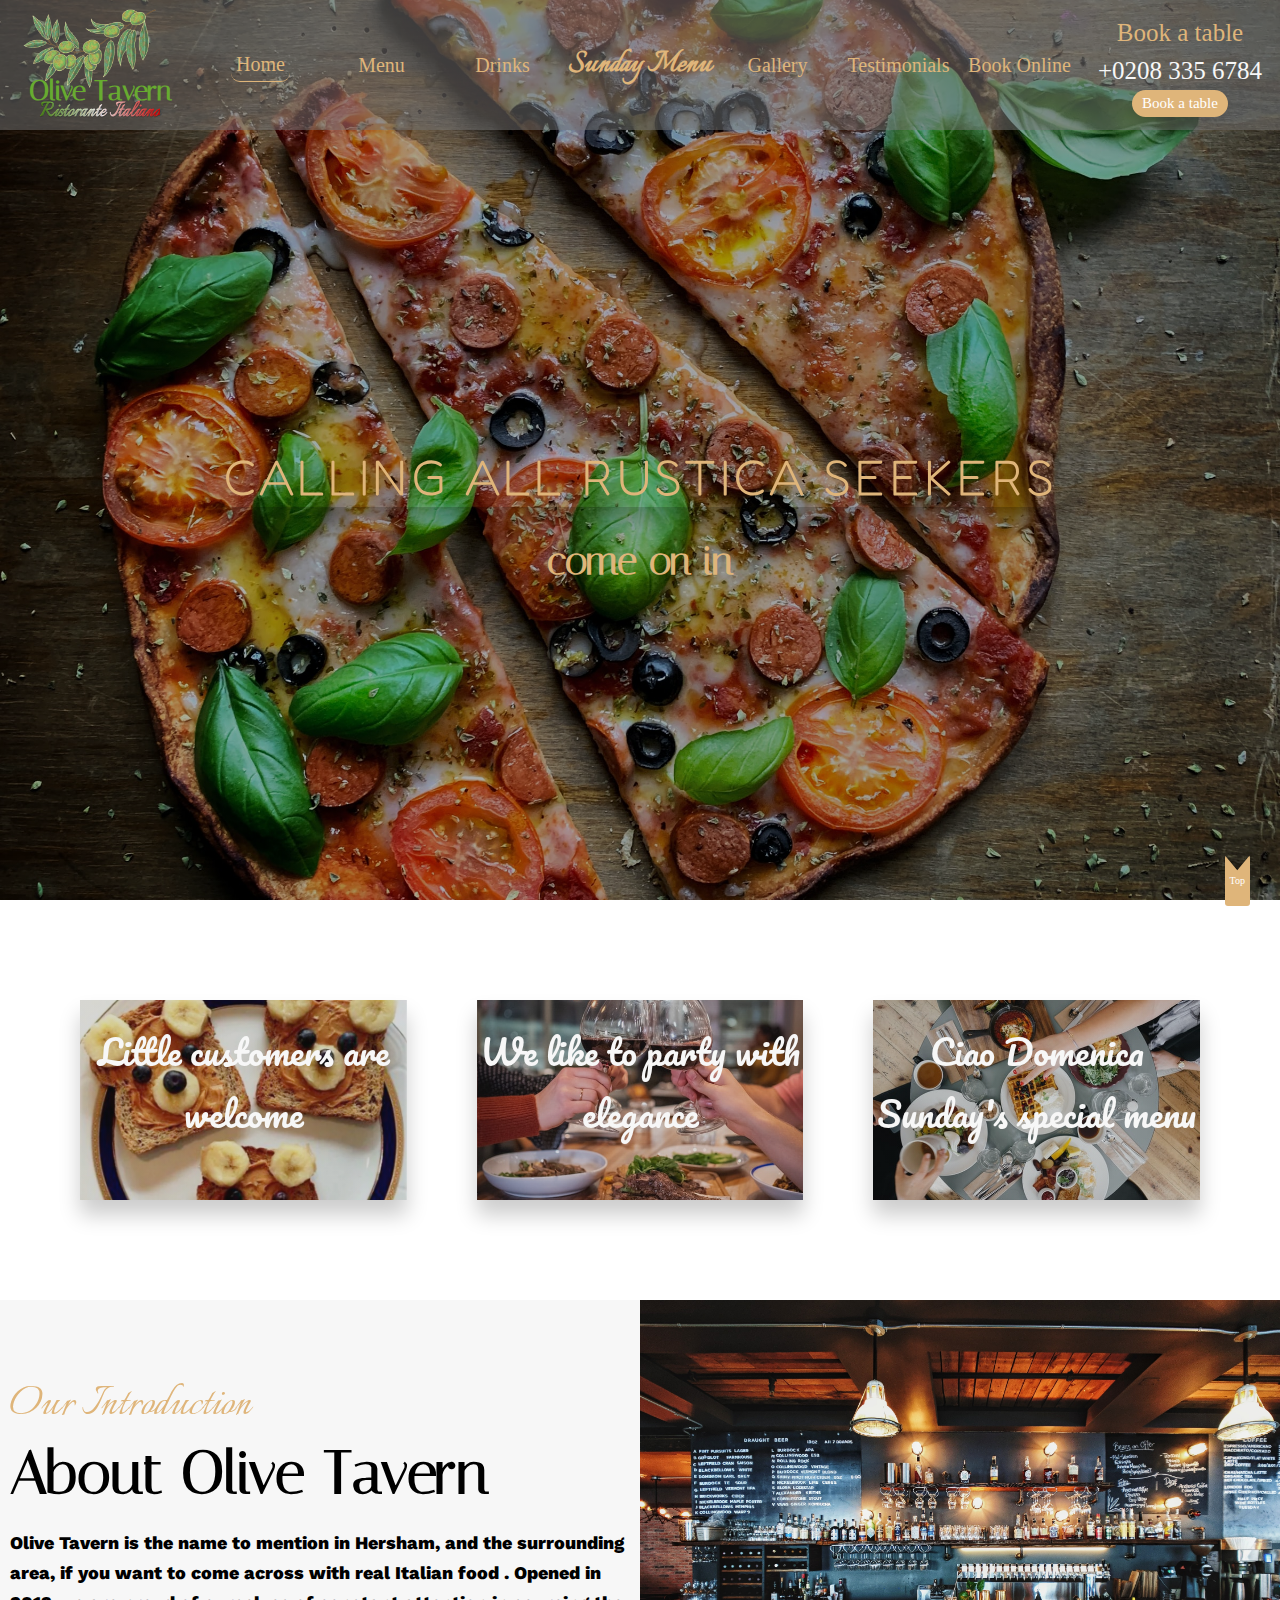
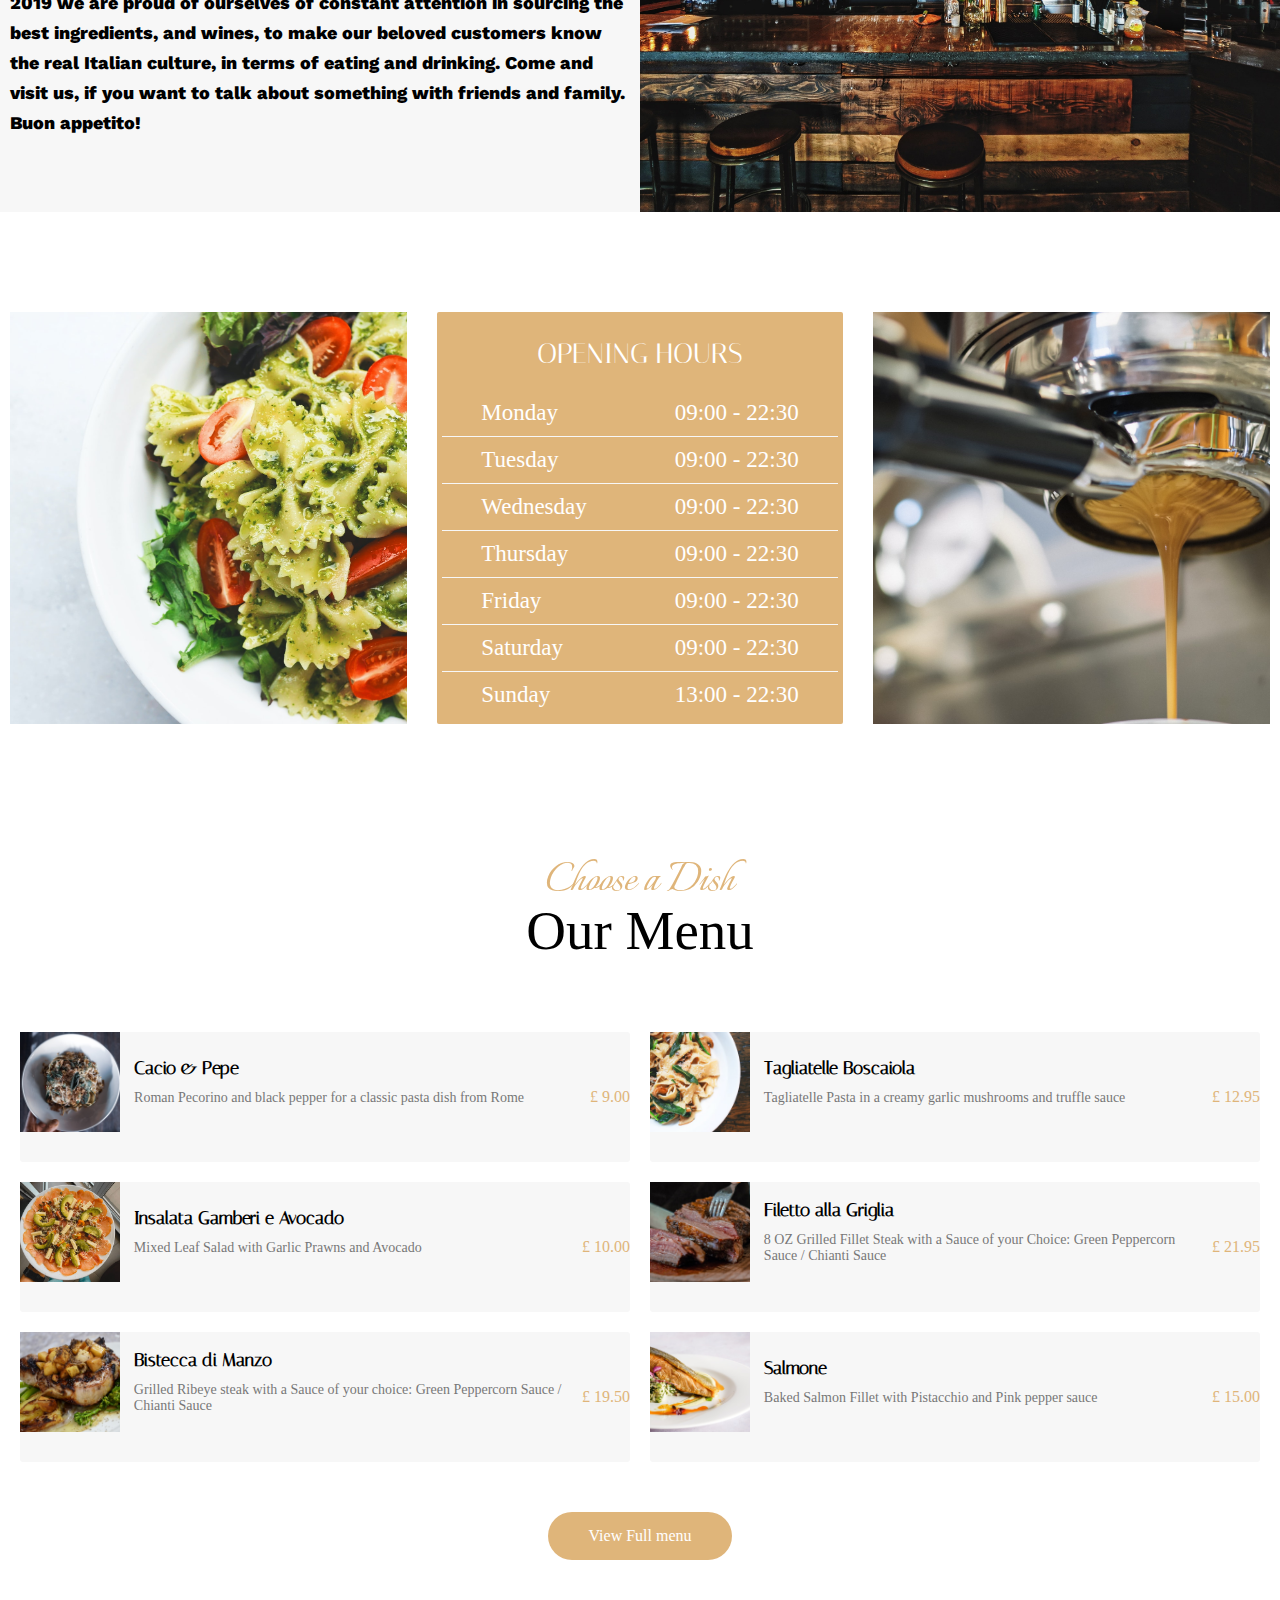
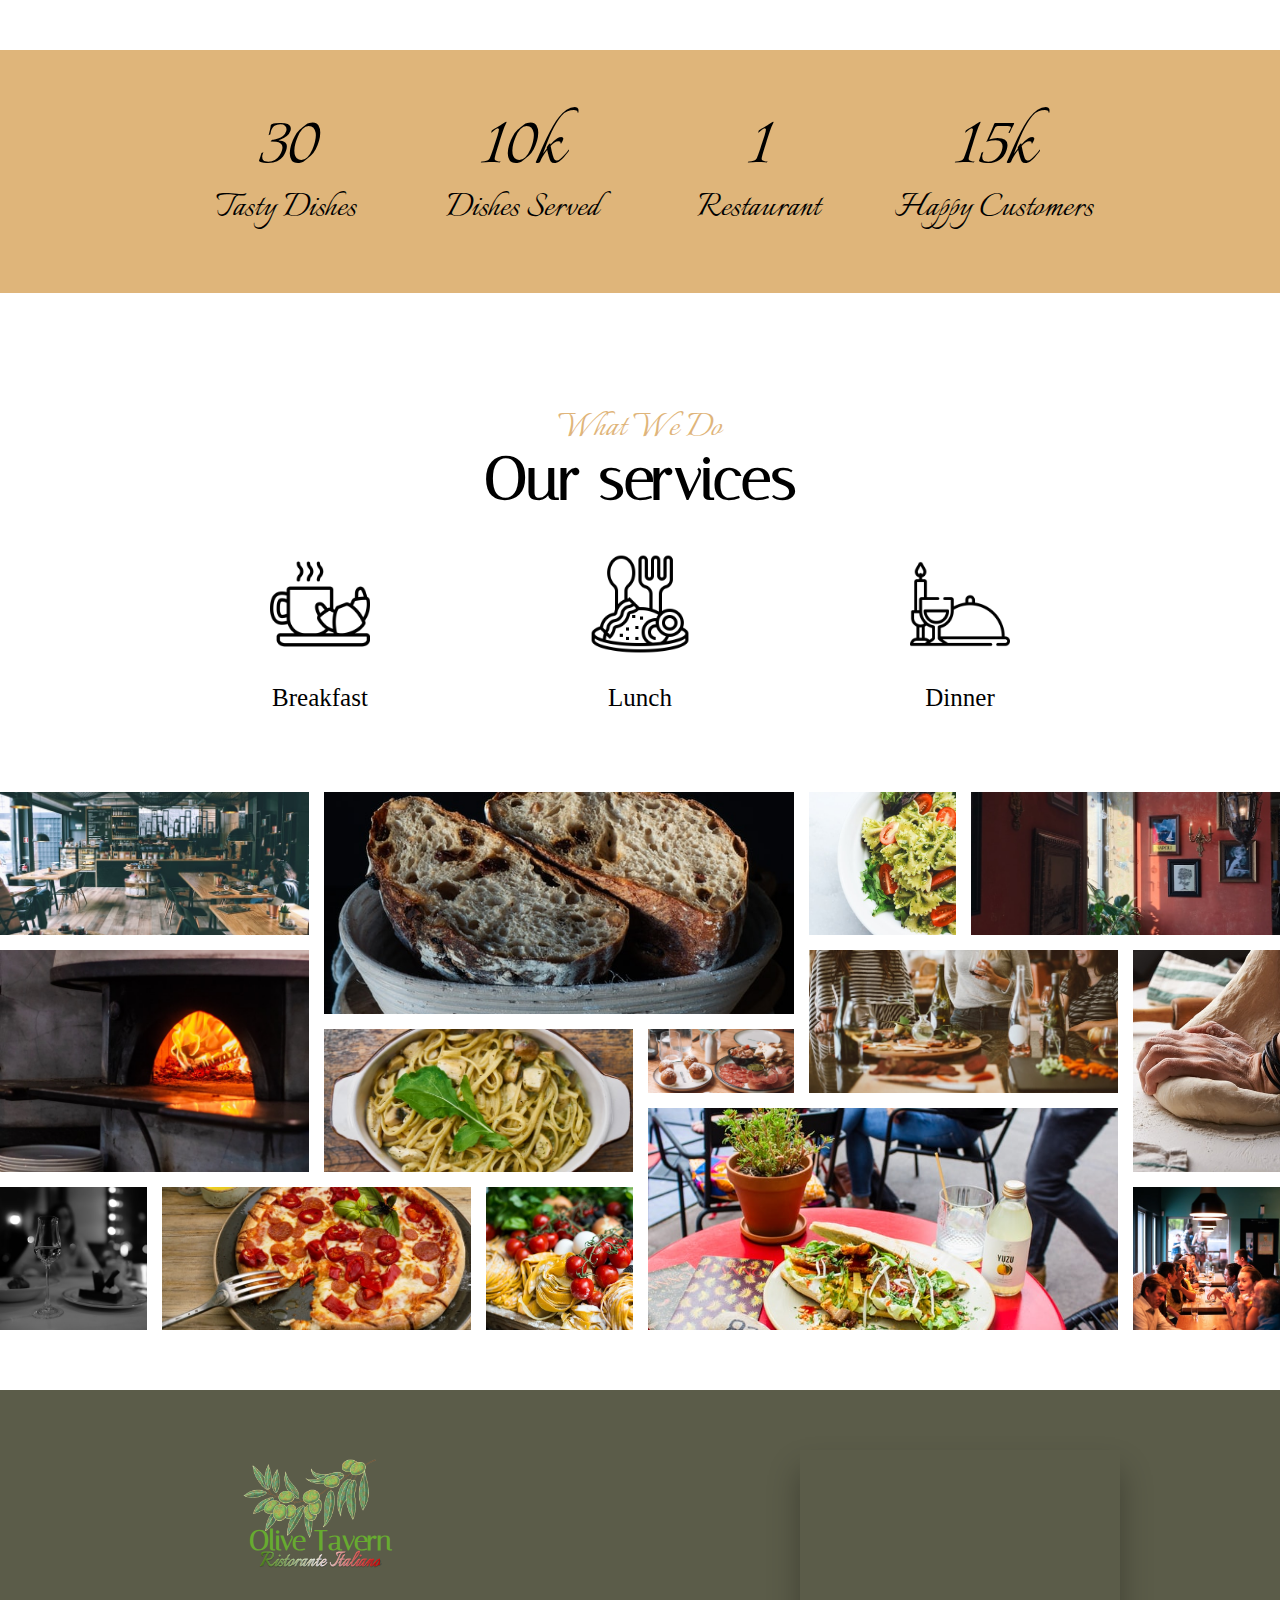
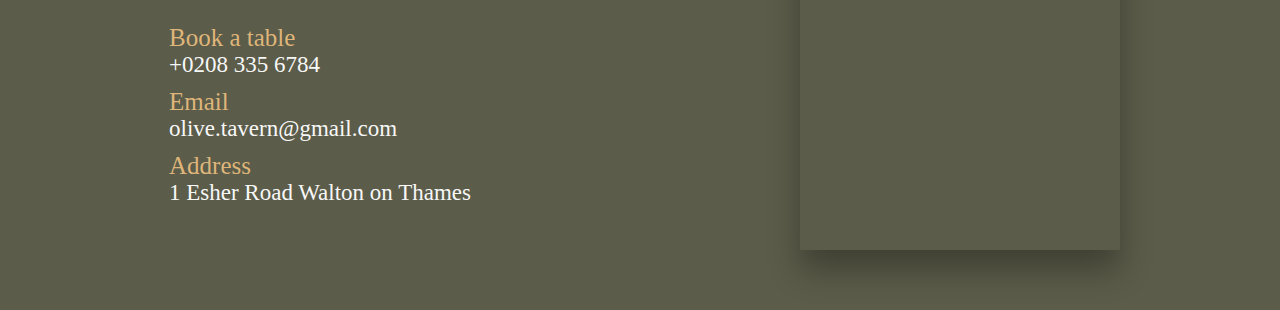
<file: index.html>
<html lang="en">
<head>
    <meta charset="UTF-8">
    <meta http-equiv="X-UA-Compatible" content="IE=edge">
    <meta name="viewport" content="width=device-width, initial-scale=1.0">
    <link rel="stylesheet"  href="css/style.css">
    <link rel="preconnect" href="https://fonts.googleapis.com">
    <link href="https://fonts.googleapis.com/css?family=Josefin+Sans:300,400,400i|Nunito:300,300i" rel="stylesheet">
    <link rel="preconnect" href="https://fonts.googleapis.com">
    <link rel="preconnect" href="https://fonts.gstatic.com" crossorigin>
    <link rel="preconnect" href="https://fonts.gstatic.com" crossorigin>
<link href="https://fonts.googleapis.com/css2?family=Work+Sans:ital,wght@1,200&display=swap" rel="stylesheet">
<link rel="preconnect" href="https://fonts.gstatic.com" crossorigin>
<link href="https://fonts.googleapis.com/css2?family=Pacifico&display=swap" rel="stylesheet">   
    
    <link href="https://fonts.googleapis.com/css2?family=Fredoka+One&display=swap" rel="stylesheet">
<link rel="preconnect" href="https://fonts.gstatic.com" crossorigin>
<link href="https://fonts.googleapis.com/css2?family=Italiana&family=Italianno&display=swap" rel="stylesheet">

    <title>Home</title>
</head>
<body class="container--home" id="top">
      <header class="header">
          <div class="header__menu">
                <div class="logo-container">
                    <div class="logo">
                        <img src="img/olive3.png" alt="" class="logo__img">
                        <h1 class="logo__name">Olive Tavern</h1>
                        <h3 class="logo__restaurant">Ristorante Italiano</h3>
                    </div>
                </div>
                <ul class="header__menu--nav">
                    <li class="header__menu--item header__menu--item-active on__page "><a class="menu-link" href="index.html">Home</a></li>
                    <li class="header__menu--item header__menu--item-active "><a class="menu-link" href="menu.html">Menu</a></li>
                    <li class="header__menu--item header__menu--item-active "><a class="menu-link" href="drinks.html">Drinks</a></li>
                    <li class="header__menu--item header__menu--item-active "><a class="menu-link" id="sunday-menu" href="sunday.html">Sunday Menu</a></li>
                    <li class="header__menu--item header__menu--item-active "><a class="menu-link" href="gallery.html">Gallery</a></li>
                    <li class="header__menu--item header__menu--item-active "><a class="menu-link" href="testimonials.html">Testimonials</a></li>
                    <li class="header__menu--item header__menu--item-active "><a class="menu-link" href="form.html"> Book Online</a></li>
                </ul>


                <div class="header__menu--nav-btn">
                    <div class="btn-nav">
                        <div class="btn-nav__line">
                            <div href="" class="btn-nav__line--item btn-nav__bar"></div>
                        </div>
                        <div class="btn-nav__box">
                            <div class="btn-nav__box--menu">
                                <a href="index.html" class="btn-nav__box--link">Home</a>
                                <a href="menu.html " class="btn-nav__box--link">Menu</a>
                                <a href="drinks.html" class="btn-nav__box--link">Drinks</a>
                                <a href="sunday.html" class="btn-nav__box--link btn-nav__box--link-sunday">Sunday Menu</a>
                                <a href="gallery.html" class="btn-nav__box--link">Gallery</a>
                                <a href="testimonials.html" class="btn-nav__box--link">Testimonials</a>
                                <a href="form.html" class="btn-nav__box--link">Book Online</a>
                            </div>
                        </div>
                    </div>
                </div>
 <!--    ------------  Navigation Button   ----------------- -->


                <div class="header__menu--contact">
                    <span class="header__menu--contact-main">
                        Book a table
                    </span>
                    <span class="header__menu--contact-secondary">
                        +0208 335 6784
                    </span>
                    <a href="form.html" class="header__menu--book">Book a table</a>

                </div>
          </div>


          <div class="header__msg">
              <div class="header__msg--text">
                    <h1 class="header__msg--h1" >
                        Calling all rustica seekers 
                    </h1>
                    <h2 class="header__msg--h2">
                        come on in
                    </h2>
              </div>
          </div>

      </header>

      
      <div class="cards">
          <div class="card ">
            <div class="side side--front card__1">
                <div class="side--front-text">
                    Little customers are welcome
                </div>
            </div>

            <div class="side side--back">
                <div class="side__text">
                    <p>We offer healthy creative snacks and menu course for the children</p>
                </div>
            </div>
          </div>
          
          <div class="card ">
            <div class="side side--front card__2">
                We like to party with elegance
            </div>

            <div class="side side--back">
                <p>We offer elegant receptions in an intimate coasy athmosphere with the best meals and wines</p>
            </div>
          </div>

          <div class="card ">
            <div class="side side--front card__3">
                Ciao Domenica Sunday's special menu
            </div>

            <div class="side side--back">
                <p>Every Sunday we have something special on the house plus special offers</p>
            </div>
          </div>
      </div>
      <section class="story">
         <div class="story__text">
             <h3 class="story__text--h3">
                 Our Introduction
             </h3>
             <h1 class="story__text--h1">
                 About Olive Tavern
             </h1>
             <p class="story__text--p">
                Olive Tavern is the name to mention in Hersham, and the surrounding area, if you want to come across with real Italian food . Opened in 2019 we are proud of ourselves of constant attention in sourcing the best ingredients, and wines, to make our beloved customers know the real Italian culture, in terms of eating and drinking. Come and visit us, if you want to talk about something with friends and family. Buon appetito!
             </p>
         </div>

         <div class="story__img">
         </div>

      </section>

      <div class="schedule">

          <div class="schedule__img1">

          </div>

          <div class="schedule__times">

            <div class="schedule__times--open">Opening Hours</div>

              <div class="schedule__times--days">
                <div class="schedule__times--day"> <span class="schedule__times--weekday">Monday</span> <span class="schedule__times--hours">09:00 - 22:30</span> </div>
                <div class="schedule__times--day"> <span class="schedule__times--weekday">Tuesday</span> <span class="schedule__times--hours">09:00 - 22:30</span> </div>
                <div class="schedule__times--day"> <span class="schedule__times--weekday">Wednesday</span> <span class="schedule__times--hours">09:00 - 22:30</span> </div>
                <div class="schedule__times--day"> <span class="schedule__times--weekday">Thursday</span> <span class="schedule__times--hours">09:00 - 22:30</span> </div>
                <div class="schedule__times--day"> <span class="schedule__times--weekday">Friday</span> <span class="schedule__times--hours">09:00 - 22:30</span> </div>
                <div class="schedule__times--day"> <span class="schedule__times--weekday">Saturday</span> <span class="schedule__times--hours">09:00 - 22:30</span> </div>
                <div class="schedule__times--day"> <span class="schedule__times--weekday">Sunday</span> <span class="schedule__times--hours">13:00 - 22:30</span> </div>
              </div>
          </div>

          <div class="schedule__img2">

            
              <!--           -------------------   TOP BUTTON   ----------------------------------------------------- -->


            <a href="#top" class="scroll-button">Top</a>

          </div>

      </div>

      <section class="dishes">

            <div class="dishes__text">
                <p class="dishes__text--secondary">
                    Choose a Dish
                </p>
                <p class="dishes__text--primary">
                    Our Menu
                </p>
            </div>

         <div class="dishes__favourite">
                <div class="dish">
                    <div class="dish__img1 dish__img"></div>
                    <div class="dish__text">
                        <span class="dish__text--name"> Cacio & Pepe</span>
                        <span class="dish__text--ingredients">Roman Pecorino and black pepper for a classic pasta dish from Rome</span>
                    </div>
                    <div class="dish__price">
                        £ 9.00
                    </div>
                </div>

                <div class="dish">
                    <div class="dish__img2 dish__img"></div>
                    <div class="dish__text">
                        <span class="dish__text--name">Tagliatelle Boscaiola</span>
                        <span class="dish__text--ingredients">Tagliatelle Pasta in a creamy garlic mushrooms and truffle sauce</span>
                    </div>
                    <div class="dish__price">
                        £ 12.95
                    </div>
                </div>

                <div class="dish">
                    <div class="dish__img3 dish__img"></div>
                    <div class="dish__text">
                        <span class="dish__text--name">Insalata Gamberi e Avocado</span>
                        <span class="dish__text--ingredients">Mixed Leaf Salad with Garlic Prawns and Avocado</span>
                    </div>
                    <div class="dish__price">
                        £ 10.00
                    </div>
                </div>

                <div class="dish">
                    <div class="dish__img4 dish__img"></div>
                    <div class="dish__text">
                        <span class="dish__text--name">Filetto alla Griglia</span>
                        <span class="dish__text--ingredients">8 OZ Grilled Fillet Steak with a Sauce of your Choice: Green Peppercorn Sauce / Chianti Sauce</span>
                    </div>
                    <div class="dish__price">
                        £ 21.95
                    </div>
                </div>

                <div class="dish">
                    <div class="dish__img5 dish__img"></div>
                    <div class="dish__text">
                        <span class="dish__text--name">Bistecca di Manzo</span>
                        <span class="dish__text--ingredients">Grilled Ribeye steak with a Sauce of your choice: Green Peppercorn Sauce / Chianti Sauce</span>
                    </div>
                    <div class="dish__price">
                        £ 19.50
                    </div>
                </div>

                <div class="dish">
                    <div class="dish__img6 dish__img"></div>
                    <div class="dish__text">
                        <span class="dish__text--name">Salmone</span>
                        <span class="dish__text--ingredients">Baked Salmon Fillet with Pistacchio and Pink pepper sauce</span>
                    </div>
                    <div class="dish__price">
                        £ 15.00
                    </div>
                </div>
         </div>

            <div class="dishes__btn">
                <a href="menu.html" class="button">View Full menu</a>
            </div>

      </section>

      <div class="reviews">
          <div class="review">
              <div class="review__item">
                  <span class="review__item--num">
                      30
                  </span>
                  <span class="review__item--txt">
                      Tasty Dishes
                  </span>
              </div>

              <div class="review__item">
                <span class="review__item--num">
                    10k
                </span>
                <span class="review__item--txt">
                    Dishes Served
                </span>
            </div>

            <div class="review__item">
                <span class="review__item--num">
                    1
                </span>
                <span class="review__item--txt">
                    Restaurant
                </span>
            </div>

            <div class="review__item">
                <span class="review__item--num">
                    15k
                </span>
                <span class="review__item--txt">
                    Happy Customers
                </span>
            </div>
          </div>
      </div>
      <div class="services">
          <div class="services__text">
              <span class="services__text--secondary">
                  What We Do
              </span>
              <span class="services__text--main">
                Our services
            </span>
          </div>

          <div class="services__dishes">
              <div class="dish">
                  <div class="dish__img">
                      <img   class="dish__img--icon" src="img/dish-breakfast.png" alt="">
                  </div>
                  <p class="dish__text">
                      Breakfast
                  </p>
              </div>  

              <div class="dish">
                <div class="dish__img">
                    <img   class="dish__img--icon" src="img/dish-lunch.png" alt="">
                </div>
                <p class="dish__text">
                   Lunch
                </p>
            </div> 
            
            <div class="dish">
                <div class="dish__img">
                    <img   class="dish__img--icon" src="img/dish-dinner.png" alt="">
                </div>
                <p class="dish__text">
                   Dinner
                </p>
            </div> 

            </div>
          </div>
      </div>
      <!-- <div class="map" id="map-div">
          <div class="map__iframe" id="map-div">
          
          </div> -->
    </div>
      <div class="gallery">
          
        <figure class="gallery__item gallery__item--1"><img src="img/gallery-1.jpg" alt="Gallery image 1" class="gallery__img"></figure>
        <figure class="gallery__item gallery__item--2"><img src="img/gallery-2.jpg" alt="Gallery image 2" class="gallery__img"></figure>
        <figure class="gallery__item gallery__item--3"><img src="img/gallery-3.jpg" alt="Gallery image 3" class="gallery__img"></figure>
        <figure class="gallery__item gallery__item--4"><img src="img/gallery-4.jpg" alt="Gallery image 4" class="gallery__img"></figure>
        <figure class="gallery__item gallery__item--5"><img src="img/gallery-5.jpg" alt="Gallery image 5" class="gallery__img"></figure>
        <figure class="gallery__item gallery__item--6"><img src="img/gallery-6.jpg" alt="Gallery image 6" class="gallery__img"></figure>
        <figure class="gallery__item gallery__item--7"><img src="img/gallery-7.jpg" alt="Gallery image 7" class="gallery__img"></figure>
        <figure class="gallery__item gallery__item--8"><img src="img/gallery-8.jpg" alt="Gallery image 8" class="gallery__img"></figure>
        <figure class="gallery__item gallery__item--9"><img src="img/gallery-9.jpg" alt="Gallery image 9" class="gallery__img"></figure>
        <figure class="gallery__item gallery__item--10"><img src="img/gallery-10.jpg" alt="Gallery image 10" class="gallery__img"></figure>
        <figure class="gallery__item gallery__item--11"><img src="img/gallery-11.jpg" alt="Gallery image 11" class="gallery__img"></figure>
        <figure class="gallery__item gallery__item--12"><img src="img/gallery-12.jpg" alt="Gallery image 12" class="gallery__img"></figure>
        <figure class="gallery__item gallery__item--13"><img src="img/gallery-13.jpg" alt="Gallery image 13" class="gallery__img"></figure>
        <figure class="gallery__item gallery__item--14"><img src="img/gallery-14.jpg" alt="Gallery image 14" class="gallery__img"></figure>



      </div>
      <footer class="footer" id="footer">
          <div class="footer__contact">
            <div class="logo footer__logo">
                <img src="img/olive3.png" alt="" class="logo__img">
                <h1 class="logo__name">Olive Tavern</h1>
                <h3 class="logo__restaurant">Ristorante Italiano</h3>
            </div>
            <div class="contact">
                <div class="contact__item">

                    <span class="contact__main">
                        Book a table
                    </span>
                    <div class="contact__secondary">
                        +0208 335 6784
                    </div>

                </div>
                <div class="contact__item">

                    <span class="contact__main">
                        Email
                    </span>
                    <div class="contact__secondary">
                        olive.tavern@gmail.com
                    </div>
                </div>
                <div class="contact__item">

                    <span class="contact__main">
                        Address
                    </span>
                    <div class="contact__secondary">
                        1 Esher Road Walton on Thames
                    </div>
                </div>
               
               
               
            </div>
          </div>
          <div class="footer__map" id="div-map">
            <iframe src="https://www.google.com/maps/embed?pb=!1m18!1m12!1m3!1d2490.895564330055!2d-0.39851208407263977!3d51.36821657961251!2m3!1f0!2f0!3f0!3m2!1i1024!2i768!4f13.1!3m3!1m2!1s0x4876753f906da5a7%3A0x7d52f9aecae943b8!2sEsher%20Rd%2C%20Hersham%2C%20Walton-on-Thames%20KT12%204JZ!5e0!3m2!1sen!2suk!4v1625069534827!5m2!1sen!2suk" width="320" height="400" style="border:0;" allowfullscreen="" loading="lazy"></iframe>
          </div>
      </footer>
</body>
</html>
</file>
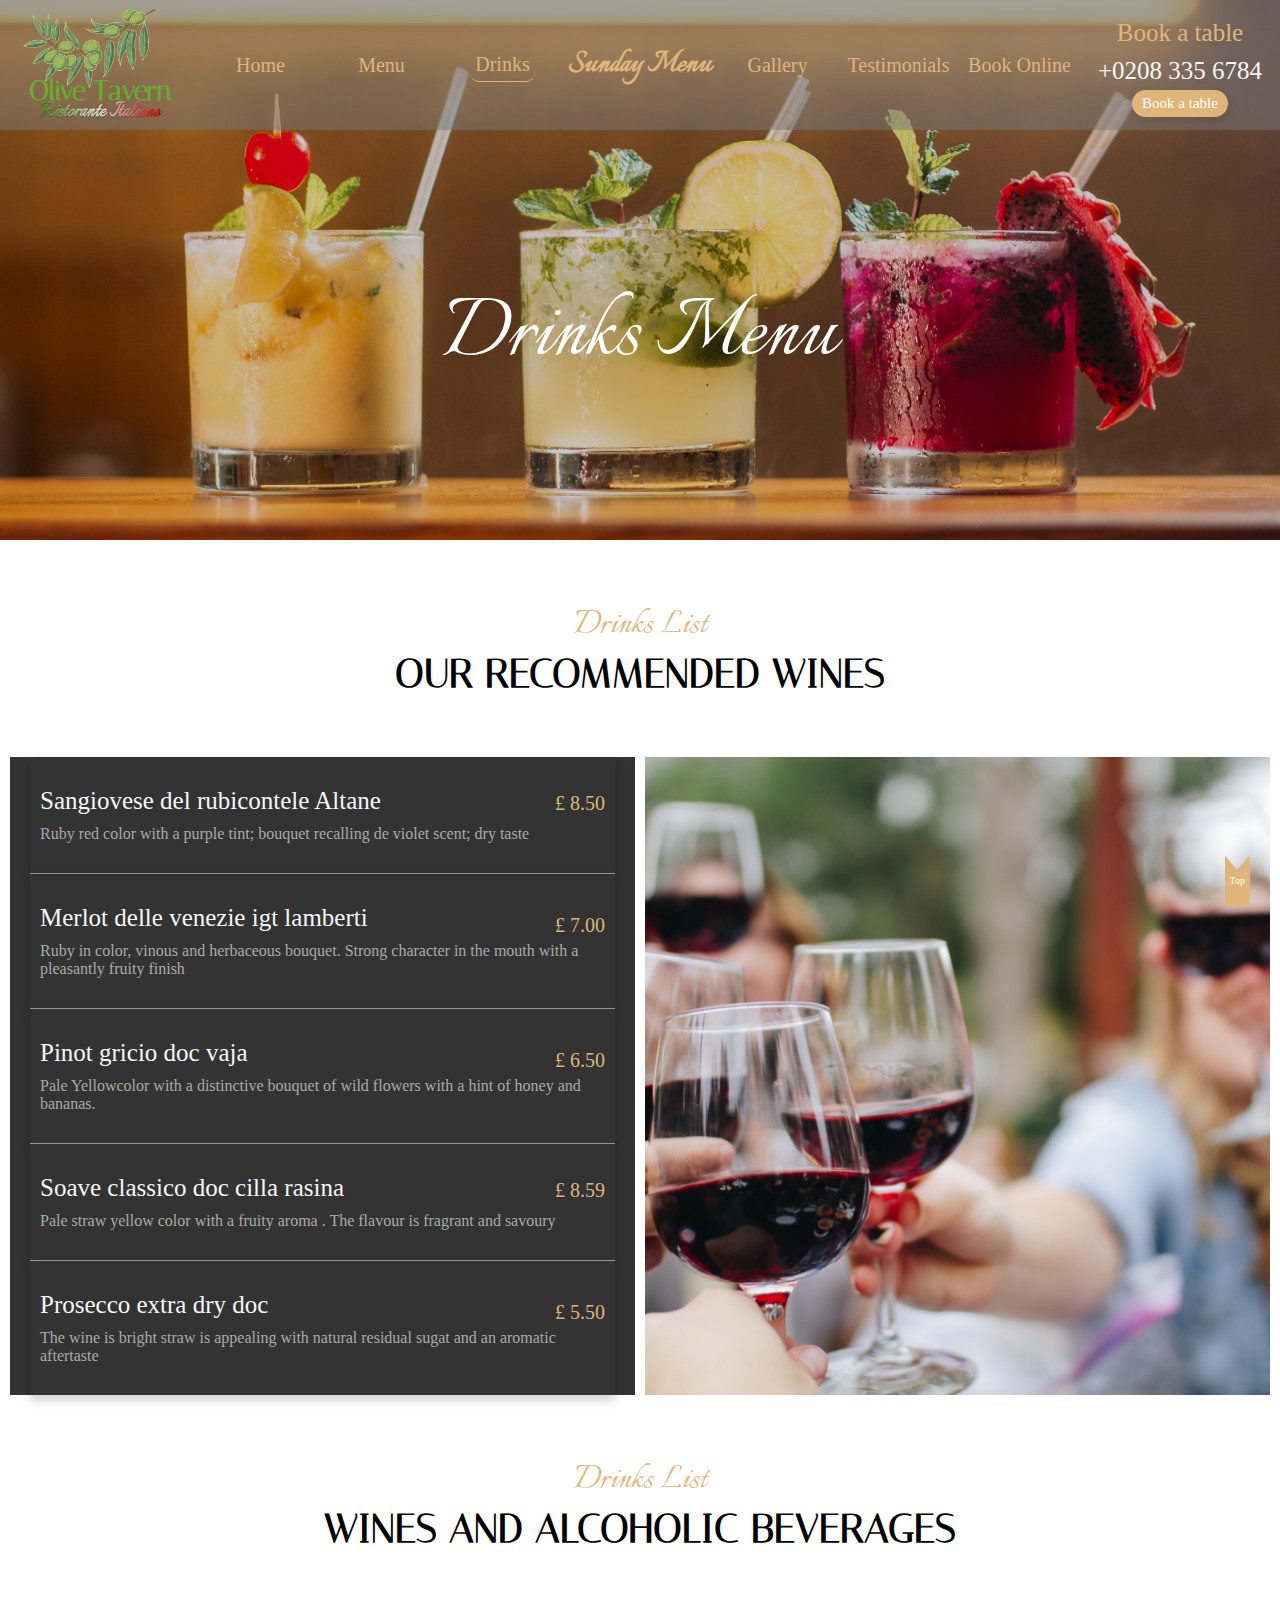
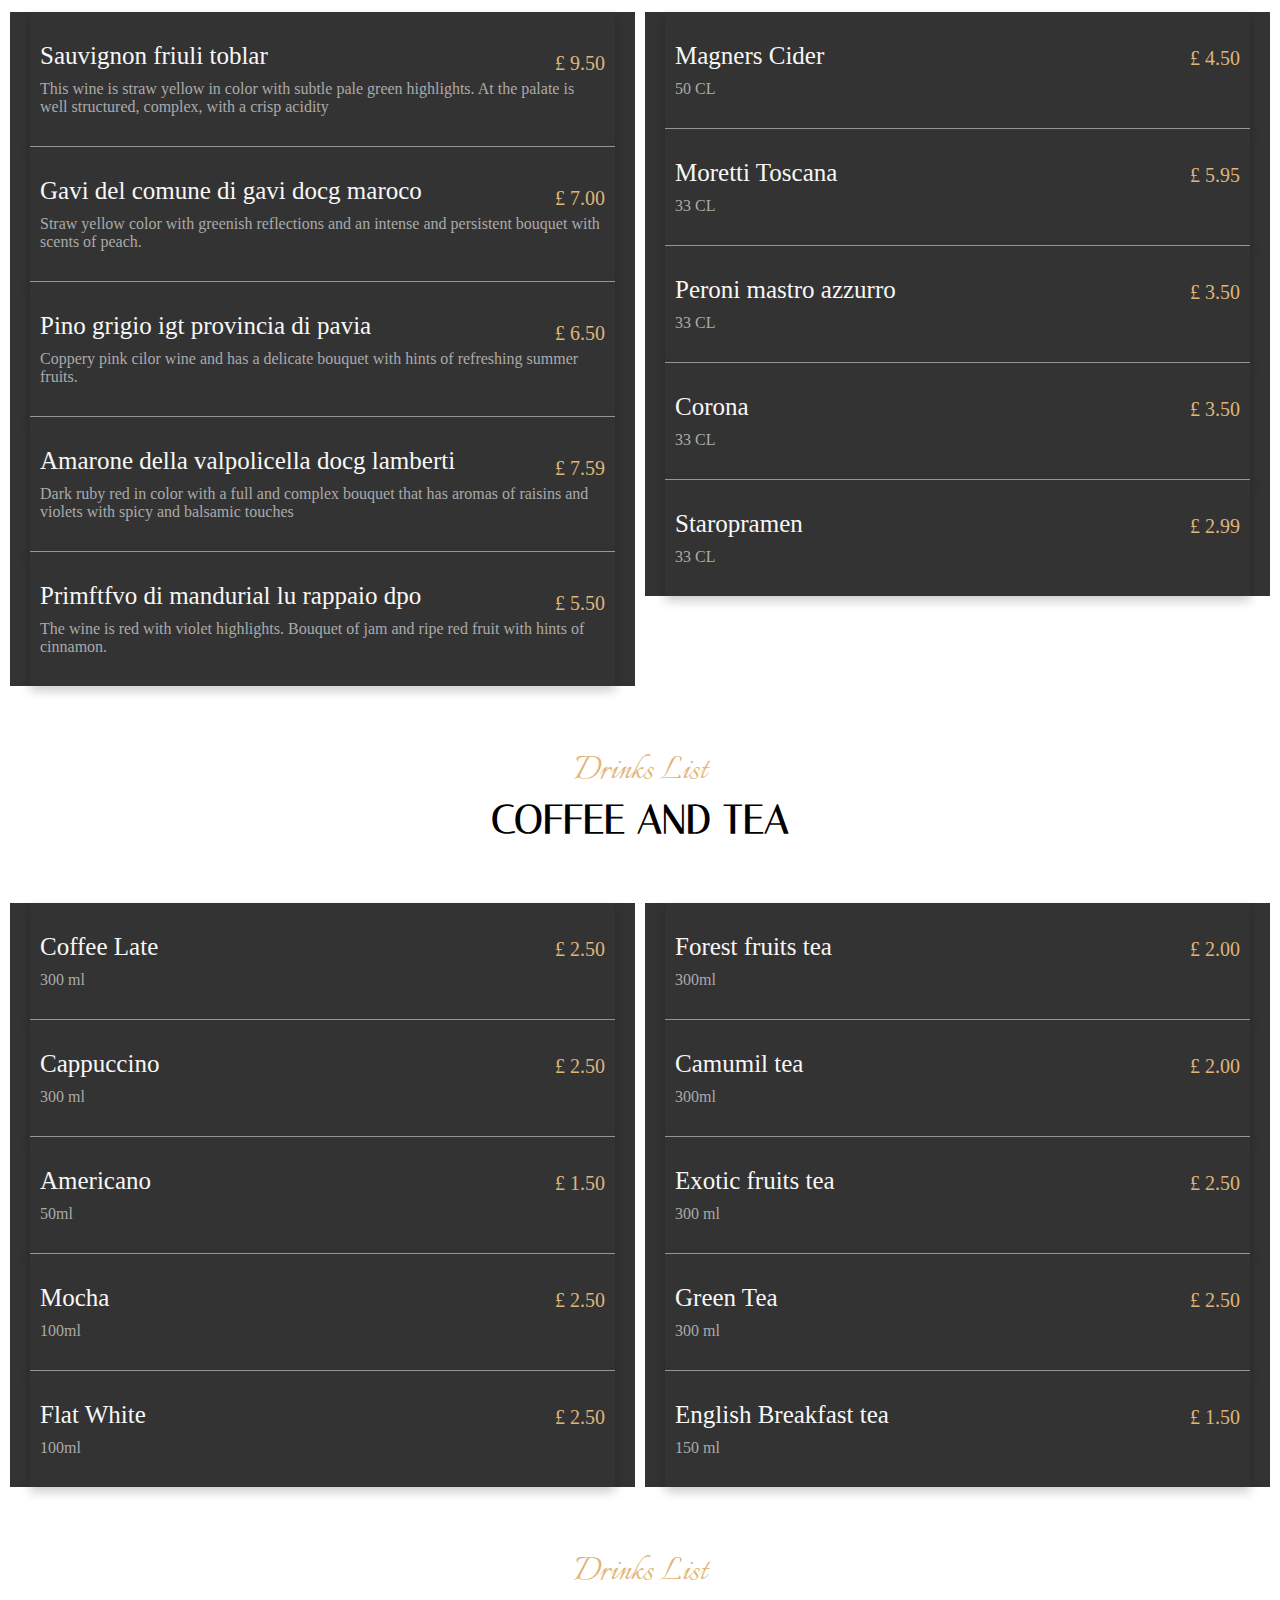
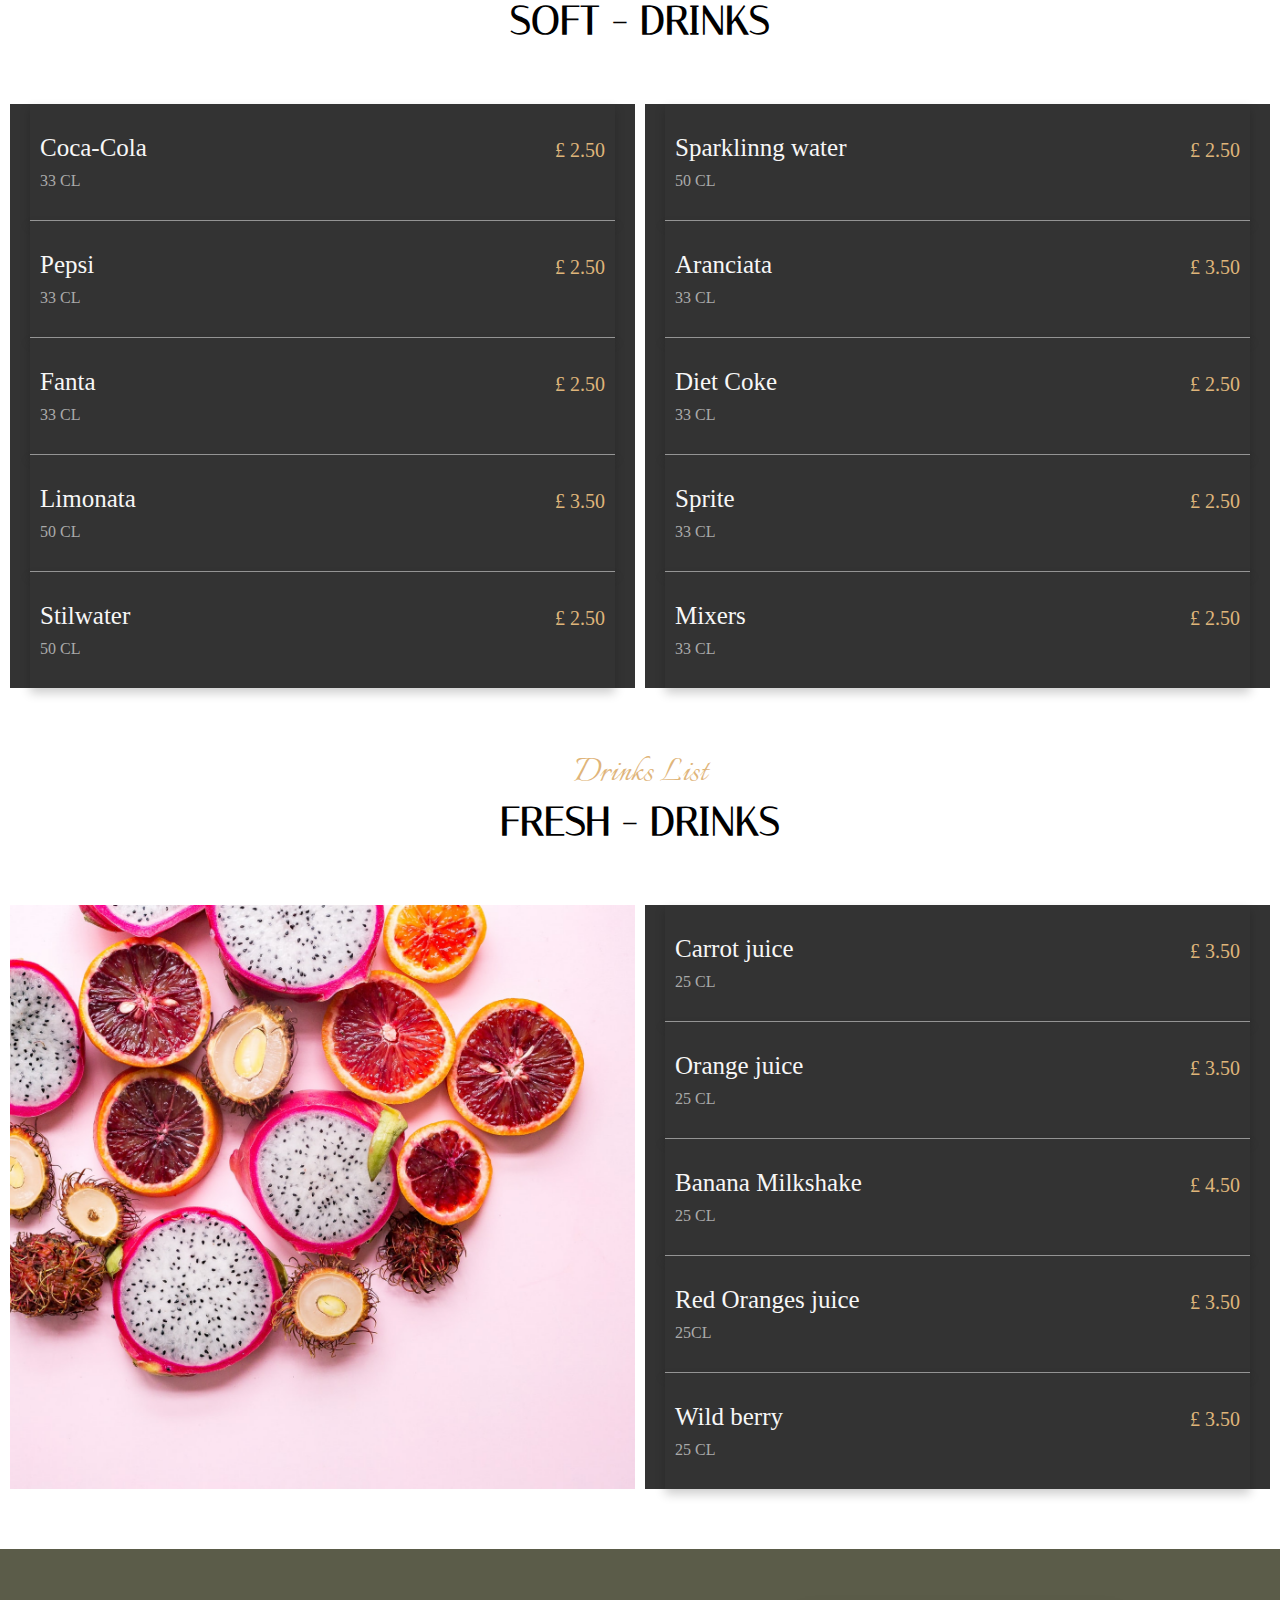
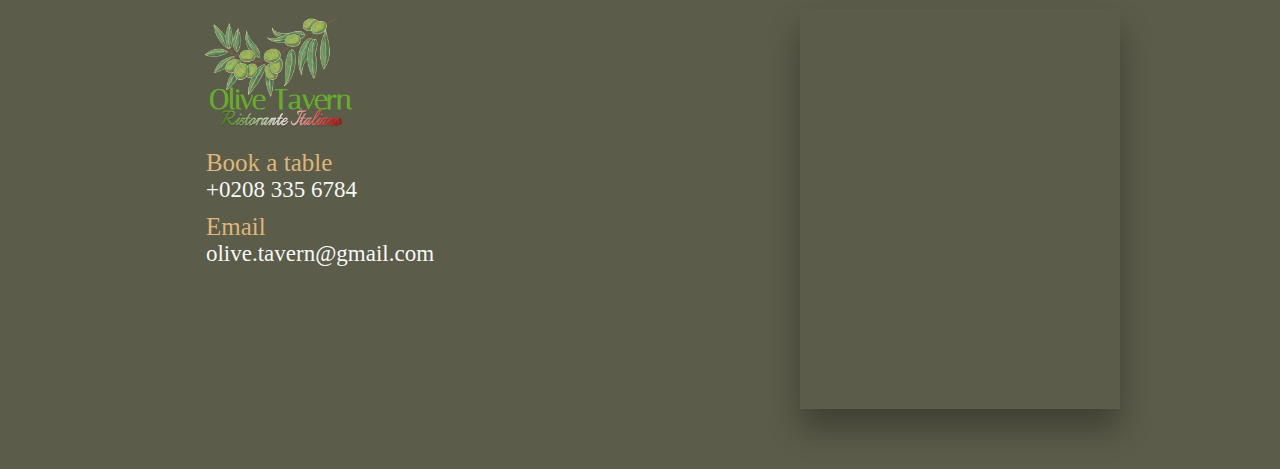
<file: drinks.html>
<html lang="en">
    <head>
        <meta charset="UTF-8">
        <meta http-equiv="X-UA-Compatible" content="IE=edge">
        <meta name="viewport" content="width=device-width, initial-scale=1.0">
        <link rel="stylesheet"  href="css/style.css">
        <link rel="preconnect" href="https://fonts.googleapis.com">
        <link href="https://fonts.googleapis.com/css?family=Josefin+Sans:300,400,400i|Nunito:300,300i" rel="stylesheet">
        <link rel="preconnect" href="https://fonts.googleapis.com">
        <link rel="preconnect" href="https://fonts.gstatic.com" crossorigin>
        <link rel="preconnect" href="https://fonts.gstatic.com" crossorigin>
    <link href="https://fonts.googleapis.com/css2?family=Work+Sans:ital,wght@1,200&display=swap" rel="stylesheet">
    <link rel="preconnect" href="https://fonts.gstatic.com" crossorigin>
    <link href="https://fonts.googleapis.com/css2?family=Pacifico&display=swap" rel="stylesheet">
        
        <link href="https://fonts.googleapis.com/css2?family=Fredoka+One&display=swap" rel="stylesheet">
    <link rel="preconnect" href="https://fonts.gstatic.com" crossorigin>
    <link href="https://fonts.googleapis.com/css2?family=Italiana&family=Italianno&display=swap" rel="stylesheet">
    
        <title>Drinks</title>
    </head>
<body class="container-drinks">

    <header class="header-drinks">
        <div class="header-drinks__menu">

            <div class="logo-container">
                <div class="logo">
                    <img src="img/olive3.png" alt="" class="logo__img">
                    <h1 class="logo__name">Olive Tavern</h1>
                    <h3 class="logo__restaurant">Ristorante Italiano</h3>
                </div>
            </div>

            <ul class="header__menu--nav">
                <li class="header-meniu__menu--item "><a class="menu-link" href="index.html">Home</a></li>
                <li class="header-meniu__menu--item "><a class="menu-link" href="menu.html">Menu</a></li>
                <li class="header-meniu__menu--item on__page "><a class="menu-link" href="drinks.html">Drinks</a></li>
                <li class="header-meniu__menu--item "><a class="menu-link" id="sunday-menu" href="sunday.html">Sunday Menu</a></li>
                <li class="header-meniu__menu--item "><a class="menu-link" href="gallery.html">Gallery</a></li>
                <li class="header-meniu__menu--item "><a class="menu-link" href="testimonials.html">Testimonials</a></li>
                <li class="header-meniu__menu--item "><a class="menu-link" href="form.html">Book Online</a></li>
            </ul>

            <div class="header__menu--nav-btn">
                <div class="btn-nav">
                    <div class="btn-nav__line">
                        <div href="" class="btn-nav__line--item btn-nav__bar"></div>
                    </div>
                    <div class="btn-nav__box">
                        <div class="btn-nav__box--menu">
                            <a href="index.html" class="btn-nav__box--link">Home</a>
                            <a href="menu.html " class="btn-nav__box--link">Menu</a>
                            <a href="drinks.html" class="btn-nav__box--link">Drinks</a>
                            <a href="sunday.html" class="btn-nav__box--link btn-nav__box--link-sunday">Sunday Menu</a>
                            <a href="gallery.html" class="btn-nav__box--link">Gallery</a>
                            <a href="testimonials.html" class="btn-nav__box--link">Testimonials</a>
                            <a href="form.html" class="btn-nav__box--link">Book Online</a>
                        </div>
                    </div>
                </div>
            </div>
            
            <div class="header__menu--contact">
                <span class="header__menu--contact-main">
                    Book a table
                </span>
                <span class="header__menu--contact-secondary">
                    +0208 335 6784
                </span>
                <a href="form.html" class="header__menu--book">Book a table</a>

            </div>
        </div>

        <div class="header-meniu__msg">
            <h1 class="header-meniu__msg--text">
                Drinks Menu
            </h1>
        </div>

    </header>

    <section class="starters course">
        <div class="course__menu">

            <div class="course__menu--text">
                <h3 class="course__menu--text-secondary">Drinks List</h3>
                <h2 class="course__menu--text-main">our recommended Wines</h2>
            </div>
            
            <div class="course__menu--content">
                <div class="course__menu--content-items">
                    <div class="item">
                        <h4 class="name"> Sangiovese del rubicontele Altane </h4>
                        <p class="ingredients">Ruby red color with a purple tint; bouquet recalling de violet scent; dry taste</p>
                        <p class="price">£ 8.50</p>
                    </div>

                    <div class="item">
                        <h4 class="name"> Merlot delle venezie igt lamberti </h4>
                        <p class="ingredients">Ruby in color, vinous and herbaceous bouquet. Strong character in the mouth with a pleasantly fruity finish</p>
                        <p class="price">£ 7.00</p>
                    </div>

                    <div class="item">
                        <h4 class="name"> Pinot gricio doc vaja </h4>
                        <p class="ingredients">Pale Yellowcolor with a distinctive bouquet of wild flowers with a hint of honey and bananas. </p>
                        <p class="price">£ 6.50</p>
                    </div>

                    <div class="item">
                        <h4 class="name"> Soave classico doc cilla rasina  </h4>
                        <p class="ingredients">Pale straw yellow color with a fruity aroma . The flavour is fragrant and savoury</p>
                        <p class="price">£ 8.59</p>
                    </div>

                    <div class="item">
                        <h4 class="name"> Prosecco extra dry doc</h4>
                        <p class="ingredients"> The wine is bright straw is appealing with natural residual sugat and an aromatic aftertaste</p>
                        <p class="price">£ 5.50</p>
                    </div>
                </div>
                
                <div class="starters__img drinks-wine"> 

                                 <!--           -------------------   TOP BUTTON   ----------------------------------------------------- -->

                    <a href="#top" class="scroll-button">Top</a>

                </div>
            </div>
        </div>
        
    </section>

    <section class="starters course">
        <div class="course__menu">

            <div class="course__menu--text">
                <h3 class="course__menu--text-secondary">Drinks List</h3>
                <h2 class="course__menu--text-main">Wines and alcoholic beverages</h2>
            </div>
            
            <div class="course__menu--content">
                <div class="course__menu--content-items">
                    <div class="item">
                        <h4 class="name"> Sauvignon friuli toblar </h4>
                        <p class="ingredients">This wine is straw yellow in color with subtle pale green highlights. At the palate is well structured, complex, with a crisp acidity</p>
                        <p class="price">£ 9.50</p>
                    </div>

                    <div class="item">
                        <h4 class="name"> Gavi del comune di gavi docg maroco  </h4>
                        <p class="ingredients">Straw yellow color with greenish reflections and an intense and persistent bouquet with scents of peach.</p>
                        <p class="price">£ 7.00</p>
                    </div>

                    <div class="item">
                        <h4 class="name"> Pino grigio igt provincia di pavia  </h4>
                        <p class="ingredients">Coppery pink cilor wine and has a delicate bouquet with hints of refreshing summer fruits.</p>
                        <p class="price">£ 6.50</p>
                    </div>

                    <div class="item">
                        <h4 class="name"> Amarone della valpolicella docg lamberti </h4>
                        <p class="ingredients">Dark ruby red in color with a full and complex bouquet that has aromas of raisins and violets with spicy and balsamic touches</p>
                        <p class="price">£ 7.59</p>
                    </div>

                    <div class="item">
                        <h4 class="name"> Primftfvo di mandurial lu rappaio dpo </h4>
                        <p class="ingredients">The wine is red with violet highlights. Bouquet of jam and ripe red fruit with hints of cinnamon.</p>
                        <p class="price">£ 5.50</p>
                    </div>
                </div>
                
                <div class=""> 
                    <div class="course__menu--content-items">
                        <div class="item">
                            <h4 class="name"> Magners Cider </h4>
                            <p class="ingredients">50 CL</p>
                            <p class="price">£ 4.50</p>
                        </div>
    
                        <div class="item">
                            <h4 class="name"> Moretti Toscana </h4>
                            <p class="ingredients">33 CL</p>
                            <p class="price">£ 5.95</p>
                        </div>
    
                        <div class="item">
                            <h4 class="name"> Peroni mastro azzurro </h4>
                            <p class="ingredients">33 CL</p>
                            <p class="price">£ 3.50</p>
                        </div>
    
                        <div class="item">
                            <h4 class="name"> Corona </h4>
                            <p class="ingredients">33 CL</p>
                            <p class="price">£ 3.50</p>
                        </div>
    
                        <div class="item">
                            <h4 class="name"> Staropramen </h4>
                            <p class="ingredients">33 CL</p>
                            <p class="price">£ 2.99</p>
                        </div>
                    </div>
                </div>
            </div>
        </div>
        
    </section>

    <section class="starters course">
        <div class="course__menu">

            <div class="course__menu--text">
                <h3 class="course__menu--text-secondary">Drinks List</h3>
                <h2 class="course__menu--text-main">Coffee and Tea</h2>
            </div>
            
            <div class="course__menu--content">
                <div class="course__menu--content-items">
                    <div class="item">
                        <h4 class="name"> Coffee Late </h4>
                        <p class="ingredients">300 ml</p>
                        <p class="price">£ 2.50</p>
                    </div>

                    <div class="item">
                        <h4 class="name"> Cappuccino </h4>
                        <p class="ingredients">300 ml</p>
                        <p class="price">£ 2.50</p>
                    </div>

                    <div class="item">
                        <h4 class="name"> Americano </h4>
                        <p class="ingredients">50ml</p>
                        <p class="price">£ 1.50</p>
                    </div>

                    <div class="item">
                        <h4 class="name"> Mocha </h4>
                        <p class="ingredients">100ml</p>
                        <p class="price">£ 2.50</p>
                    </div>

                    <div class="item">
                        <h4 class="name"> Flat White </h4>
                        <p class="ingredients">100ml</p>
                        <p class="price">£ 2.50</p>
                    </div>
                </div>
                
                <div class="starters__img "> 
                    <div class="course__menu--content-items">
                        <div class="item">
                            <h4 class="name"> Forest fruits tea </h4>
                            <p class="ingredients">300ml</p>
                            <p class="price">£ 2.00</p>
                        </div>
    
                        <div class="item">
                            <h4 class="name"> Camumil tea </h4>
                            <p class="ingredients">300ml</p>
                            <p class="price">£ 2.00</p>
                        </div>
    
                        <div class="item">
                            <h4 class="name"> Exotic fruits tea </h4>
                            <p class="ingredients">300 ml</p>
                            <p class="price">£ 2.50</p>
                        </div>
    
                        <div class="item">
                            <h4 class="name"> Green Tea</h4>
                            <p class="ingredients">300 ml</p>
                            <p class="price">£ 2.50</p>
                        </div>
    
                        <div class="item">
                            <h4 class="name"> English Breakfast tea</h4>
                            <p class="ingredients">150 ml</p>
                            <p class="price">£ 1.50</p>
                        </div>
                    </div>
                </div>
            </div>
        </div>
        
    </section>

    <section class="starters course">
        <div class="course__menu">

            <div class="course__menu--text">
                <h3 class="course__menu--text-secondary">Drinks List</h3>
                <h2 class="course__menu--text-main">Soft - Drinks</h2>
            </div>
            
            <div class="course__menu--content">

                <div class="starters__img drinks-wine"> 
                    <div class="course__menu--content-items">
                        <div class="item">
                            <h4 class="name"> Coca-Cola </h4>
                            <p class="ingredients">33 CL</p>
                            <p class="price">£ 2.50</p>
                        </div>
    
                        <div class="item">
                            <h4 class="name"> Pepsi </h4>
                            <p class="ingredients">33 CL</p>
                            <p class="price">£ 2.50</p>
                        </div>
    
                        <div class="item">
                            <h4 class="name"> Fanta</h4>
                            <p class="ingredients">33 CL</p>
                            <p class="price">£ 2.50</p>
                        </div>
    
                        <div class="item">
                            <h4 class="name"> Limonata </h4>
                            <p class="ingredients">50 CL </p>
                            <p class="price">£ 3.50</p>
                        </div>
    
                        <div class="item">
                            <h4 class="name"> Stilwater </h4>
                            <p class="ingredients"> 50 CL</p>
                            <p class="price">£ 2.50</p>
                        </div>
                    </div>
                </div>

                <div class="course__menu--content-items">
                    <div class="item">
                        <h4 class="name"> Sparklinng water</h4>
                        <p class="ingredients">50 CL</p>
                        <p class="price">£ 2.50</p>
                    </div>

                    <div class="item">
                        <h4 class="name"> Aranciata </h4>
                        <p class="ingredients"> 33 CL</p>
                        <p class="price">£ 3.50</p>
                    </div>

                    <div class="item">
                        <h4 class="name"> Diet Coke</h4>
                        <p class="ingredients">33 CL</p>
                        <p class="price">£ 2.50</p>
                    </div>

                    <div class="item">
                        <h4 class="name"> Sprite </h4>
                        <p class="ingredients">33 CL</p>
                        <p class="price">£ 2.50</p>
                    </div>

                    <div class="item">
                        <h4 class="name"> Mixers </h4>
                        <p class="ingredients">33 CL</p>
                        <p class="price">£ 2.50</p>
                    </div>
                </div>
                
                
            </div>
        </div>
        
    </section>
    <section class="starters course">
        <div class="course__menu">

            <div class="course__menu--text">
                <h3 class="course__menu--text-secondary">Drinks List</h3>
                <h2 class="course__menu--text-main">Fresh - Drinks</h2>
            </div>
            
            <div class="course__menu--content">

                <div class="starters__img drinks-fresh"> </div>

                <div class="course__menu--content-items">
                    <div class="item">
                        <h4 class="name"> Carrot juice </h4>
                        <p class="ingredients">25 CL</p>
                        <p class="price">£ 3.50</p>
                    </div>

                    <div class="item">
                        <h4 class="name"> Orange juice </h4>
                        <p class="ingredients">25 CL </p>
                        <p class="price">£ 3.50</p>
                    </div>

                    <div class="item">
                        <h4 class="name"> Banana Milkshake </h4>
                        <p class="ingredients">25 CL</p>
                        <p class="price">£ 4.50</p>
                    </div>

                    <div class="item">
                        <h4 class="name"> Red Oranges juice</h4>
                        <p class="ingredients"> 25CL</p>
                        <p class="price">£ 3.50</p>
                    </div>

                    <div class="item">
                        <h4 class="name"> Wild berry</h4>
                        <p class="ingredients">25 CL</p>
                        <p class="price">£ 3.50</p>
                    </div>
                </div>
                
                

            </div>
        </div>
        
    </section>


    <footer class="footer-drinks">
        <div class="footer-drinks__contanct">
            <div class="logo footer__logo">
                <img src="img/olive3.png" alt="" class="logo__img">
                <h1 class="logo__name">Olive Tavern</h1>
                <h3 class="logo__restaurant">Ristorante Italiano</h3>
            </div>

            <div class="contact">
                <div class="contact__item">

                    <span class="contact__main">
                        Book a table
                    </span>
                    <div class="contact__secondary">
                        +0208 335 6784
                    </div>

                </div>
                <div class="contact__item">

                    <span class="contact__main">
                        Email
                    </span>
                    <div class="contact__secondary">
                        olive.tavern@gmail.com
                    </div>
                </div>
            </div>
        </div>

        <div class="footer__map" id="div-map">
            <iframe src="https://www.google.com/maps/embed?pb=!1m18!1m12!1m3!1d2490.895564330055!2d-0.39851208407263977!3d51.36821657961251!2m3!1f0!2f0!3f0!3m2!1i1024!2i768!4f13.1!3m3!1m2!1s0x4876753f906da5a7%3A0x7d52f9aecae943b8!2sEsher%20Rd%2C%20Hersham%2C%20Walton-on-Thames%20KT12%204JZ!5e0!3m2!1sen!2suk!4v1625069534827!5m2!1sen!2suk" width="320" height="400" style="border:0;" allowfullscreen="" loading="lazy"></iframe>
          </div>
    </footer>
    
</body>
</html>
</file>
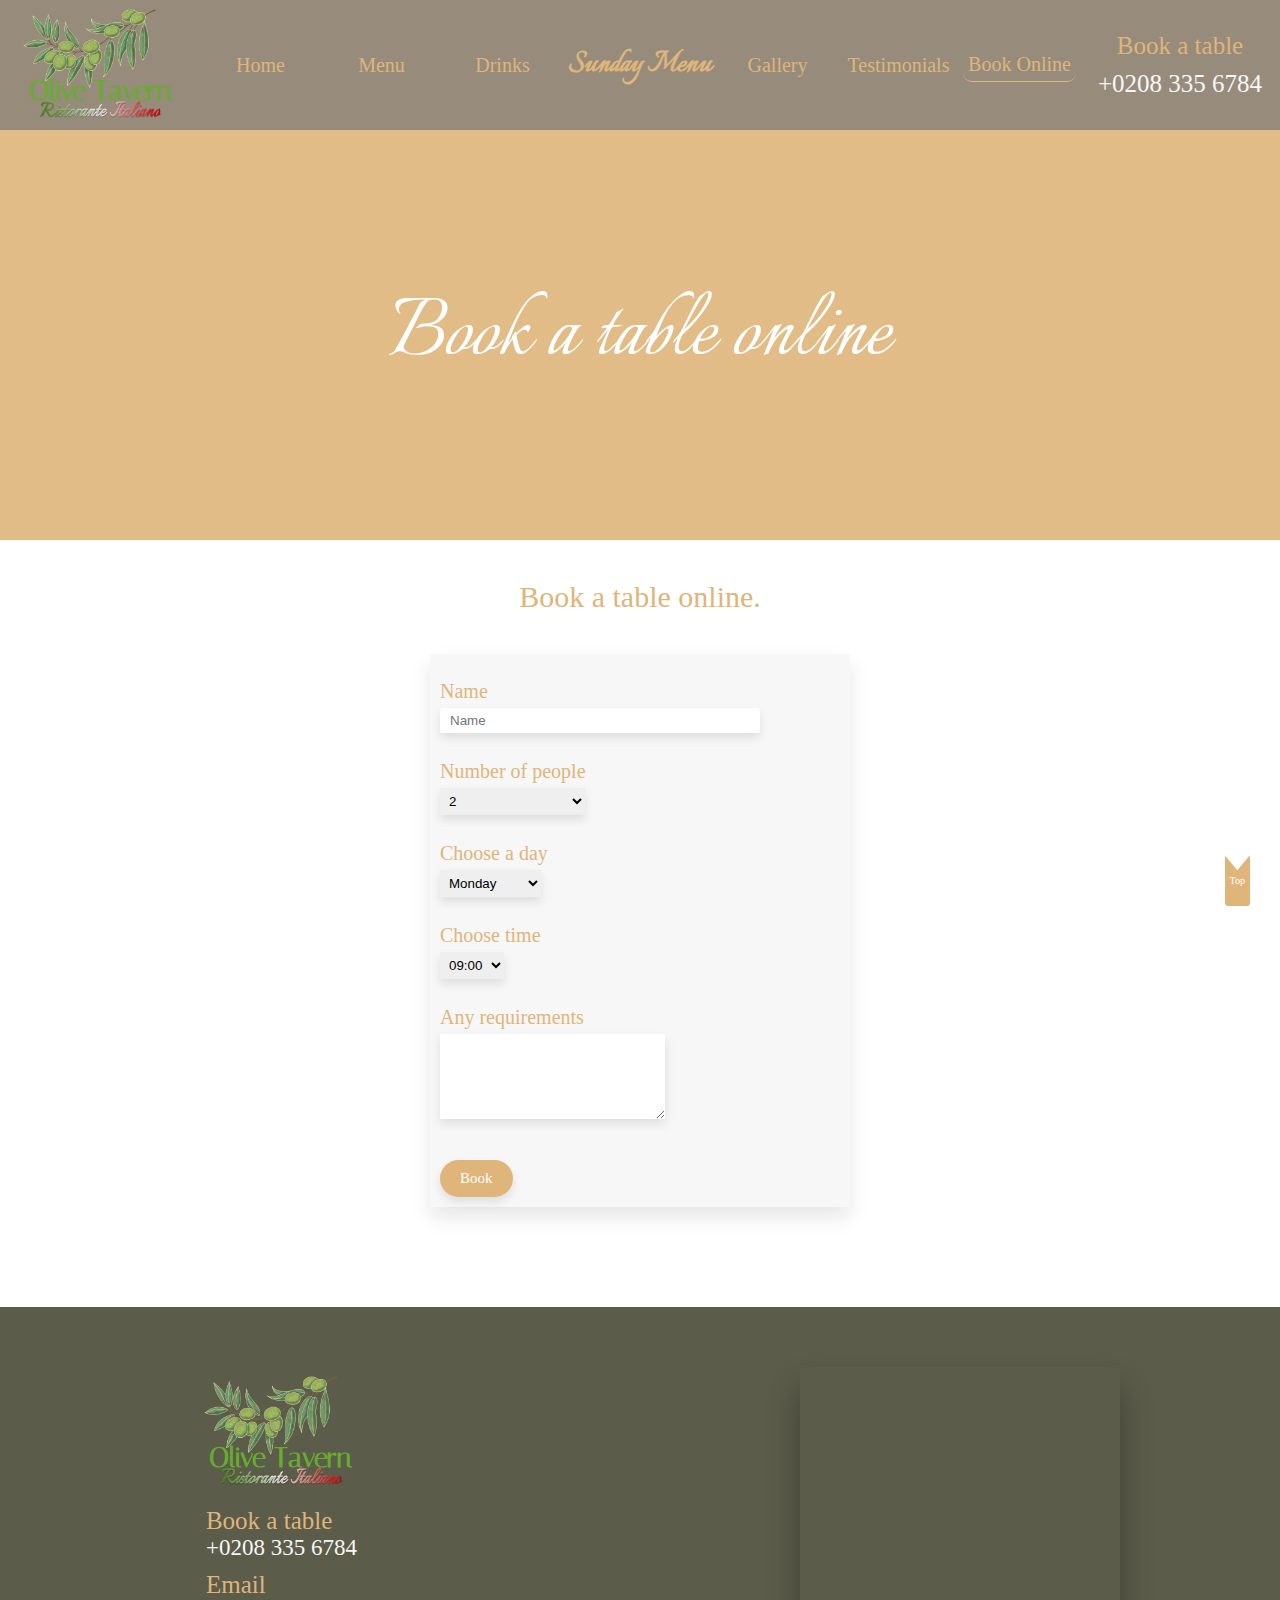
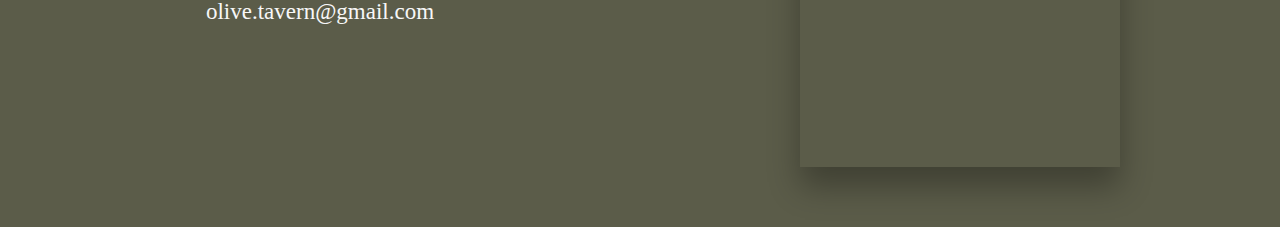
<file: form.html>
<html lang="en">
    <head>
        <meta charset="UTF-8">
        <meta http-equiv="X-UA-Compatible" content="IE=edge">
        <meta name="viewport" content="width=device-width, initial-scale=1.0">
        <link rel="stylesheet"  href="css/style.css">
        <link rel="preconnect" href="https://fonts.googleapis.com">
        <link href="https://fonts.googleapis.com/css?family=Josefin+Sans:300,400,400i|Nunito:300,300i" rel="stylesheet">
        <link rel="preconnect" href="https://fonts.googleapis.com">
        <link rel="preconnect" href="https://fonts.gstatic.com" crossorigin>
        <link rel="preconnect" href="https://fonts.gstatic.com" crossorigin>
    <link href="https://fonts.googleapis.com/css2?family=Work+Sans:ital,wght@1,200&display=swap" rel="stylesheet">
    <link rel="preconnect" href="https://fonts.gstatic.com" crossorigin>
    <link href="https://fonts.googleapis.com/css2?family=Pacifico&display=swap" rel="stylesheet">
        
        <link href="https://fonts.googleapis.com/css2?family=Fredoka+One&display=swap" rel="stylesheet">
    <link rel="preconnect" href="https://fonts.gstatic.com" crossorigin>
    <link href="https://fonts.googleapis.com/css2?family=Italiana&family=Italianno&display=swap" rel="stylesheet">
    
        <title>Booking</title>
    </head>
<body class="container-book">
    <header class="header-book">
        <div class="header-book__menu">
            <div class="logo-container">
                <div class="logo">
                    <img src="img/olive3.png" alt="" class="logo__img">
                    <h1 class="logo__name">Olive Tavern</h1>
                    <h3 class="logo__restaurant">Ristorante Italiano</h3>
                </div>
            </div>

            <ul class="header__menu--nav">
                <li class="header-meniu__menu--item "><a class="menu-link" href="index.html">Home</a></li>
                <li class="header-meniu__menu--item "><a class="menu-link" href="menu.html">Menu</a></li>
                <li class="header-meniu__menu--item "><a class="menu-link" href="drinks.html">Drinks</a></li>
                <li class="header-meniu__menu--item "><a class="menu-link" id="sunday-menu" href="sunday.html">Sunday Menu</a></li>
                <li class="header-meniu__menu--item "><a class="menu-link" href="gallery.html">Gallery</a></li>
                <li class="header-meniu__menu--item "><a class="menu-link" href="testimonials.html">Testimonials</a></li>
                <li class="header-meniu__menu--item on__page "><a class="menu-link" href="form.html">Book Online</a></li>
            </ul>

            <div class="header__menu--nav-btn">
                <div class="btn-nav">
                    <div class="btn-nav__line">
                        <div href="" class="btn-nav__line--item btn-nav__bar"></div>
                    </div>
                    <div class="btn-nav__box">
                        <div class="btn-nav__box--menu">
                            <a href="index.html" class="btn-nav__box--link">Home</a>
                            <a href="menu.html " class="btn-nav__box--link">Menu</a>
                            <a href="drinks.html" class="btn-nav__box--link">Drinks</a>
                            <a href="sunday.html" class="btn-nav__box--link btn-nav__box--link-sunday">Sunday Menu</a>
                            <a href="gallery.html" class="btn-nav__box--link">Gallery</a>
                            <a href="testimonials.html" class="btn-nav__box--link">Testimonials</a>
                            <a href="form.html" class="btn-nav__box--link">Book Online</a>
                        </div>
                    </div>
                </div>
            </div>

            <div class="header__menu--contact">
                <span class="header__menu--contact-main">
                    Book a table
                </span>
                <span class="header__menu--contact-secondary">
                    +0208 335 6784
                </span>
            </div>
        </div>

        <div class="header-meniu__msg">
            <h1 class="header-meniu__msg--text">
                Book a table online
            </h1>
        </div>
    </header>


    <section class="form">
        
        <h2 class="form__text">Book a table online. </h2>
    
        <form class="book" action="" method="GET" >
            <label class="book__name book__label" for="name">Name</label>
            <input class="book__name--input" type="name" type="text" placeholder="Name" ><br>
            <label class="book__people book__label" for="people">Number of people</label>
            <select class="book__input" name="people" id="people" required="required">
                <option value="monday">2</option>
                <option value="tuesday">3</option>
                <option value="wednesday">4</option>
                <option value="thursday">5</option>
                <option value="friday">6</option>
                <option value="saturday">7</option>
                <option value="sunday">8</option>
                <option value="sunday">More than 8 people</option>
      
            </select><br>
            <label class="book__day book__label" for="day">Choose a day</label>
            <select class="book__input" name="day" id="date">
                <option value="monday">Monday</option>
                <option value="tuesday">Tuesday</option>
                <option value="wednesday">Wednesday</option>
                <option value="thursday">Thursday</option>
                <option value="friday">Friday</option>
                <option value="saturday">Saturday</option>
                <option value="sunday">Sunday</option>
            </select><br>
            <label class="book__day book__label" for="day">Choose time</label>
            <select class="book__input" name="day" id="date">
                <option value="monday">09:00</option>
                <option value="tuesday">10:00</option>
                <option value="wednesday">11:00</option>
                <option value="thursday">12:00</option>
                <option value="thursday">13:00</option>
                <option value="thursday">14:00</option>
                <option value="thursday">15:00</option>
                <option value="thursday">16:00</option>
                <option value="thursday">17:00</option>
                <option value="thursday">18:00</option>
                <option value="thursday">19:00</option>
                <option value="thursday">20:00</option>
                <option value="thursday">21:00</option>
            </select><br>

            <label class="book__textarea book__label" for="textarea">Any requirements</label>
            <textarea class="book__input" name="textarea" id="textarea" cols="25" rows="5"></textarea><br>
            <a class="submit" href="form.html" onclick="myFunction()">Book</a>
        </form>
       <script>
           function myFunction(){
            alert("Thank you for booking with us. See you soon.");

           }
           
       </script>

    </section>
   
    <footer class="footer-book" id="footer">
        <div class="footer-book__contact">
            <div class="logo footer__logo">
                <img src="img/olive3.png" alt="" class="logo__img">
                <h1 class="logo__name">Olive Tavern</h1>
                <h3 class="logo__restaurant">Ristorante Italiano</h3>
            </div>

            <div class="contact">
                <div class="contact__item">

                    <span class="contact__main">
                        Book a table
                    </span>
                    <div class="contact__secondary">
                        +0208 335 6784
                    </div>

                </div>
                <div class="contact__item">

                    <span class="contact__main">
                        Email
                    </span>
                    <div class="contact__secondary">
                        olive.tavern@gmail.com
                    </div>
                </div>
            </div>
        </div>
        <a href="#top" class="scroll-button">Top</a>
        <div class="footer__map" id="div-map">
            <iframe src="https://www.google.com/maps/embed?pb=!1m18!1m12!1m3!1d2490.895564330055!2d-0.39851208407263977!3d51.36821657961251!2m3!1f0!2f0!3f0!3m2!1i1024!2i768!4f13.1!3m3!1m2!1s0x4876753f906da5a7%3A0x7d52f9aecae943b8!2sEsher%20Rd%2C%20Hersham%2C%20Walton-on-Thames%20KT12%204JZ!5e0!3m2!1sen!2suk!4v1625069534827!5m2!1sen!2suk" width="320" height="400" style="border:0;" allowfullscreen="" loading="lazy"></iframe>
          </div>
    </footer>
</body>
</html>
</file>
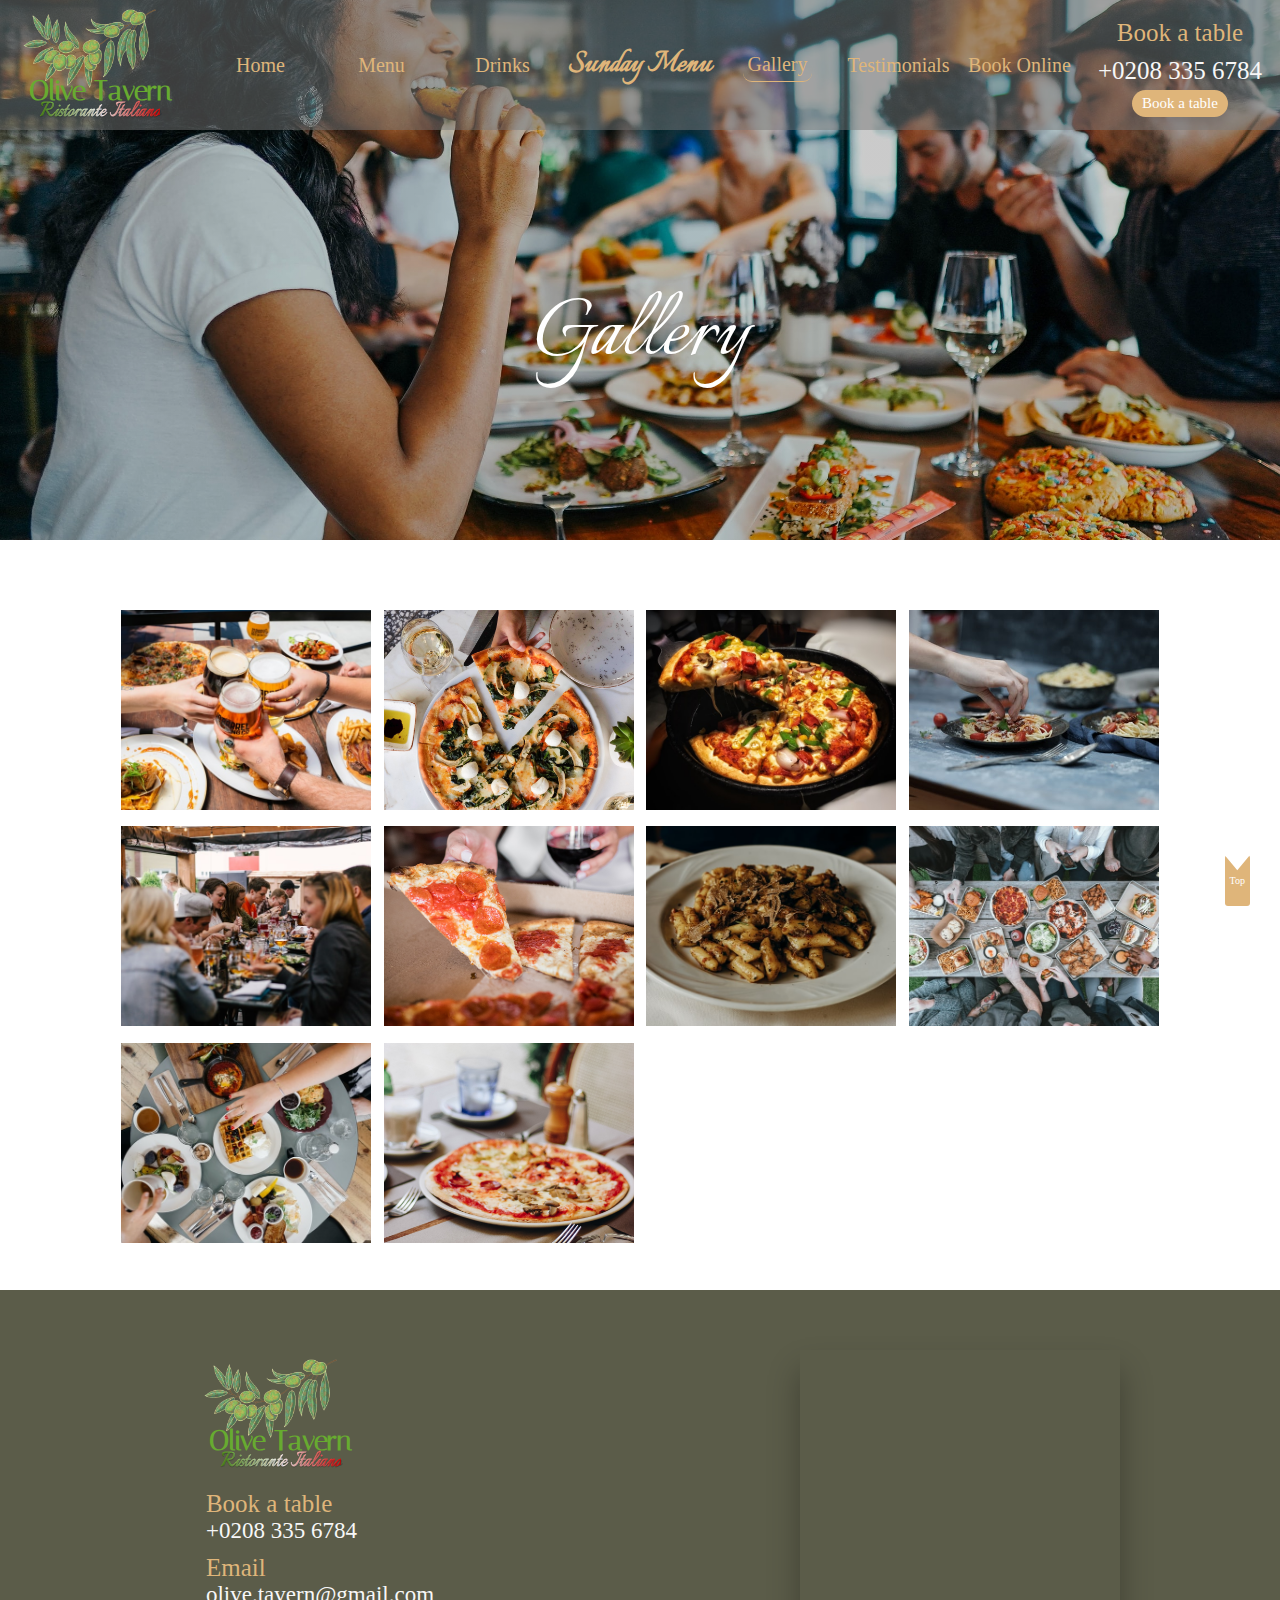
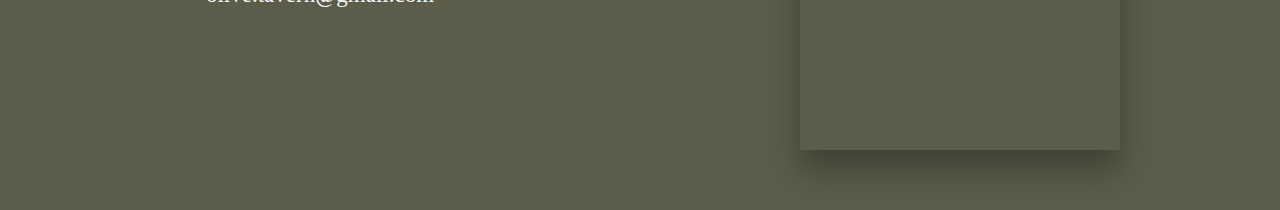
<file: gallery.html>
<html lang="en">
    <head>
        <meta charset="UTF-8">
        <meta http-equiv="X-UA-Compatible" content="IE=edge">
        <meta name="viewport" content="width=device-width, initial-scale=1.0">
        <link rel="stylesheet"  href="css/style.css">
        <link rel="preconnect" href="https://fonts.googleapis.com">
        <link href="https://fonts.googleapis.com/css?family=Josefin+Sans:300,400,400i|Nunito:300,300i" rel="stylesheet">
        <link rel="preconnect" href="https://fonts.googleapis.com">
        <link rel="preconnect" href="https://fonts.gstatic.com" crossorigin>
        <link rel="preconnect" href="https://fonts.gstatic.com" crossorigin>
    <link href="https://fonts.googleapis.com/css2?family=Work+Sans:ital,wght@1,200&display=swap" rel="stylesheet">
    <link rel="preconnect" href="https://fonts.gstatic.com" crossorigin>
    <link href="https://fonts.googleapis.com/css2?family=Pacifico&display=swap" rel="stylesheet">
        
        <link href="https://fonts.googleapis.com/css2?family=Fredoka+One&display=swap" rel="stylesheet">
    <link rel="preconnect" href="https://fonts.gstatic.com" crossorigin>
    <link href="https://fonts.googleapis.com/css2?family=Italiana&family=Italianno&display=swap" rel="stylesheet">
    
        <title>Gallery</title>
    </head>
<body class="container-gallery">

    <header class="header-gallery">

        <div class="header-gallery__menu">
            <div class="logo-container">
                <div class="logo">
                    <img src="img/olive3.png" alt="" class="logo__img">
                    <h1 class="logo__name">Olive Tavern</h1>
                    <h3 class="logo__restaurant">Ristorante Italiano</h3>
                </div>
            </div>

            <ul class="header__menu--nav">
                <li class="header-meniu__menu--item "><a class="menu-link" href="index.html">Home</a></li>
                <li class="header-meniu__menu--item "><a class="menu-link" href="menu.html">Menu</a></li>
                <li class="header-meniu__menu--item "><a class="menu-link" href="drinks.html">Drinks</a></li>
                <li class="header-meniu__menu--item "><a class="menu-link" id="sunday-menu" href="sunday.html">Sunday Menu</a></li>
                <li class="header-meniu__menu--item on__page "><a class="menu-link" href="gallery.html">Gallery</a></li>
                <li class="header-meniu__menu--item "><a class="menu-link" href="testimonials.html">Testimonials</a></li>
                <li class="header-meniu__menu--item "><a class="menu-link" href="form.html">Book Online</a></li>
            </ul>

            <div class="header__menu--nav-btn">
                <div class="btn-nav">
                    <div class="btn-nav__line">
                        <div href="" class="btn-nav__line--item btn-nav__bar"></div>
                    </div>
                    <div class="btn-nav__box">
                        <div class="btn-nav__box--menu">
                            <a href="index.html" class="btn-nav__box--link">Home</a>
                            <a href="menu.html " class="btn-nav__box--link">Menu</a>
                            <a href="drinks.html" class="btn-nav__box--link">Drinks</a>
                            <a href="sunday.html" class="btn-nav__box--link btn-nav__box--link-sunday">Sunday Menu</a>
                            <a href="gallery.html" class="btn-nav__box--link">Gallery</a>
                            <a href="testimonials.html" class="btn-nav__box--link">Testimonials</a>
                            <a href="form.html" class="btn-nav__box--link">Book Online</a>
                        </div>
                    </div>
                </div>
            </div>

            <div class="header__menu--contact">
                <span class="header__menu--contact-main">
                    Book a table
                </span>
                <span class="header__menu--contact-secondary">
                    +0208 335 6784
                </span>
                <a href="form.html" class="header__menu--book">Book a table</a>

            </div>

        </div>

        <div class="header-gallery__msg">
            <h1 class="header-gallery__msg--text">
                Gallery
            </h1>
        </div>
    </header>

                             <!--           -------------------   TOP BUTTON   ----------------------------------------------------- -->


                             <a href="#top" class="scroll-button">Top</a>
    <section class="gallery-img">
        <div class="gallery-img__row">
            <div class="gallery-img__column gallery-img__item1">

            </div>
            <div class="gallery-img__column gallery-img__item2">

            </div>
            <div class="gallery-img__column gallery-img__item3">

            </div>
            <div class="gallery-img__column gallery-img__item4">

            </div>
            <div class="gallery-img__column gallery-img__item5">

            </div>
            <div class="gallery-img__column gallery-img__item6">

            </div>
            <div class="gallery-img__column gallery-img__item7">

            </div>
            <div class="gallery-img__column gallery-img__item8">

            </div>
           
            <div class="gallery-img__column gallery-img__item9">

            </div>
            <div class="gallery-img__column gallery-img__item10">

                </div>

    </section>


    <footer class="footer-gallery" id="footer">
        <div class="footer-gallery__contact">

            <div class="logo footer__logo">
                <img src="img/olive3.png" alt="" class="logo__img">
                <h1 class="logo__name">Olive Tavern</h1>
                <h3 class="logo__restaurant">Ristorante Italiano</h3>
            </div>

            
            <div class="contact">
                <div class="contact__item">

                    <span class="contact__main">
                        Book a table
                    </span>
                    <div class="contact__secondary">
                        +0208 335 6784
                    </div>

                </div>
                <div class="contact__item">

                    <span class="contact__main">
                        Email
                    </span>
                    <div class="contact__secondary">
                        olive.tavern@gmail.com
                    </div>
                </div>
            </div>
        </div>
        </div>
        <div class="footer__map" id="div-map">
            <iframe src="https://www.google.com/maps/embed?pb=!1m18!1m12!1m3!1d2490.895564330055!2d-0.39851208407263977!3d51.36821657961251!2m3!1f0!2f0!3f0!3m2!1i1024!2i768!4f13.1!3m3!1m2!1s0x4876753f906da5a7%3A0x7d52f9aecae943b8!2sEsher%20Rd%2C%20Hersham%2C%20Walton-on-Thames%20KT12%204JZ!5e0!3m2!1sen!2suk!4v1625069534827!5m2!1sen!2suk" width="320" height="400" style="border:0;" allowfullscreen="" loading="lazy"></iframe>
          </div>
    </footer>

</body>
</html>
</file>
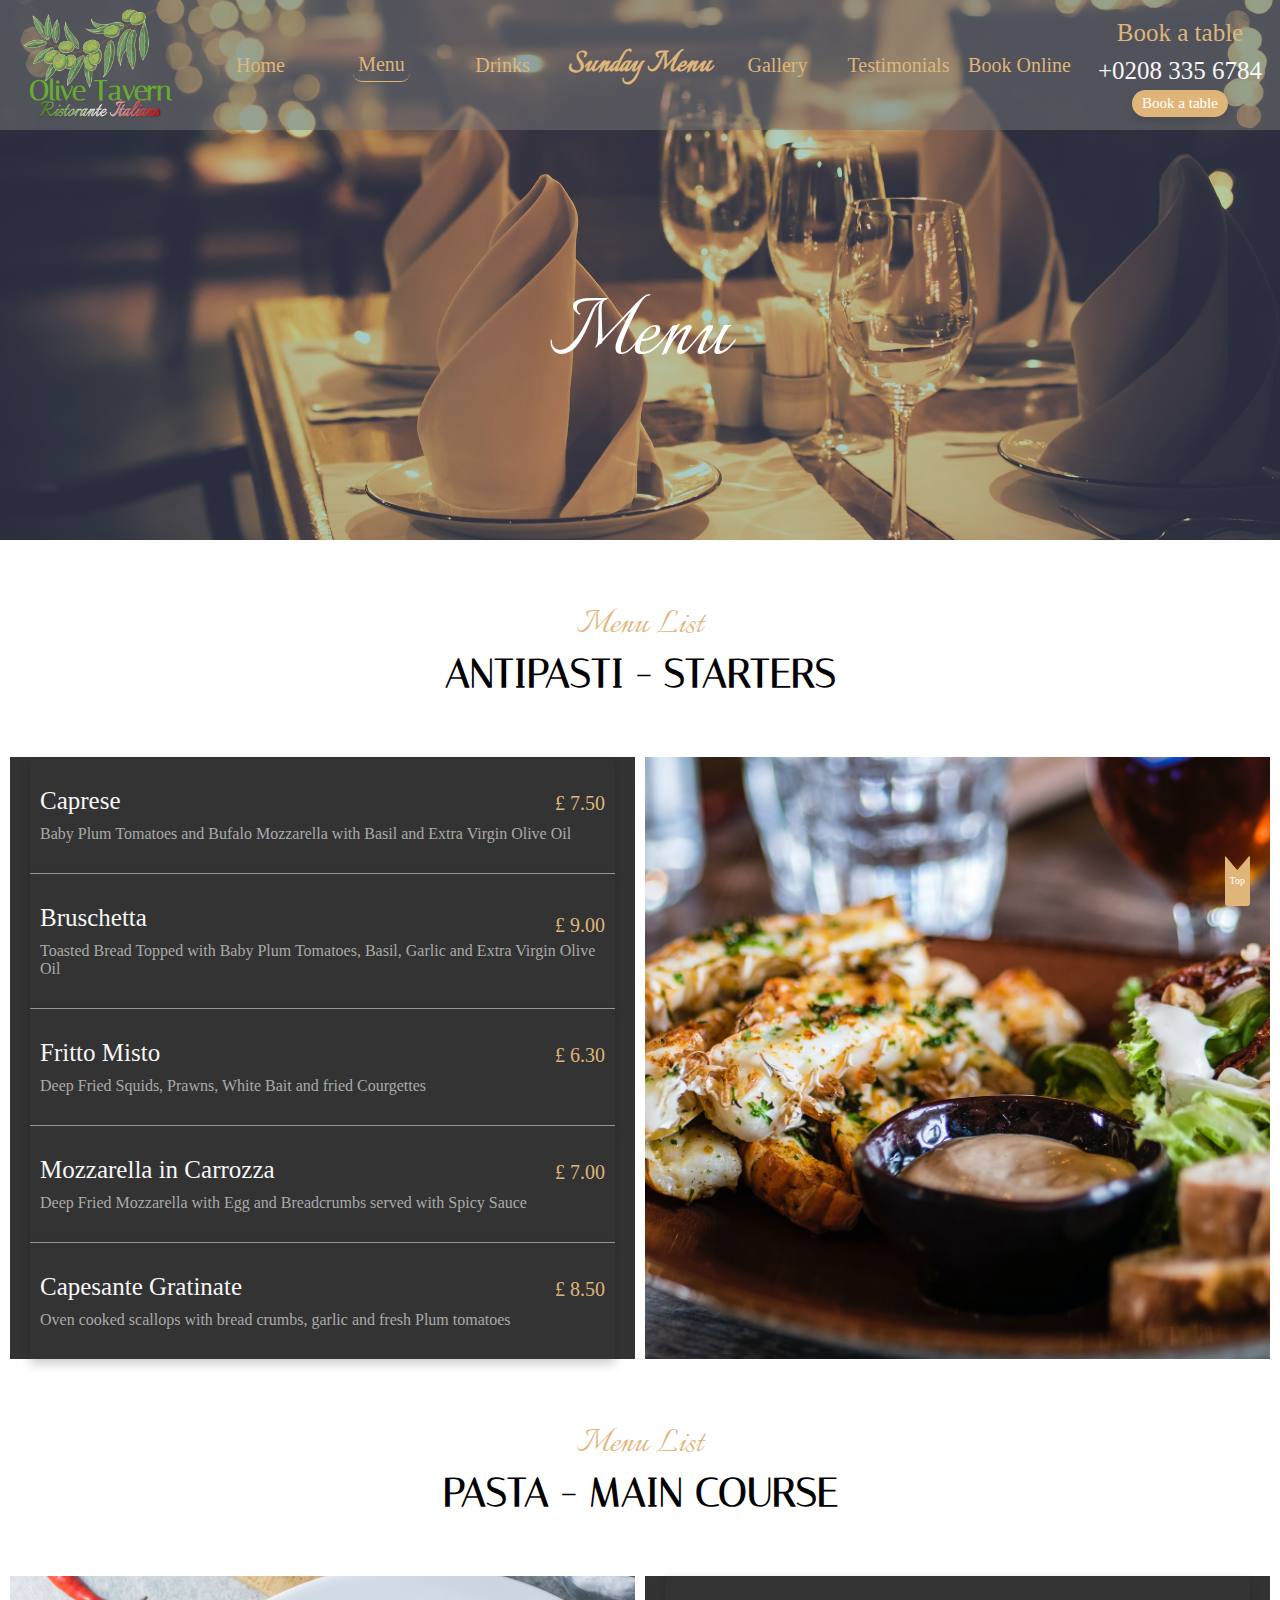
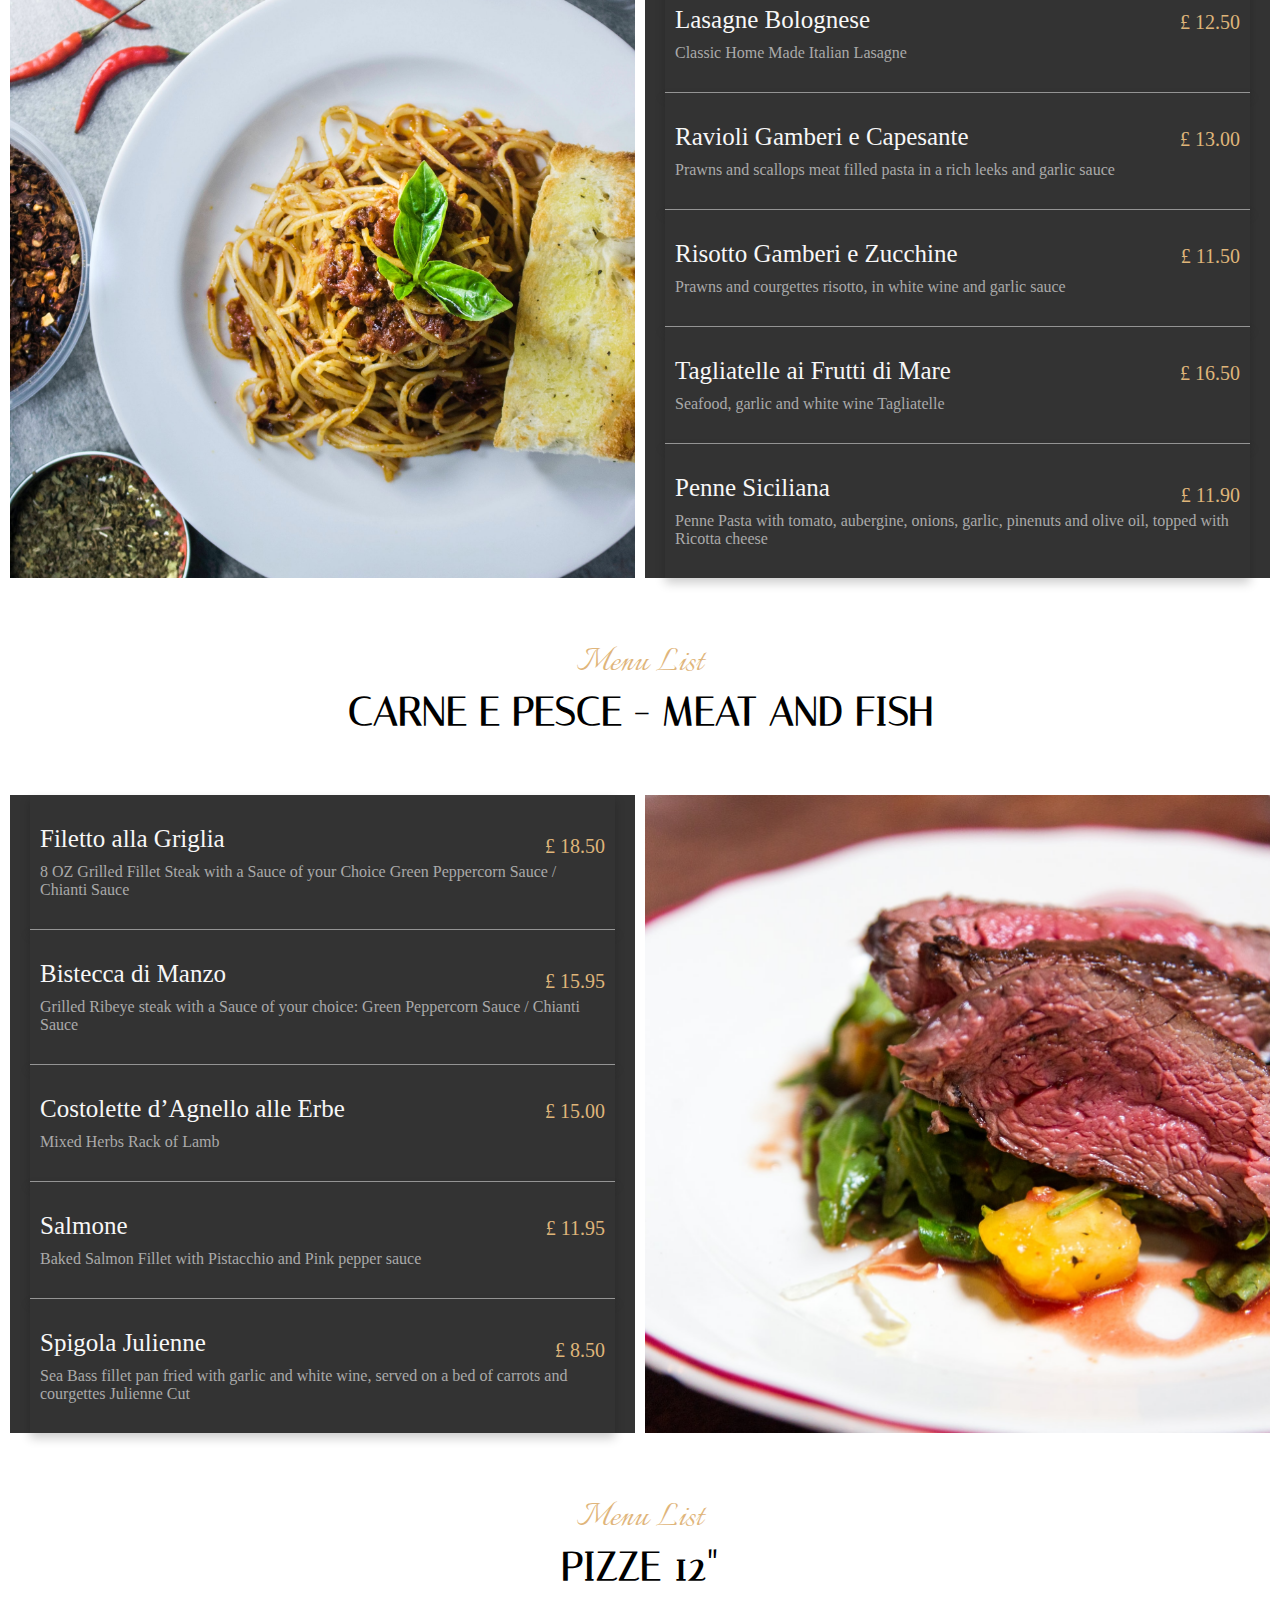
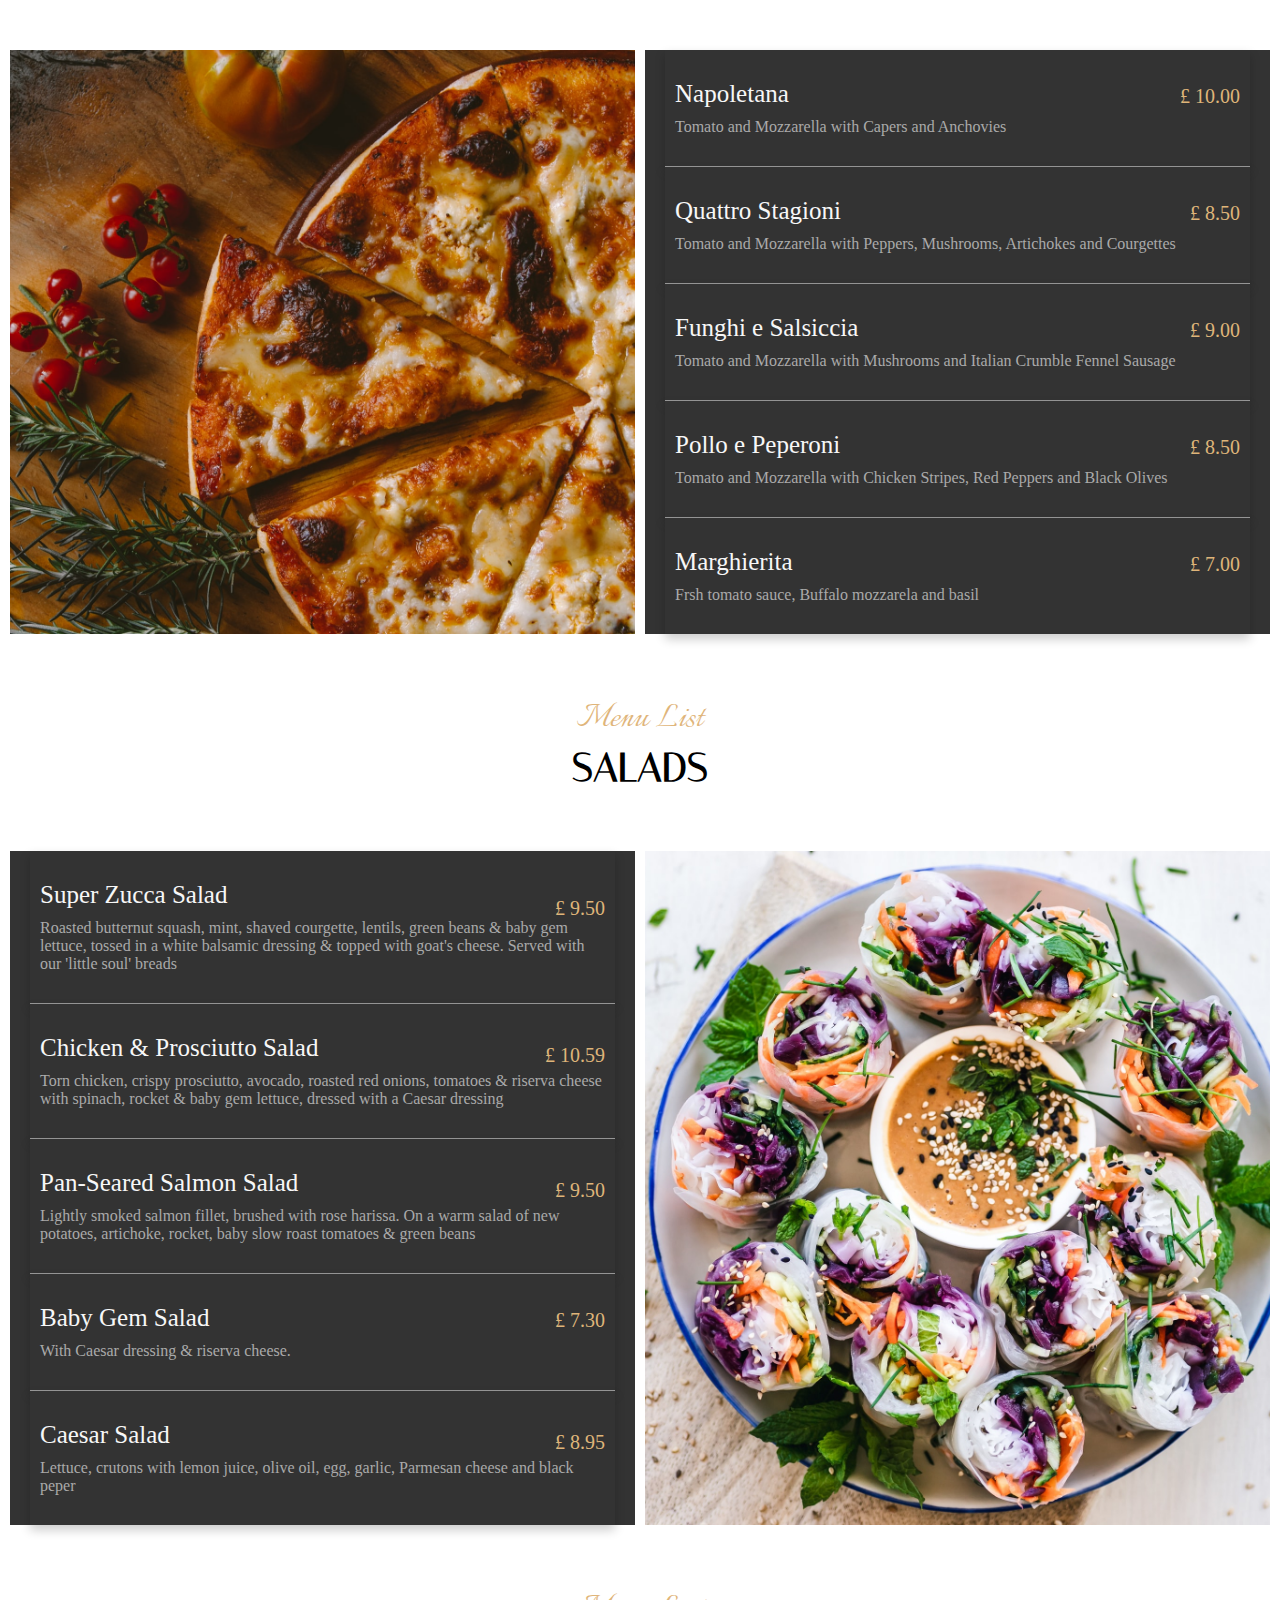
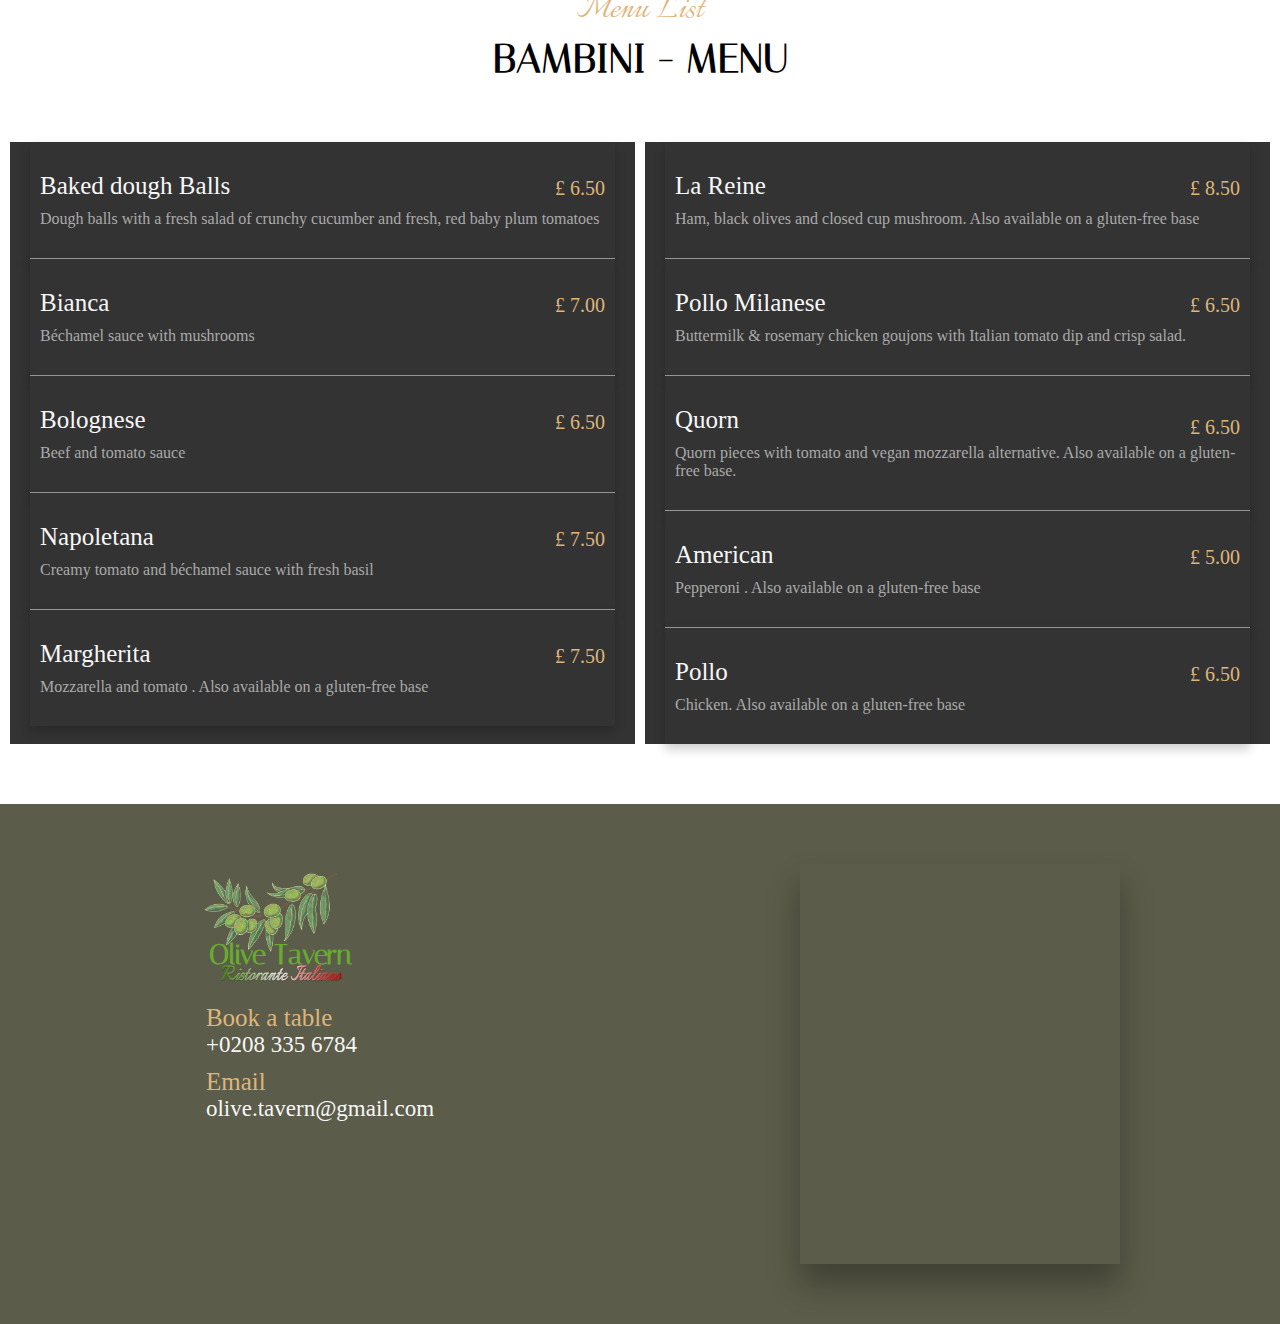
<file: menu.html>
<html lang="en">
    <head>
        <meta charset="UTF-8">
        <meta http-equiv="X-UA-Compatible" content="IE=edge">
        <meta name="viewport" content="width=device-width, initial-scale=1.0">
        <link rel="stylesheet"  href="css/style.css">
        <link rel="preconnect" href="https://fonts.googleapis.com">
        <link href="https://fonts.googleapis.com/css?family=Josefin+Sans:300,400,400i|Nunito:300,300i" rel="stylesheet">
        <link rel="preconnect" href="https://fonts.googleapis.com">
        <link rel="preconnect" href="https://fonts.gstatic.com" crossorigin>
        <link rel="preconnect" href="https://fonts.gstatic.com" crossorigin>
    <link href="https://fonts.googleapis.com/css2?family=Work+Sans:ital,wght@1,200&display=swap" rel="stylesheet">
    <link rel="preconnect" href="https://fonts.gstatic.com" crossorigin>
    <link href="https://fonts.googleapis.com/css2?family=Pacifico&display=swap" rel="stylesheet">
        
        <link href="https://fonts.googleapis.com/css2?family=Fredoka+One&display=swap" rel="stylesheet">
    <link rel="preconnect" href="https://fonts.gstatic.com" crossorigin>
    <link href="https://fonts.googleapis.com/css2?family=Italiana&family=Italianno&display=swap" rel="stylesheet">
    
        <title>Menu</title>
    </head>
<body class="container-meniu">

    <!--        --------------------------   Section Header  --------------------------------- -->

    <header class="header-meniu">
        <div class="header-meniu__menu">
            <div class="logo-container">
                <div class="logo">
                    <img src="img/olive3.png" alt="" class="logo__img">
                    <h1 class="logo__name">Olive Tavern</h1>
                    <h3 class="logo__restaurant">Ristorante Italiano</h3>
                </div>
            </div>

            <ul class="header__menu--nav">
                <li class="header-meniu__menu--item "><a class="menu-link" href="index.html">Home</a></li>
                <li class="header-meniu__menu--item on__page "><a class="menu-link" href="menu.html">Menu</a></li>
                <li class="header-meniu__menu--item "><a class="menu-link" href="drinks.html">Drinks</a></li>
                <li class="header-meniu__menu--item "><a class="menu-link" id="sunday-menu" href="sunday.html">Sunday Menu</a></li>
                <li class="header-meniu__menu--item "><a class="menu-link" href="gallery.html">Gallery</a></li>
                <li class="header-meniu__menu--item "><a class="menu-link" href="testimonials.html">Testimonials</a></li>
                <li class="header-meniu__menu--item "><a class="menu-link" href="form.html">Book Online</a></li>
            </ul>

            <div class="header__menu--nav-btn">
                <div class="btn-nav">
                    <div class="btn-nav__line">
                        <div href="" class="btn-nav__line--item btn-nav__bar"></div>
                    </div>
                    <div class="btn-nav__box">
                        <div class="btn-nav__box--menu">
                            <a href="index.html" class="btn-nav__box--link">Home</a>
                            <a href="menu.html " class="btn-nav__box--link">Menu</a>
                            <a href="drinks.html" class="btn-nav__box--link">Drinks</a>
                            <a href="sunday.html" class="btn-nav__box--link btn-nav__box--link-sunday">Sunday Menu</a>
                            <a href="gallery.html" class="btn-nav__box--link">Gallery</a>
                            <a href="testimonials.html" class="btn-nav__box--link">Testimonials</a>
                            <a href="form.html" class="btn-nav__box--link">Book Online</a>
                        </div>
                    </div>
                </div>
            </div>

            <div class="header__menu--contact">
                <span class="header__menu--contact-main">
                    Book a table
                </span>
                <span class="header__menu--contact-secondary">
                    +0208 335 6784
                </span>
                <a href="form.html" class="header__menu--book">Book a table</a>

            </div>
        </div>

        <div class="header-meniu__msg">
            <h1 class="header-meniu__msg--text">
                Menu
            </h1>
        </div>
    </header>


                                 <!-- ----------------   Section Course   --------------------------- -->

    <section class="starters course">
        <div class="course__menu">

            <div class="course__menu--text">
                <h3 class="course__menu--text-secondary">Menu List</h3>
                <h2 class="course__menu--text-main">Antipasti - Starters</h2>
            </div>
            
            <div class="course__menu--content">
                <div class="course__menu--content-items">
                    <div class="item">
                        <h4 class="name"> Caprese </h4>
                        <p class="ingredients">Baby Plum Tomatoes and Bufalo Mozzarella with Basil and Extra Virgin Olive Oil</p>
                        <p class="price">£ 7.50</p>
                    </div>

                    <div class="item">
                        <h4 class="name"> Bruschetta </h4>
                        <p class="ingredients">Toasted Bread Topped with Baby Plum Tomatoes, Basil, Garlic and Extra Virgin Olive Oil</p>
                        <p class="price">£ 9.00</p>
                    </div>

                    <div class="item">
                        <h4 class="name"> Fritto Misto </h4>
                        <p class="ingredients">Deep Fried Squids, Prawns, White Bait and fried Courgettes</p>
                        <p class="price">£ 6.30</p>
                    </div>

                    <div class="item">
                        <h4 class="name"> Mozzarella in Carrozza </h4>
                        <p class="ingredients">Deep Fried Mozzarella with Egg and Breadcrumbs served with Spicy Sauce</p>
                        <p class="price">£ 7.00</p>
                    </div>

                    <div class="item">
                        <h4 class="name"> Capesante Gratinate </h4>
                        <p class="ingredients">Oven cooked scallops with bread crumbs, garlic and fresh Plum tomatoes</p>
                        <p class="price">£ 8.50</p>
                    </div>
                </div>
                
                <div class="starters__img course__menu--img-large"> 

                                 <!--           -------------------   TOP BUTTON   ----------------------------------------------------- -->

           

                </div>
            </div>
        </div>
        
    </section>
    <a href="#top" class="scroll-button">Top</a>
    <section class="mains course">
         <div class="course__menu">

            <div class="course__menu--text">
                <h3 class="course__menu--text-secondary">Menu List</h3>
                <h2 class="course__menu--text-main">pasta - main course</h2>
            </div>

            <div class="course__menu--content">

                <div class="mains__img course__menu--img-large"></div>

                <div class="course__menu--content-items">
                    <div class="item">
                        <h4 class="name"> Lasagne Bolognese  </h4>
                        <p class="ingredients">Classic Home Made Italian Lasagne</p>
                        <p class="price">£ 12.50</p>
                    </div>

                    <div class="item">
                        <h4 class="name"> Ravioli Gamberi e Capesante </h4>
                        <p class="ingredients">Prawns and scallops meat filled pasta in a rich leeks and garlic sauce</p>
                        <p class="price">£ 13.00</p>
                    </div>

                    <div class="item">
                        <h4 class="name"> Risotto Gamberi e Zucchine </h4>
                        <p class="ingredients">Prawns and courgettes risotto, in white wine and garlic sauce</p>
                        <p class="price">£ 11.50</p>
                    </div>

                    <div class="item">
                        <h4 class="name"> Tagliatelle ai Frutti di Mare </h4>
                        <p class="ingredients">Seafood, garlic and white wine Tagliatelle</p>
                        <p class="price">£ 16.50</p>
                    </div>

                    <div class="item">
                        <h4 class="name"> Penne Siciliana</h4>
                        <p class="ingredients">Penne Pasta with tomato, aubergine, onions, garlic, pinenuts and olive oil, topped with Ricotta cheese</p>
                        <p class="price">£ 11.90</p>
                    </div>

                </div>
            </div>
            

        </div>
    </section>
 
    <section class="meat course">
        <div class="course__menu">

            <div class="course__menu--text">
                <h3 class="course__menu--text-secondary">Menu List</h3>
                <h2 class="course__menu--text-main">carne e pesce - meat and fish</h2>
            </div>
            
            <div class="course__menu--content">
                <div class="course__menu--content-items">
                    <div class="item">
                        <h4 class="name"> Filetto alla Griglia </h4>
                        <p class="ingredients">8 OZ Grilled Fillet Steak with a Sauce of your Choice Green Peppercorn Sauce / Chianti Sauce</p>
                        <p class="price">£ 18.50</p>
                    </div>

                    <div class="item">
                        <h4 class="name">Bistecca di Manzo </h4>
                        <p class="ingredients">Grilled Ribeye steak with a Sauce of your choice: Green Peppercorn Sauce / Chianti Sauce</p>
                        <p class="price">£ 15.95</p>
                    </div>

                    <div class="item">
                        <h4 class="name"> Costolette d’Agnello alle Erbe </h4>
                        <p class="ingredients">Mixed Herbs Rack of Lamb</p>
                        <p class="price">£ 15.00</p>
                    </div>

                    <div class="item">
                        <h4 class="name"> Salmone </h4>
                        <p class="ingredients">Baked Salmon Fillet with Pistacchio and Pink pepper sauce</p>
                        <p class="price">£ 11.95</p>
                    </div>

                    <div class="item">
                        <h4 class="name"> Spigola Julienne </h4>
                        <p class="ingredients">Sea Bass fillet pan fried with garlic and white wine, served on a bed of carrots and courgettes Julienne Cut</p>
                        <p class="price">£ 8.50</p>
                    </div>
                </div>

                <div class="meat__img course__menu--img-large"></div>

            </div>
        </div>
    </section>

    <section class="pizza course">
        <div class="course__menu">

            <div class="course__menu--text">
                <h3 class="course__menu--text-secondary">Menu List</h3>
                <h2 class="course__menu--text-main">Pizze 12"</h2>
            </div>

            <div class="course__menu--content">

                <div class="pizza__img course__menu--img-large"></div>

                <div class="course__menu--content-items">
                    <div class="item">
                        <h4 class="name"> Napoletana </h4>
                        <p class="ingredients">Tomato and Mozzarella with Capers and Anchovies</p>
                        <p class="price">£ 10.00</p>
                    </div>

                    <div class="item">
                        <h4 class="name">Quattro Stagioni </h4>
                        <p class="ingredients">Tomato and Mozzarella with Peppers, Mushrooms, Artichokes and Courgettes</p>
                        <p class="price">£ 8.50</p>
                    </div>

                    <div class="item">
                        <h4 class="name"> Funghi e Salsiccia </h4>
                        <p class="ingredients">Tomato and Mozzarella with Mushrooms and Italian Crumble Fennel Sausage</p>
                        <p class="price">£ 9.00</p>
                    </div>

                    <div class="item">
                        <h4 class="name"> Pollo e Peperoni </h4>
                        <p class="ingredients">Tomato and Mozzarella with Chicken Stripes, Red Peppers and Black Olives</p>
                        <p class="price">£ 8.50</p>
                    </div>

                    <div class="item">
                        <h4 class="name"> Marghierita </h4>
                        <p class="ingredients"> Frsh tomato sauce, Buffalo mozzarela and basil</p>
                        <p class="price">£ 7.00</p>
                    </div>
                </div>
                
            </div>

        </div>
    </section>

    <section class="vegan course">
        <div class="course__menu">

            <div class="course__menu--text">
                <h3 class="course__menu--text-secondary">Menu List</h3>
                <h2 class="course__menu--text-main">Salads</h2>
            </div>

            <div class="course__menu--content">

                <div class="course__menu--content-items">
                    <div class="item">
                        <h4 class="name"> Super Zucca Salad </h4>
                        <p class="ingredients">Roasted butternut squash, mint, shaved courgette, lentils, green beans & baby gem lettuce, tossed in a white balsamic dressing & topped with goat's cheese. Served with our 'little soul' breads</p>
                        <p class="price">£ 9.50</p>
                    </div>

                    <div class="item">
                        <h4 class="name"> Chicken & Prosciutto Salad </h4>
                        <p class="ingredients">Torn chicken, crispy prosciutto, avocado, roasted red onions, tomatoes & riserva cheese with spinach, rocket & baby gem lettuce, dressed with a Caesar dressing</p>
                        <p class="price">£ 10.59</p>
                    </div>

                    <div class="item">
                        <h4 class="name"> Pan-Seared Salmon Salad </h4>
                        <p class="ingredients">Lightly smoked salmon fillet, brushed with rose harissa. On a warm salad of new potatoes, artichoke, rocket, baby slow roast tomatoes & green beans</p>
                        <p class="price">£ 9.50</p>
                    </div>

                    <div class="item">
                        <h4 class="name"> Baby Gem Salad </h4>
                        <p class="ingredients">With Caesar dressing & riserva cheese.</p>
                        <p class="price">£ 7.30</p>
                    </div>

                    <div class="item">
                        <h4 class="name"> Caesar Salad </h4>
                        <p class="ingredients">Lettuce, crutons with lemon juice, olive oil, egg, garlic, Parmesan cheese and black peper</p>
                        <p class="price">£ 8.95</p>
                    </div>
                </div>

                <div class="vegan__img course__menu--img-large"></div>
                
            </div>

        </div>
    </section>

    <section class="children course">
        <div class="course__menu">

            <div class="course__menu--text">
                <h3 class="course__menu--text-secondary">Menu List</h3>
                <h2 class="course__menu--text-main">Bambini - menu</h2>
            </div>

            <div class="course__menu--content">

               
                <div class="course__menu--content-items">
                    <div class="item">
                        <h4 class="name"> Baked dough Balls </h4>
                        <p class="ingredients">
                            Dough balls with a fresh salad of crunchy cucumber and fresh, red baby plum tomatoes

                        </p>
                        <p class="price">£ 6.50</p>
                    </div>

                    <div class="item">
                        <h4 class="name"> Bianca </h4>
                        <p class="ingredients">
                            Béchamel sauce with mushrooms

                        </p>
                        <p class="price">£ 7.00</p>
                    </div>

                    <div class="item">
                        <h4 class="name"> Bolognese </h4>
                        <p class="ingredients">
                            Beef and tomato sauce

                        </p>
                        <p class="price">£ 6.50</p>
                    </div>

                    <div class="item">
                        <h4 class="name"> Napoletana </h4>
                        <p class="ingredients">Creamy tomato and béchamel sauce with fresh basil</p>
                        <p class="price">£ 7.50</p>
                    </div>

                    <div class="item">
                        <h4 class="name"> Margherita </h4>
                        <p class="ingredients">Mozzarella and tomato . Also available on a gluten-free base</p>
                        <p class="price">£ 7.50</p>
                    </div>
                </div>
                <div class="course__menu--content-items">
                    <div class="item">
                        <h4 class="name"> La Reine </h4>
                        <p class="ingredients">Ham, black olives and closed cup mushroom. Also available on a gluten-free base</p>
                        <p class="price">£ 8.50</p>
                    </div>

                    <div class="item">
                        <h4 class="name"> Pollo Milanese </h4>
                        <p class="ingredients">Buttermilk & rosemary chicken goujons with Italian tomato dip and crisp salad.</p>
                        <p class="price">£ 6.50</p>
                    </div>

                    <div class="item">
                        <h4 class="name"> Quorn </h4>
                        <p class="ingredients">Quorn pieces with tomato and vegan mozzarella alternative. Also available on a gluten-free base.</p>
                        <p class="price">£ 6.50</p>
                    </div>

                    <div class="item">
                        <h4 class="name"> American </h4>
                        <p class="ingredients">Pepperoni . Also available on a gluten-free base</p>
                        <p class="price">£ 5.00</p>
                    </div>

                    <div class="item">
                        <h4 class="name"> Pollo </h4>
                        <p class="ingredients">Chicken. Also available on a gluten-free base</p>
                        <p class="price">£ 6.50</p>
                    </div>
                </div>
                
            </div>

        </div>
    </section>
            



    <!--        ---------------------     Footer    -------------------------- -->



    <footer class="footer-meniu" id="footer" >
        <div class="footer-meniu__contact">
            <div class="logo footer__logo">
                <img src="img/olive3.png" alt="" class="logo__img">
                <h1 class="logo__name">Olive Tavern</h1>
                <h3 class="logo__restaurant">Ristorante Italiano</h3>
            </div>

            <div class="contact">
                <div class="contact__item">

                    <span class="contact__main">
                        Book a table
                    </span>
                    <div class="contact__secondary">
                        +0208 335 6784
                    </div>

                </div>
                <div class="contact__item">

                    <span class="contact__main">
                        Email
                    </span>
                    <div class="contact__secondary">
                        olive.tavern@gmail.com
                    </div>
                </div>
            </div>
        </div>

        <div class="footer__map" id="div-map">
            <iframe src="https://www.google.com/maps/embed?pb=!1m18!1m12!1m3!1d2490.895564330055!2d-0.39851208407263977!3d51.36821657961251!2m3!1f0!2f0!3f0!3m2!1i1024!2i768!4f13.1!3m3!1m2!1s0x4876753f906da5a7%3A0x7d52f9aecae943b8!2sEsher%20Rd%2C%20Hersham%2C%20Walton-on-Thames%20KT12%204JZ!5e0!3m2!1sen!2suk!4v1625069534827!5m2!1sen!2suk" width="320" height="400" style="border:0;" allowfullscreen="" loading="lazy"></iframe>
          </div>
    </footer>
</body>
</html>
</file>
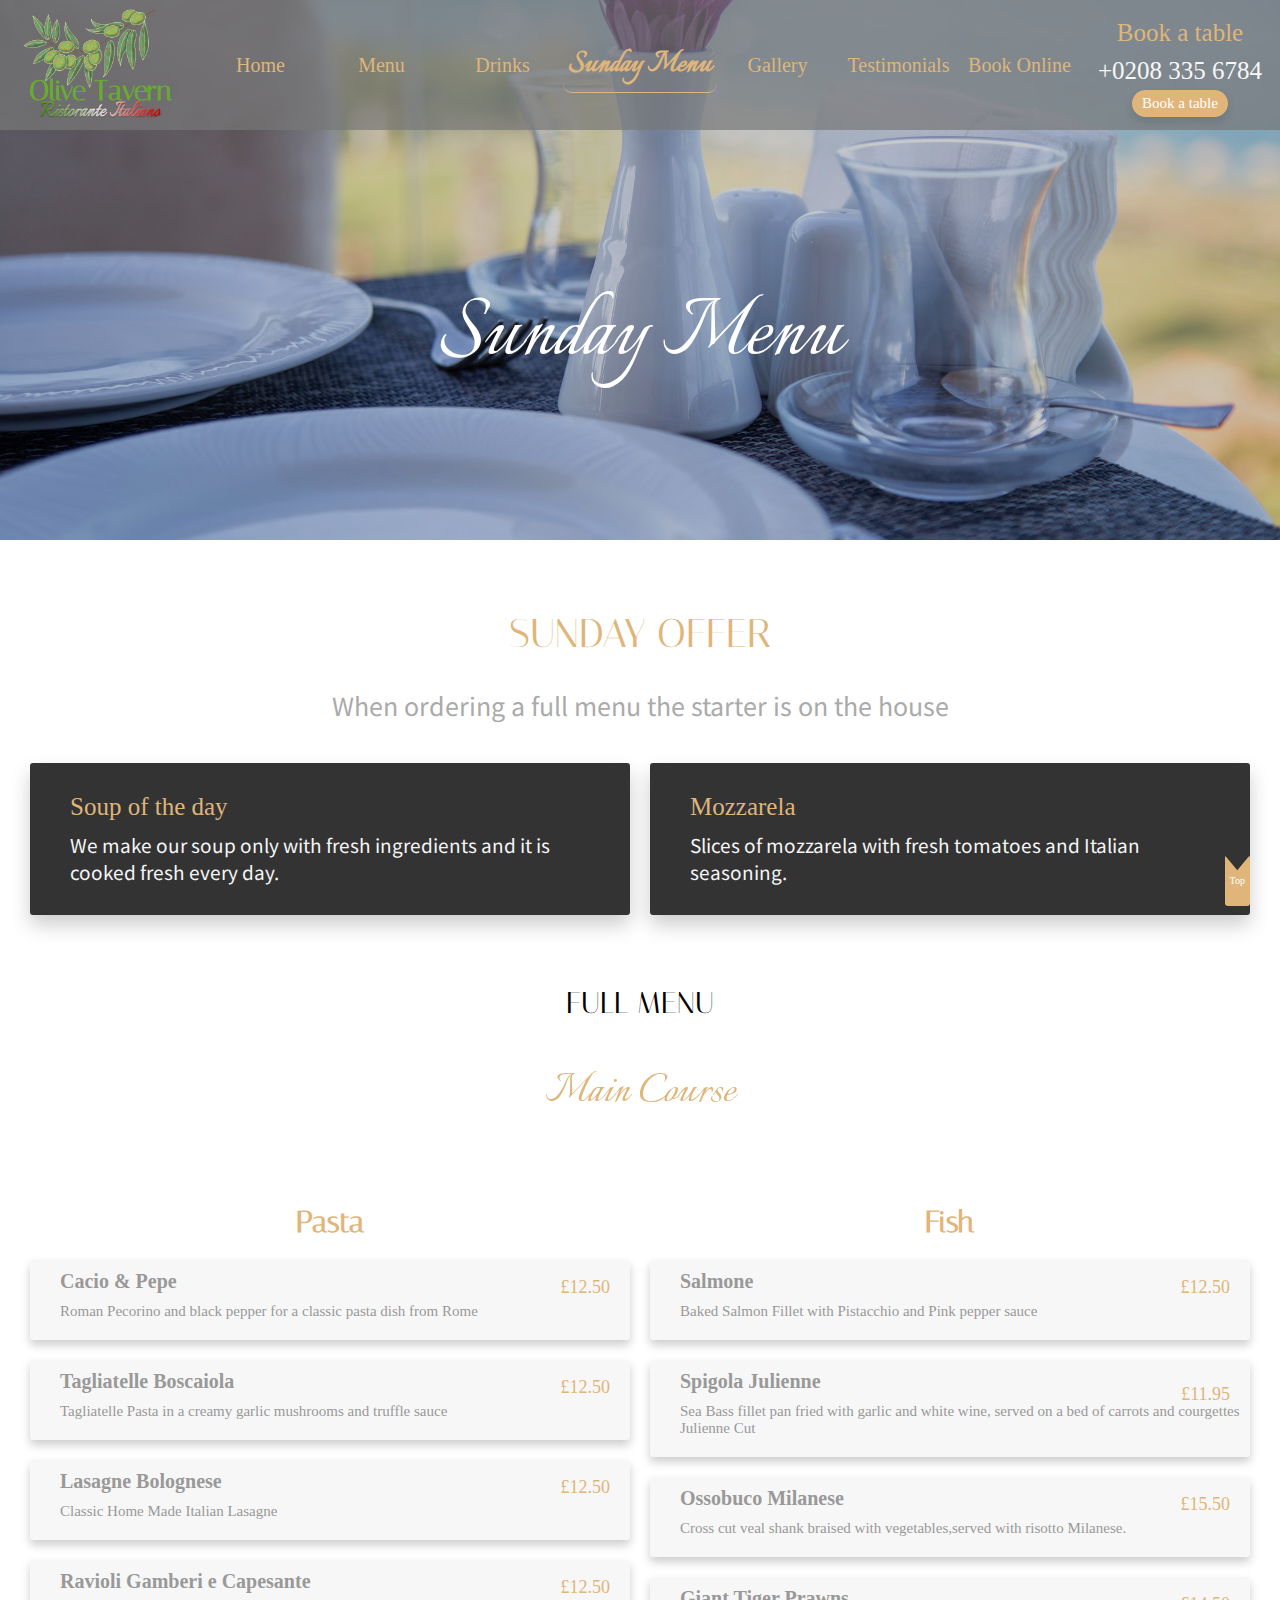
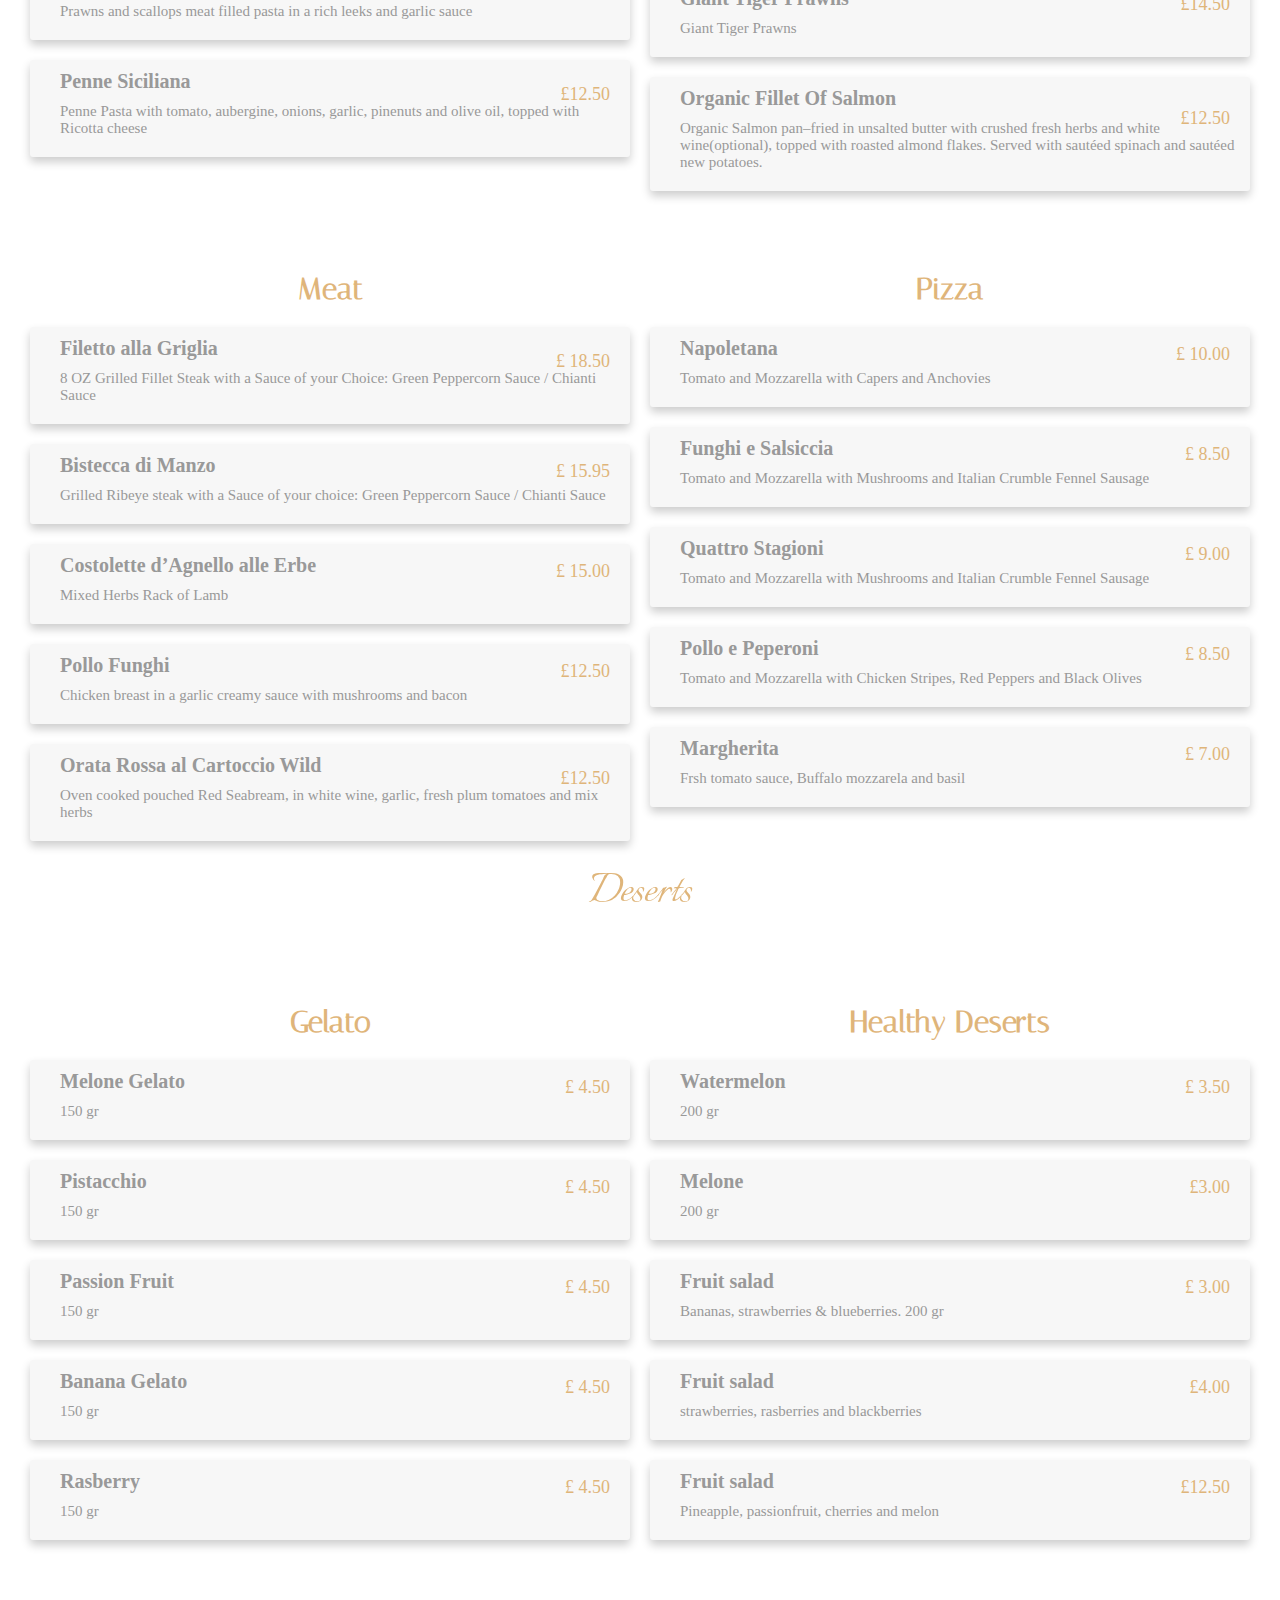
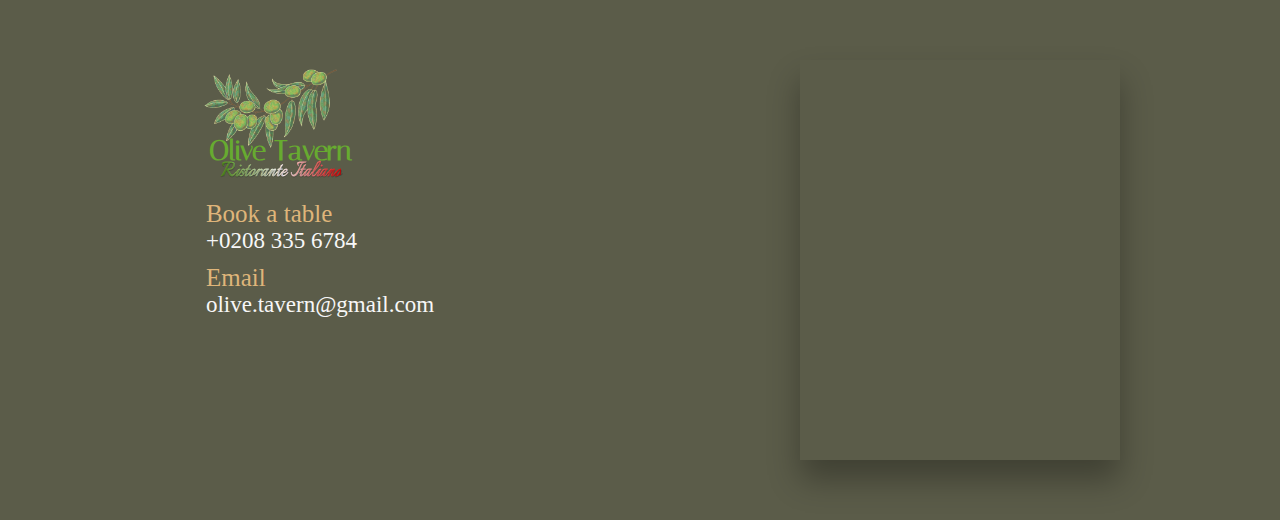
<file: sunday.html>
<html lang="en">
    <head>
        <meta charset="UTF-8">
        <meta http-equiv="X-UA-Compatible" content="IE=edge">
        <meta name="viewport" content="width=device-width, initial-scale=1.0">
        <link rel="stylesheet"  href="css/style.css">
        <link rel="preconnect" href="https://fonts.googleapis.com">
        <link href="https://fonts.googleapis.com/css?family=Josefin+Sans:300,400,400i|Nunito:300,300i" rel="stylesheet">
        <link rel="preconnect" href="https://fonts.googleapis.com">
        <link rel="preconnect" href="https://fonts.gstatic.com" crossorigin>
        <link rel="preconnect" href="https://fonts.gstatic.com" crossorigin>
    <link href="https://fonts.googleapis.com/css2?family=Work+Sans:ital,wght@1,200&display=swap" rel="stylesheet">
    <link rel="preconnect" href="https://fonts.gstatic.com" crossorigin>
    <link href="https://fonts.googleapis.com/css2?family=Pacifico&display=swap" rel="stylesheet">
    <link rel="preconnect" href="https://fonts.gstatic.com" crossorigin>
<link href="https://fonts.googleapis.com/css2?family=Noto+Sans+JP:wght@300&display=swap" rel="stylesheet">
        
        <link href="https://fonts.googleapis.com/css2?family=Fredoka+One&display=swap" rel="stylesheet">
    <link rel="preconnect" href="https://fonts.gstatic.com" crossorigin>
    <link href="https://fonts.googleapis.com/css2?family=Italiana&family=Italianno&display=swap" rel="stylesheet">
    
        <title>Sunday Menu</title>
    </head>
<body class="container-sunday">
    <header class="header-sunday">
        <div class="header-sunday__menu">
            <div class="logo-container">
                <div class="logo">
                    <img src="img/olive3.png" alt="" class="logo__img">
                    <h1 class="logo__name">Olive Tavern</h1>
                    <h3 class="logo__restaurant">Ristorante Italiano</h3>
                </div>
            </div>

            <ul class="header__menu--nav">

                <!-- ----------------   Top button  ------------------- -->

       

                <li class="header-meniu__menu--item "><a class="menu-link" href="index.html">Home</a></li>
                <li class="header-meniu__menu--item "><a class="menu-link" href="menu.html">Menu</a></li>
                <li class="header-meniu__menu--item "><a class="menu-link" href="drinks.html">Drinks</a></li>
                <li class="header-meniu__menu--item on__page "><a class="menu-link" id="sunday-menu" href="sunday.html">Sunday Menu</a></li>
                <li class="header-meniu__menu--item "><a class="menu-link" href="gallery.html">Gallery</a></li>
                <li class="header-meniu__menu--item "><a class="menu-link" href="testimonials.html">Testimonials</a></li>
                <li class="header-meniu__menu--item "><a class="menu-link" href="form.html">Book Online</a></li>
            </ul>

            <div class="header__menu--nav-btn">
                <div class="btn-nav">
                    <div class="btn-nav__line">
                        <div href="" class="btn-nav__line--item btn-nav__bar"></div>
                    </div>
                    <div class="btn-nav__box">
                        <div class="btn-nav__box--menu">
                            <a href="index.html" class="btn-nav__box--link">Home</a>
                            <a href="menu.html " class="btn-nav__box--link">Menu</a>
                            <a href="drinks.html" class="btn-nav__box--link">Drinks</a>
                            <a href="sunday.html" class="btn-nav__box--link btn-nav__box--link-sunday">Sunday Menu</a>
                            <a href="gallery.html" class="btn-nav__box--link">Gallery</a>
                            <a href="testimonials.html" class="btn-nav__box--link">Testimonials</a>
                            <a href="form.html" class="btn-nav__box--link">Book Online</a>
                        </div>
                    </div>
                </div>
            </div>

            
            <div class="header__menu--contact">
                <span class="header__menu--contact-main">
                    Book a table
                </span>
                <span class="header__menu--contact-secondary">
                    +0208 335 6784
                </span>
                <a href="form.html" class="header__menu--book">Book a table</a>

            </div>
        </div>

        <div class="header-meniu__msg">
            <h1 class="header-meniu__msg--text">
                Sunday Menu
            </h1>
        </div>
    </header>  
    
    <!-- ------   Top Button ------------------- -->
    <a href="#top" class="scroll-button">Top</a>
    <section class="sunday-menu">
        <h2 class="sunday-menu__title">Sunday offer</h2>
        <p class="sunday-menu__offer">
            When ordering a full menu the starter is on the house 
        </p>
        <div class="sunday-menu__starters">
            <div class="sunday-menu__starter">
                <h4 class="starter-name">
                    Soup of the day
                </h4>
                <p class="starter-ingredients">
                    We make our soup only with fresh ingredients and it is cooked fresh every day.
                </p>
            </div>
            <div class="sunday-menu__starter">
                <h4 class="starter-name">
                    Mozzarela
                </h4>
                <p class="starter-ingredients">
                    Slices of mozzarela with fresh tomatoes and Italian seasoning.
                </p>
            </div>
        </div>

        <!--  ----------------   Pasta  ---------------------- -->

        <section class="sunday-menu__main">
            <h3 class="sunday-menu__main--title">Full Menu</h3>
            <h4 class="sunday-menu__main--main-course">Main Course</h4>
            <div class="sunday-menu__main--items">
                <div class="sunday-menu__main--item">
                    <h3 class="title-main"> Pasta</h3>
                    <div class="sunday-courses">
                        <div class="sunday-course">
                            <div class="sunday-course__text">
                                <h3 class="sunday-course__text--title"> Cacio & Pepe</h3>
                                <p class="sunday-course__text--ingredients">
                                    Roman Pecorino and black pepper for a classic pasta dish from Rome
                                </p>
                            </div>
                            <p class="sunday-course__price">£12.50</p>
                        </div>

                        <div class="sunday-course">
                            <div class="sunday-course__text">
                                <h3 class="sunday-course__text--title">Tagliatelle Boscaiola</h3>
                                <p class="sunday-course__text--ingredients">
                                    Tagliatelle Pasta in a creamy garlic mushrooms and truffle sauce
                                </p>
                            </div>
                            <p class="sunday-course__price">£12.50</p>
                        </div>

                        <div class="sunday-course">
                            <div class="sunday-course__text">
                                <h3 class="sunday-course__text--title">Lasagne Bolognese</h3>
                                <p class="sunday-course__text--ingredients">
                                    Classic Home Made Italian Lasagne
                                </p>
                            </div>
                            <p class="sunday-course__price">£12.50</p>
                        </div>

                        <div class="sunday-course">
                            <div class="sunday-course__text">
                                <h3 class="sunday-course__text--title">Ravioli Gamberi e Capesante</h3>
                                <p class="sunday-course__text--ingredients">
                                    Prawns and scallops meat filled pasta in a rich leeks and garlic sauce
                                </p>
                            </div>
                            <p class="sunday-course__price">£12.50</p>
                        </div>

                        <div class="sunday-course">
                            <div class="sunday-course__text">
                                <h3 class="sunday-course__text--title">Penne Siciliana</h3>
                                <p class="sunday-course__text--ingredients">
                                    Penne Pasta with tomato, aubergine, onions, garlic, pinenuts and olive oil, topped with Ricotta cheese
                                </p>
                            </div>
                            <p class="sunday-course__price">£12.50</p>
                        </div>
                    </div>
                </div>

        <!--  ----------------   Fish  ---------------------- -->

                <div class="sunday-menu__main--item">
                    <h3 class="title-main"> Fish</h3>
                    <div class="sunday-courses">
                        <div class="sunday-course">
                            <div class="sunday-course__text">
                                <h3 class="sunday-course__text--title">Salmone</h3>
                                <p class="sunday-course__text--ingredients">
                                    Baked Salmon Fillet with Pistacchio and Pink pepper sauce
                                </p>
                            </div>
                            <p class="sunday-course__price">£12.50</p>
                        </div>

                        <div class="sunday-course">
                            <div class="sunday-course__text">
                                <h3 class="sunday-course__text--title">Spigola Julienne</h3>
                                <p class="sunday-course__text--ingredients">
                                    Sea Bass fillet pan fried with garlic and white wine, served on a bed of carrots and courgettes Julienne Cut
                                </p>
                            </div>
                            <p class="sunday-course__price">£11.95</p>
                        </div>

                        <div class="sunday-course">
                            <div class="sunday-course__text">
                                <h3 class="sunday-course__text--title">Ossobuco Milanese</h3>
                                <p class="sunday-course__text--ingredients">
                                    Cross cut veal shank braised with vegetables,served with risotto Milanese.
                                </p>
                            </div>
                            <p class="sunday-course__price">£15.50</p>
                        </div>

                        <div class="sunday-course">
                            <div class="sunday-course__text">
                                <h3 class="sunday-course__text--title">Giant Tiger Prawns</h3>
                                <p class="sunday-course__text--ingredients">
                                    Giant Tiger Prawns
                                </p>
                            </div>
                            <p class="sunday-course__price">£14.50</p>
                        </div>

                        <div class="sunday-course">
                            <div class="sunday-course__text">
                                <h3 class="sunday-course__text--title">Organic Fillet Of Salmon</h3>
                                <p class="sunday-course__text--ingredients">
                                    Organic Salmon pan–fried in unsalted butter with crushed fresh herbs and white wine(optional), topped with roasted almond flakes. Served with sautéed spinach and sautéed new potatoes.
                                </p>
                            </div>
                            <p class="sunday-course__price">£12.50</p>
                        </div>
                    </div>
                </div>

                        <!--  ----------------   Meat  ---------------------- -->

                <div class="sunday-menu__main--item">
                    <h3 class="title-main"> Meat</h3>
                    <div class="sunday-courses">
                        <div class="sunday-course">
                            <div class="sunday-course__text">
                                <h3 class="sunday-course__text--title">Filetto alla Griglia</h3>
                                <p class="sunday-course__text--ingredients">
                                    8 OZ Grilled Fillet Steak with a Sauce of your Choice: Green Peppercorn Sauce / Chianti Sauce
                                </p>
                            </div>
                            <p class="sunday-course__price">£ 18.50</p>
                        </div>

                        <div class="sunday-course">
                            <div class="sunday-course__text">
                                <h3 class="sunday-course__text--title">Bistecca di Manzo</h3>
                                <p class="sunday-course__text--ingredients">
                                    Grilled Ribeye steak with a Sauce of your choice: Green Peppercorn Sauce / Chianti Sauce
                                </p>
                            </div>
                            <p class="sunday-course__price">£ 15.95</p>
                        </div>

                        <div class="sunday-course">
                            <div class="sunday-course__text">
                                <h3 class="sunday-course__text--title">Costolette d’Agnello alle Erbe</h3>
                                <p class="sunday-course__text--ingredients">
                                    Mixed Herbs Rack of Lamb
                                </p>
                            </div>
                            <p class="sunday-course__price">£ 15.00</p>
                        </div>

                        <div class="sunday-course">
                            <div class="sunday-course__text">
                                <h3 class="sunday-course__text--title">Pollo Funghi</h3>
                                <p class="sunday-course__text--ingredients">
                                    Chicken breast in a garlic creamy sauce with mushrooms and bacon
                                </p>
                            </div>
                            <p class="sunday-course__price">£12.50</p>
                        </div>

                        <div class="sunday-course">
                            <div class="sunday-course__text">
                                <h3 class="sunday-course__text--title">Orata Rossa al Cartoccio Wild</h3>
                                <p class="sunday-course__text--ingredients">
                                    Oven cooked pouched Red Seabream, in white wine, garlic, fresh plum tomatoes and mix herbs
                                    
                                </p>
                            </div>
                            <p class="sunday-course__price">£12.50</p>
                        </div>
                    </div>
                </div>



                        <!--  ----------------  Pizza  ---------------------- -->


                <div class="sunday-menu__main--item">
                    <h3 class="title-main"> Pizza</h3>
                    <div class="sunday-courses">
                        <div class="sunday-course">
                            <div class="sunday-course__text">
                                <h3 class="sunday-course__text--title">Napoletana</h3>
                                <p class="sunday-course__text--ingredients">
                                    Tomato and Mozzarella with Capers and Anchovies
                                </p>
                            </div>
                            <p class="sunday-course__price">£ 10.00</p>
                        </div>

                        <div class="sunday-course">
                            <div class="sunday-course__text">
                                <h3 class="sunday-course__text--title">Funghi e Salsiccia</h3>
                                <p class="sunday-course__text--ingredients">
                                    Tomato and Mozzarella with Mushrooms and Italian Crumble Fennel Sausage
                                </p>
                            </div>
                            <p class="sunday-course__price">£ 8.50</p>
                        </div>

                        <div class="sunday-course">
                            <div class="sunday-course__text">
                                <h3 class="sunday-course__text--title">Quattro Stagioni</h3>
                                <p class="sunday-course__text--ingredients">
                                    Tomato and Mozzarella with Mushrooms and Italian Crumble Fennel Sausage
                                </p>
                            </div>
                            <p class="sunday-course__price">£ 9.00</p>
                        </div>

                        <div class="sunday-course">
                            <div class="sunday-course__text">
                                <h3 class="sunday-course__text--title">Pollo e Peperoni</h3>
                                <p class="sunday-course__text--ingredients">
                                    Tomato and Mozzarella with Chicken Stripes, Red Peppers and Black Olives
                                </p>
                            </div>
                            <p class="sunday-course__price">£ 8.50</p>
                        </div>

                        <div class="sunday-course">
                            <div class="sunday-course__text">
                                <h3 class="sunday-course__text--title">Margherita</h3>
                                <p class="sunday-course__text--ingredients">
                                    Frsh tomato sauce, Buffalo mozzarela and basil
                                </p>
                            </div>
                            <p class="sunday-course__price">£ 7.00</p>
                        </div>
                    </div>
                </div>
            </div>

                    <!--  ----------------   Cheescake an gelato  ---------------------- -->


            <h4 class="sunday-menu__main--main-course">Deserts</h4>

            <div class="sunday-menu__main--items">
                <div class="sunday-menu__main--item">
                    <h3 class="title-main"> Gelato</h3>
                    <div class="sunday-courses">
                        <div class="sunday-course">
                            <div class="sunday-course__text">
                                <h3 class="sunday-course__text--title">Melone Gelato</h3>
                                <p class="sunday-course__text--ingredients">
                                    150 gr
                                </p>
                            </div>
                            <p class="sunday-course__price">£ 4.50</p>
                        </div>

                        <div class="sunday-course">
                            <div class="sunday-course__text">
                                <h3 class="sunday-course__text--title">Pistacchio</h3>
                                <p class="sunday-course__text--ingredients">
                                    150 gr
                                </p>
                            </div>
                            <p class="sunday-course__price">£ 4.50</p>
                        </div>

                        <div class="sunday-course">
                            <div class="sunday-course__text">
                                <h3 class="sunday-course__text--title">Passion Fruit</h3>
                                <p class="sunday-course__text--ingredients">
                                   150 gr
                                </p>
                            </div>
                            <p class="sunday-course__price">£ 4.50</p>
                        </div>

                        <div class="sunday-course">
                            <div class="sunday-course__text">
                                <h3 class="sunday-course__text--title">Banana Gelato</h3>
                                <p class="sunday-course__text--ingredients">
                                   150 gr
                                </p>
                            </div>
                            <p class="sunday-course__price"> £ 4.50</p>
                        </div>

                        <div class="sunday-course">
                            <div class="sunday-course__text">
                                <h3 class="sunday-course__text--title">Rasberry</h3>
                                <p class="sunday-course__text--ingredients">
                                   150 gr
                                </p>
                            </div>
                            <p class="sunday-course__price">£ 4.50</p>
                        </div>
                    </div>
                </div>

                        <!--  ----------------  Healthy deserts   ---------------------- -->


                <div class="sunday-menu__main--item">
                    <h3 class="title-main"> Healthy Deserts</h3>
                    <div class="sunday-courses">
                        <div class="sunday-course">
                            <div class="sunday-course__text">
                                <h3 class="sunday-course__text--title">Watermelon</h3>
                                <p class="sunday-course__text--ingredients">
                                    200 gr
                                </p>
                            </div>
                            <p class="sunday-course__price">£ 3.50</p>
                        </div>

                        <div class="sunday-course">
                            <div class="sunday-course__text">
                                <h3 class="sunday-course__text--title">Melone </h3>
                                <p class="sunday-course__text--ingredients">
                                   200 gr
                                </p>
                            </div>
                            <p class="sunday-course__price">£3.00</p>
                        </div>

                        <div class="sunday-course">
                            <div class="sunday-course__text">
                                <h3 class="sunday-course__text--title">Fruit salad</h3>
                                <p class="sunday-course__text--ingredients">
                                    Bananas, strawberries & blueberries. 200 gr
                                </p>
                            </div>
                            <p class="sunday-course__price">£ 3.00</p>
                        </div>

                        <div class="sunday-course">
                            <div class="sunday-course__text">
                                <h3 class="sunday-course__text--title">Fruit salad</h3>
                                <p class="sunday-course__text--ingredients">
                                    strawberries, rasberries and blackberries
                                </p>
                            </div>
                            <p class="sunday-course__price">£4.00</p>
                        </div>

                        <div class="sunday-course">
                            <div class="sunday-course__text">
                                <h3 class="sunday-course__text--title">Fruit salad</h3>
                                <p class="sunday-course__text--ingredients">
                                    Pineapple, passionfruit, cherries and melon
                                </p>
                            </div>
                            <p class="sunday-course__price">£12.50</p>
                        </div>
                    </div>
                </div>





           
            </div>


        </section>
    </section>


    <footer class="footer-sunday" id="footer">
        <div class="footer-sunday_contact">
            <div class="logo footer__logo">
                <img src="img/olive3.png" alt="" class="logo__img">
                <h1 class="logo__name">Olive Tavern</h1>
                <h3 class="logo__restaurant">Ristorante Italiano</h3>
            </div>

            <div class="contact">
                <div class="contact__item">

                    <span class="contact__main">
                        Book a table
                    </span>
                    <div class="contact__secondary">
                        +0208 335 6784
                    </div>

                </div>
                <div class="contact__item">

                    <span class="contact__main">
                        Email
                    </span>
                    <div class="contact__secondary">
                        olive.tavern@gmail.com
                    </div>
                </div>
            </div>
        </div>

        <div class="footer__map" id="div-map">
            <iframe src="https://www.google.com/maps/embed?pb=!1m18!1m12!1m3!1d2490.895564330055!2d-0.39851208407263977!3d51.36821657961251!2m3!1f0!2f0!3f0!3m2!1i1024!2i768!4f13.1!3m3!1m2!1s0x4876753f906da5a7%3A0x7d52f9aecae943b8!2sEsher%20Rd%2C%20Hersham%2C%20Walton-on-Thames%20KT12%204JZ!5e0!3m2!1sen!2suk!4v1625069534827!5m2!1sen!2suk" width="320" height="400" style="border:0;" allowfullscreen="" loading="lazy"></iframe>
          </div>
          
    </footer>
</body>
</html>
</file>
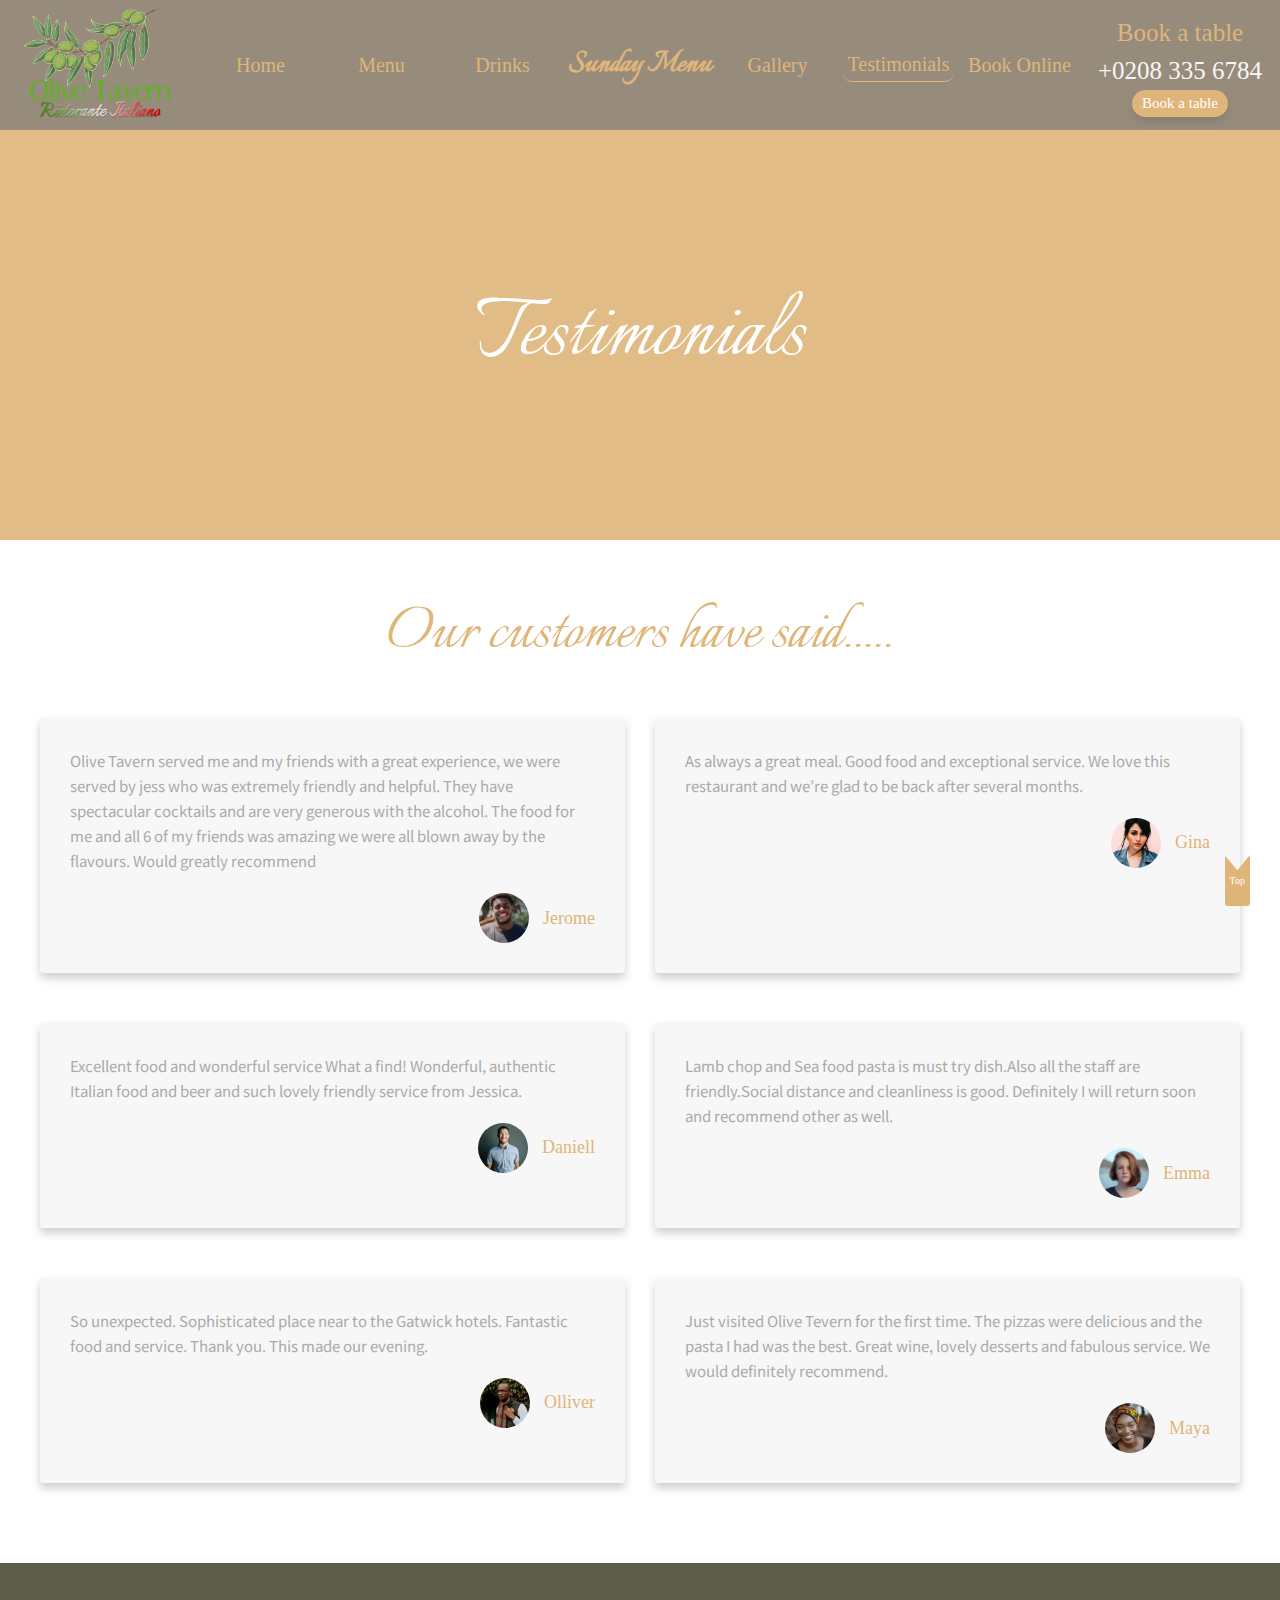
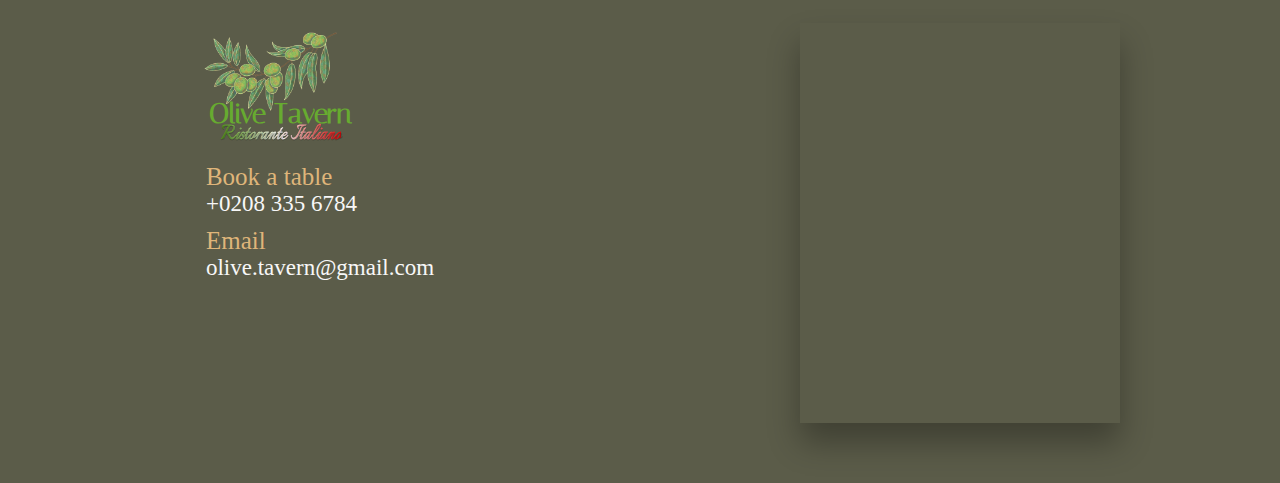
<file: testimonials.html>
<html lang="en">
    <head>
        <meta charset="UTF-8">
        <meta http-equiv="X-UA-Compatible" content="IE=edge">
        <meta name="viewport" content="width=device-width, initial-scale=1.0">
        <link rel="stylesheet"  href="css/style.css">
        <link rel="preconnect" href="https://fonts.googleapis.com">
        <link href="https://fonts.googleapis.com/css?family=Josefin+Sans:300,400,400i|Nunito:300,300i" rel="stylesheet">
        <link rel="preconnect" href="https://fonts.googleapis.com">
        <link rel="preconnect" href="https://fonts.gstatic.com" crossorigin>
        <link rel="preconnect" href="https://fonts.gstatic.com" crossorigin>
    <link href="https://fonts.googleapis.com/css2?family=Work+Sans:ital,wght@1,200&display=swap" rel="stylesheet">
    <link rel="preconnect" href="https://fonts.gstatic.com" crossorigin>
    <link href="https://fonts.googleapis.com/css2?family=Pacifico&display=swap" rel="stylesheet">
    <link rel="preconnect" href="https://fonts.gstatic.com" crossorigin>
<link href="https://fonts.googleapis.com/css2?family=Noto+Sans+JP:wght@300&display=swap" rel="stylesheet">
        
        <link href="https://fonts.googleapis.com/css2?family=Fredoka+One&display=swap" rel="stylesheet">
    <link rel="preconnect" href="https://fonts.gstatic.com" crossorigin>
    <link href="https://fonts.googleapis.com/css2?family=Italiana&family=Italianno&display=swap" rel="stylesheet">
    
        <title>Testimonials</title>
    </head>
<body class="container-testimonials">
    <header class="header-testimonials">
        <div class="header-testimonials__menu testimonials-menu">

            <div class="logo-container">
                <div class="logo">
                    <img src="img/olive3.png" alt="" class="logo__img">
                    <h1 class="logo__name">Olive Tavern</h1>
                    <h3 class="logo__restaurant">Ristorante Italiano</h3>
                </div>
            </div>

            <ul class="header__menu--nav">


            
                <li class="header-meniu__menu--item "><a class="menu-link" href="index.html">Home</a></li>
                <li class="header-meniu__menu--item "><a class="menu-link" href="menu.html">Menu</a></li>
                <li class="header-meniu__menu--item "><a class="menu-link" href="drinks.html">Drinks</a></li>
                <li class="header-meniu__menu--item "><a class="menu-link" id="sunday-menu" href="sunday.html">Sunday Menu</a></li>
                <li class="header-meniu__menu--item "><a class="menu-link" href="gallery.html">Gallery</a></li>
                <li class="header-meniu__menu--item "><a class="menu-link on__page" href="testimonials.html">Testimonials</a></li>
                <li class="header-meniu__menu--item "><a class="menu-link" href="form.html">Book Online</a></li>
            </ul>

            <div class="header__menu--nav-btn">
                <div class="btn-nav">
                    <div class="btn-nav__line">
                        <div href="" class="btn-nav__line--item btn-nav__bar"></div>
                    </div>
                    <div class="btn-nav__box">
                        <div class="btn-nav__box--menu">
                            <a href="index.html" class="btn-nav__box--link on__pagev">Home</a>
                            <a href="menu.html " class="btn-nav__box--link">Menu</a>
                            <a href="drinks.html" class="btn-nav__box--link">Drinks</a>
                            <a href="sunday.html" class="btn-nav__box--link btn-nav__box--link-sunday">Sunday Menu</a>
                            <a href="gallery.html" class="btn-nav__box--link ">Gallery</a>
                            <a href="testimonials.html" class="btn-nav__box--link">Testimonials</a>
                            <a href="form.html" class="btn-nav__box--link">Book Online</a>
                        </div>
                    </div>
                </div>
            </div>
            
            <div class="header__menu--contact">
                <span class="header__menu--contact-main">
                    Book a table
                </span>
                <span class="header__menu--contact-secondary">
                    +0208 335 6784
                </span>
                <a href="form.html" class="header__menu--book">Book a table</a>
            </div>
        </div>

        <div class="header-meniu__msg">
            <h1 class="header-meniu__msg--text">
                Testimonials
            </h1>
        </div>

    </header>

                    
                             <!--           -------------------   TOP BUTTON   ----------------------------------------------------- -->


                             <a href="#top" class="scroll-button">Top</a>
    <div class="testimonials-title">
        Our customers have said.....
    </div>

    <section class="testimonials">
   
        <div class="testimonials__item">
            <p class="testimonials__item--text">
                Olive Tavern served me and my friends with a great experience, we were served by jess who was extremely friendly and helpful. They have spectacular cocktails and are very generous with the alcohol. The food for me and all 6 of my friends was amazing we were all blown away by the flavours. Would greatly recommend
            </p>
            <div class="testimonials__item--customer">
                <img src="img/testimonial-page-user1.jpg" alt="" class="testimonials__item--customer-img">
                <p class="testimonials__item--customer-name">
                    Jerome
                </p>
            </div>
        </div>

        <div class="testimonials__item">
            <p class="testimonials__item--text">
                As always a great meal. Good food and exceptional service. We love this restaurant and we’re glad to be back after several months.
            </p>
            <div class="testimonials__item--customer">
                <img src="img/testimonial-page-user2.jpg" alt="" class="testimonials__item--customer-img">
                <p class="testimonials__item--customer-name">
                    Gina
                </p>
            </div>
        </div>

        <div class="testimonials__item">
            <p class="testimonials__item--text">
                Excellent food and wonderful service
What a find! Wonderful, authentic Italian food and beer and such lovely friendly service from Jessica.
            </p>
            <div class="testimonials__item--customer">
                <img src="img/testimonial-page-user3.jpg" alt="" class="testimonials__item--customer-img">
                <p class="testimonials__item--customer-name">
                    Daniell
                </p>
            </div>
        </div>

        <div class="testimonials__item">
            <p class="testimonials__item--text">
                Lamb chop and Sea food pasta is must try dish.Also all the staff are friendly.Social distance and cleanliness is good. Definitely I will return soon and recommend other as well.
            </p>
            <div class="testimonials__item--customer">
                <img src="img/testimonial-page-user4.jpg" alt="" class="testimonials__item--customer-img">
                <p class="testimonials__item--customer-name">
                    Emma
                </p>
            </div>
        </div>

        <div class="testimonials__item">
            <p class="testimonials__item--text">
                So unexpected. Sophisticated place near to the Gatwick hotels. Fantastic food and service. Thank you. This made our evening.
            </p>
            <div class="testimonials__item--customer">
                <img src="img/testimonial-page-user5.jpg" alt="" class="testimonials__item--customer-img">
                <p class="testimonials__item--customer-name">
                    Olliver
                </p>
            </div>
        </div>

        <div class="testimonials__item">
            <p class="testimonials__item--text">
                Just visited Olive Tevern for the first time. The pizzas were delicious and the pasta I had was the best. Great wine, lovely desserts and fabulous service. We would definitely recommend.
            </p>
            <div class="testimonials__item--customer">
                <img src="img/testimonial-page-user6.jpg" alt="" class="testimonials__item--customer-img">
                <p class="testimonials__item--customer-name">
                    Maya
                </p>
            </div>
        </div>
    </section>

    <footer class="footer-testimonials">
        <div class="footer-testimonials__contact">
            <div class="logo footer__logo">
                <img src="img/olive3.png" alt="" class="logo__img">
                <h1 class="logo__name">Olive Tavern</h1>
                <h3 class="logo__restaurant">Ristorante Italiano</h3>
            </div>

            <div class="contact">
                <div class="contact__item">

                    <span class="contact__main">
                        Book a table
                    </span>
                    <div class="contact__secondary">
                        +0208 335 6784
                    </div>

                </div>
                <div class="contact__item">

                    <span class="contact__main">
                        Email
                    </span>
                    <div class="contact__secondary">
                        olive.tavern@gmail.com
                    </div>
                </div>
            </div>
        </div>
        <div class="footer__map" id="div-map">
            <iframe src="https://www.google.com/maps/embed?pb=!1m18!1m12!1m3!1d2490.895564330055!2d-0.39851208407263977!3d51.36821657961251!2m3!1f0!2f0!3f0!3m2!1i1024!2i768!4f13.1!3m3!1m2!1s0x4876753f906da5a7%3A0x7d52f9aecae943b8!2sEsher%20Rd%2C%20Hersham%2C%20Walton-on-Thames%20KT12%204JZ!5e0!3m2!1sen!2suk!4v1625069534827!5m2!1sen!2suk" width="320" height="400" style="border:0;" allowfullscreen="" loading="lazy"></iframe>
          </div>
    </footer>
    
</body>
</html>
</file>
<file: css/style.css>
* {
  margin: 0;
  padding: 0; }

*,
*::before,
*::after {
  box-sizing: inherit; }

html {
  box-sizing: border-box;
  font-size: 62.5%;
  scroll-behavior: smooth; }
  @media only screen and (max-width: 75em) {
    html {
      font-size: 50%; } }

.logo {
  display: grid;
  grid-template-columns: 15rem;
  grid-template-rows: repeat(3, min-content);
  justify-content: center;
  justify-items: center;
  width: 15rem;
  height: 13rem; }
  @media only screen and (max-width: 37.5em) {
    .logo {
      grid-template-columns: 13rem;
      width: 13rem;
      height: 11rem; } }
  .logo__img {
    width: 100%;
    transform: translate(-1rem, -3rem); }
  .logo__name {
    font-family: 'Italiana', serif;
    font-size: 2.8rem;
    color: #67ab30;
    transform: translateY(-7.6rem); }
    @media only screen and (max-width: 37.5em) {
      .logo__name {
        font-size: 2rem; } }
  .logo__restaurant {
    font-family: 'Italianno', cursive;
    font-size: 2.3rem;
    background-image: linear-gradient(to right, #51941b, #fcf7f7, #d90b0b);
    -webkit-background-clip: text;
    color: transparent;
    transform: translateY(-8.5rem);
    text-shadow: 0 0.1rem 0 rgba(0, 0, 0, 0.2); }
    @media only screen and (max-width: 37.5em) {
      .logo__restaurant {
        font-size: 2rem; } }

.logo-container {
  display: grid;
  justify-items: center; }

.button, .button:link, .button:visited {
  text-decoration: none;
  font-size: 1.6rem;
  font-weight: 500;
  padding: 1.5rem 4rem;
  display: inline-block;
  background-color: #dfb57a;
  border-radius: 10rem;
  color: white;
  transition: all .2s;
  position: relative;
  border: none;
  cursor: pointer; }

.button:hover {
  transform: translateY(-2px);
  box-shadow: 0 1rem 2rem rgba(0, 0, 0, 0.2); }
  .button:hover::after {
    transform: scaleX(1.8) scaleY(2);
    opacity: 0;
    background-color: #dfb57a; }

.button:active, .button:active {
  outline: none;
  transform: translateY(2px);
  box-shadow: 0 0.5rem 1rem rgba(0, 0, 0, 0.2); }

.button::after {
  content: "";
  display: inline-block;
  height: 100%;
  width: 100%;
  border-radius: 10rem;
  position: absolute;
  top: 0;
  left: 0;
  z-index: -1;
  transition: all .4s; }

.scroll-button {
  position: fixed;
  top: 95vh;
  right: 3rem;
  z-index: 100;
  border-radius: 3px;
  clip-path: polygon(0 0, 50% 30%, 100% 0, 100% 100%, 0 100%); }
  .scroll-button:link, .scroll-button:visited {
    text-decoration: none;
    color: white;
    padding: 2rem .5rem;
    background-color: #dfb57a; }

.btn-nav {
  position: relative;
  width: 10rem;
  height: 5rem;
  transition: all .4s;
  cursor: pointer; }
  .btn-nav__line {
    position: relative;
    width: 10rem;
    height: 100%;
    transition: all .3s;
    margin: 0 auto; }
    .btn-nav__line:hover .btn-nav__line--item::before {
      transform: rotate(45deg); }
    .btn-nav__line:hover .btn-nav__line--item::after {
      transform: rotate(-45deg); }
    .btn-nav__line:hover .btn-nav__line--item {
      background-color: transparent; }
    .btn-nav__line--item {
      width: 4rem;
      height: .4rem;
      background-color: #dfb57a;
      display: block;
      margin: 0 auto;
      transform: translateY(1.8rem);
      border-radius: 10rem;
      position: relative;
      transition: all .1s; }
      .btn-nav__line--item::before {
        content: "";
        position: absolute;
        top: 0;
        left: 0;
        height: 100%;
        width: 100%;
        background-color: #dfb57a;
        transform: translateY(-8px);
        border-radius: 3px;
        transition: all .3s; }
      .btn-nav__line--item::after {
        content: "";
        position: absolute;
        top: 0;
        left: 0;
        height: 100%;
        width: 100%;
        background-color: #dfb57a;
        transform: translateY(8px);
        border-radius: 3px;
        transition: all .3s; }
  .btn-nav__box {
    width: 18rem;
    height: 25rem;
    transform: translateX(-25%);
    display: none;
    background-color: rgba(51, 51, 51, 0.7);
    border-radius: .4rem; }
    .btn-nav__box--menu {
      width: 100%;
      height: 100%;
      display: flex;
      flex-direction: column;
      align-items: center;
      justify-content: space-around; }
    .btn-nav__box--link {
      text-decoration: none;
      color: #dfb57a;
      transition: all .2s;
      font-size: 1.9rem; }
      .btn-nav__box--link-sunday {
        font-family: "Italianno", cursive;
        font-size: 2.9rem;
        font-weight: 500; }
      .btn-nav__box--link:hover {
        transform: scale(1.2);
        color: white; }
  .btn-nav:hover .btn-nav__box {
    display: block; }

.header__menu--book {
  color: white; }
  .header__menu--book:link {
    font-size: 1.5rem;
    padding: .5rem 1rem;
    background-color: #dfb57a;
    border-radius: 100px;
    text-decoration: none;
    transform: translateY(0.5rem);
    box-shadow: 0 0.5rem 1rem rgba(0, 0, 0, 0.1);
    transition: all .2s; }
    .header__menu--book:link:hover {
      transform: translateY(-0.5px); }

.cards {
  grid-column: center-start / center-end;
  margin: 10rem 0;
  display: grid;
  grid-template-columns: repeat(3, minmax(20rem, 1fr));
  grid-gap: 7rem; }
  @media only screen and (max-width: 50em) {
    .cards {
      grid-template-columns: 30rem;
      justify-content: center;
      grid-gap: 3rem; } }
  .cards .card {
    height: 20rem;
    perspective: 90rem;
    position: relative; }
    .cards .card__1 {
      background-image: linear-gradient(rgba(51, 51, 51, 0.2), rgba(51, 51, 51, 0.2)), url(../img/card-child.jpg);
      background-size: cover;
      background-position: center; }
    .cards .card__2 {
      background-image: linear-gradient(rgba(51, 51, 51, 0.2), rgba(51, 51, 51, 0.2)), url(../img/card-elegant-table.jpg);
      background-size: cover;
      background-position: center; }
    .cards .card__3 {
      background-image: linear-gradient(rgba(51, 51, 51, 0.2), rgba(51, 51, 51, 0.2)), url(../img/card-people-eating.jpg);
      background-size: cover;
      background-position: center; }
    .cards .card:hover .side--front {
      transform: rotateY(-180deg); }
    .cards .card:hover .side--back {
      transform: rotateY(0); }

.side {
  backface-visibility: hidden;
  height: 100%;
  position: absolute;
  top: 0;
  left: 0;
  width: 100%;
  transition: all 1s;
  box-shadow: 0 1.5rem 2rem rgba(0, 0, 0, 0.2); }
  .side--back {
    transform: rotateY(180deg);
    font-size: 3rem;
    font-family: "Italianno", cursive;
    text-align: center;
    display: flex;
    align-items: center;
    color: #dfb57a;
    background-color: #f7f7f7; }
  .side--front {
    font-family: "Pacifico", cursive;
    font-size: 3.5rem;
    color: #f7f7f7;
    padding: 2rem 0;
    text-align: center; }
    @media only screen and (max-width: 62.5em) {
      .side--front {
        font-size: 3rem; } }

.course {
  grid-column: left-start / right-end;
  display: grid;
  grid-template-rows: repeat(2, min-content);
  margin: 0 1rem; }
  .course__menu {
    display: grid;
    grid-template-columns: 1fr;
    grid-template-rows: repeat(2, min-content); }
    @media only screen and (max-width: 62.5em) {
      .course__menu--img-large {
        display: none; } }
    .course__menu--text {
      display: grid;
      grid-template-columns: 1fr;
      grid-template-rows: repeat(2, min-content);
      text-align: center;
      margin: 6rem 0; }
      .course__menu--text-main {
        font-size: 4rem;
        text-transform: uppercase;
        font-family: "Italiana", serif; }
        @media only screen and (max-width: 50em) {
          .course__menu--text-main {
            font-size: 2.6rem; } }
      .course__menu--text-secondary {
        color: #dfb57a;
        font-family: "Italianno", cursive;
        font-size: 4rem;
        font-weight: 100; }
        @media only screen and (max-width: 50em) {
          .course__menu--text-secondary {
            font-size: 3rem; } }
    .course__menu--content {
      display: grid;
      grid-template-columns: repeat(2, 1fr);
      grid-gap: 1rem; }
      @media only screen and (max-width: 62.5em) {
        .course__menu--content {
          grid-template-columns: 1fr; } }
      .course__menu--content-items {
        background-color: #333;
        padding: 0 2rem; }
        .course__menu--content-items .item {
          display: grid;
          background-color: #333;
          position: relative;
          padding: 3rem 1rem;
          position: relative;
          box-shadow: 0 0.5rem 1rem rgba(0, 0, 0, 0.2); }
          .course__menu--content-items .item:not(:last-child) {
            border-bottom: 1px solid #999; }
          .course__menu--content-items .item .name {
            color: #f7f7f7;
            font-size: 2.5rem;
            font-weight: 100;
            margin-bottom: 1rem; }
          .course__menu--content-items .item .ingredients {
            color: #aaa;
            font-size: 1.6rem; }
          .course__menu--content-items .item .price {
            color: #dfb57a;
            font-size: 2rem;
            position: absolute;
            top: 30%;
            right: 1rem; }

.starters__img {
  background-image: url(../img/menu-page-starter.jpg);
  background-position: center;
  background-size: cover; }

.mains__img {
  background-image: url(../img/menu-page-pasta.jpg);
  background-position: center;
  background-size: cover; }

.meat__img {
  background-image: url(../img/menu-page-meat.jpg);
  background-position: center;
  background-size: cover; }

.pizza__img {
  background-image: url(../img/menu-page-pizza.jpg);
  background-position: center;
  background-size: cover; }

.vegan__img {
  background-image: url(../img/menu-page-vegan.jpg);
  background-position: center;
  background-size: cover; }

.children__img {
  background-image: url(../img/menu-page-children.jpg);
  background-position: center;
  background-size: cover; }

.dishes {
  display: grid;
  grid-column: full-start / full-end;
  grid-template-rows: repeat(3, min-content);
  margin: 4rem 0; }
  .dishes__text {
    text-align: center;
    margin-bottom: 7rem; }
    .dishes__text--secondary {
      font-family: "Italianno", cursive;
      color: #dfb57a;
      font-size: 5rem;
      line-height: .7; }
      @media only screen and (max-width: 37.5em) {
        .dishes__text--secondary {
          font-size: 4rem; } }
    .dishes__text--primary {
      font-size: 5.5rem; }
      @media only screen and (max-width: 37.5em) {
        .dishes__text--primary {
          font-size: 4.5rem; } }
  .dishes__favourite {
    display: grid;
    grid-template-columns: repeat(2, 1fr);
    grid-gap: 2rem;
    padding: 0 2rem; }
    @media only screen and (max-width: 50em) {
      .dishes__favourite {
        grid-template-columns: 1fr; } }
    .dishes__favourite .dish {
      display: grid;
      background-color: #f7f7f7;
      grid-template-columns: min-content 1fr max-content;
      align-items: center;
      border-radius: 3px; }
      .dishes__favourite .dish__img {
        width: 10rem;
        height: 10rem;
        background-position: center;
        background-size: cover; }
      .dishes__favourite .dish__img1 {
        background-image: url(../img/index-page-menu-img1.jpg); }
      .dishes__favourite .dish__img2 {
        background-image: url(../img/index-page-menu-img2.jpg); }
      .dishes__favourite .dish__img3 {
        background-image: url(../img/index-page-menu-img3.jpg); }
      .dishes__favourite .dish__img4 {
        background-image: url(../img/index-page-menu-img4.jpg); }
      .dishes__favourite .dish__img5 {
        background-image: url(../img/index-page-menu-img5.jpg); }
      .dishes__favourite .dish__img6 {
        background-image: url(../img/index-page-menu-img6.jpg); }
      .dishes__favourite .dish__text {
        display: grid;
        margin-left: 3%;
        text-align: start; }
        .dishes__favourite .dish__text--name {
          font-family: "Italiana", serif;
          font-size: 1.8rem;
          font-weight: 600;
          line-height: .1;
          transform: translateY(-2rem); }
        .dishes__favourite .dish__text--ingredients {
          font-size: 1.4rem;
          color: #777; }
      .dishes__favourite .dish__price {
        font-size: 1.6rem;
        color: #dfb57a; }
  .dishes__btn {
    margin: 5rem 0;
    margin: 5rem auto; }

.drinks-wine {
  background-image: url(../img/drinks-wine-img.jpg);
  background-position: center;
  background-size: cover; }

.drinks-fresh {
  background-image: url(../img/drinks-fresh-img.jpg);
  background-position: center;
  background-size: cover; }

.form {
  display: grid;
  grid-column: left-start/ right-end;
  grid-template-columns: minmax(min-content, 1fr);
  justify-items: center; }
  .form__text {
    color: #dfb57a;
    font-size: 3rem;
    margin-top: 4rem;
    font-weight: 300; }

.book {
  grid-template-columns: minmax(min-content, 40rem);
  margin: 4rem 0;
  background-color: #f7f7f7;
  display: grid;
  justify-items: start;
  padding: 1rem;
  box-shadow: 0 1rem 2rem rgba(0, 0, 0, 0.1); }
  .book__label {
    font-size: 2rem;
    color: #dfb57a;
    padding-top: 1.6rem;
    padding-bottom: .5rem; }
  .book__name--input {
    padding: .5rem 1rem;
    width: 80%;
    border-radius: 3px;
    border: none;
    outline: none;
    transition: all .2s;
    box-shadow: 0 0.5rem 1rem rgba(0, 0, 0, 0.1); }
    .book__name--input:hover, .book__name--input:active {
      transform: scale(1.02);
      box-shadow: 0 1rem 1.5rem rgba(0, 0, 0, 0.1); }
  .book__input {
    outline: none;
    border: none;
    box-shadow: 0 0.5rem 1rem rgba(0, 0, 0, 0.1);
    padding: .5rem; }
    .book__input:hover, .book__input:active {
      transform: scale(1.02);
      box-shadow: 0 1rem 1.5rem rgba(0, 0, 0, 0.1); }

.submit {
  margin-top: 3rem;
  padding: 1rem 2rem;
  border-radius: 2rem;
  background-color: #dfb57a;
  box-shadow: 0 0.5rem 1rem rgba(0, 0, 0, 0.1);
  color: white;
  transition: all .2s;
  text-decoration: none;
  font-size: 1.5rem; }
  .submit:hover {
    transform: translateY(-2px);
    box-shadow: 0 1rem 1.5rem rgba(0, 0, 0, 0.2); }
  .submit:active {
    transform: translateY(1px); }

.gallery-img {
  display: grid;
  grid-column: left-start / right-end;
  grid-template-columns: 1fr; }
  .gallery-img__row {
    display: grid;
    grid-template-columns: repeat(auto-fit, minmax(25rem, min-content));
    justify-content: center;
    grid-gap: 1%;
    margin-top: 6rem; }
  .gallery-img__column {
    background-color: red;
    height: 20rem;
    margin-top: 1rem; }
  .gallery-img__item1 {
    background-image: url(../img/gallery-page-img1.jpg);
    background-position: center;
    background-size: cover; }
  .gallery-img__item2 {
    background-image: url(../img/gallery-page-img4.jpg);
    background-position: center;
    background-size: cover; }
  .gallery-img__item3 {
    background-image: url(../img/gallery-page-img2.jpg);
    background-position: center;
    background-size: cover; }
  .gallery-img__item4 {
    background-image: url(../img/gallery-page-img7.jpg);
    background-position: center;
    background-size: cover; }
  .gallery-img__item5 {
    background-image: url(../img/gallery-page-img10.jpg);
    background-position: center;
    background-size: cover; }
  .gallery-img__item6 {
    background-image: url(../img/gallery-page-img3.jpg);
    background-position: center;
    background-size: cover; }
  .gallery-img__item7 {
    background-image: url(../img/gallery-page-img5.jpg);
    background-position: center;
    background-size: cover; }
  .gallery-img__item8 {
    background-image: url(../img/gallery-page-img12.jpg);
    background-position: center;
    background-size: cover; }
  .gallery-img__item9 {
    background-image: url(../img/gallery-page-img9.jpg);
    background-position: center;
    background-size: cover; }
  .gallery-img__item10 {
    background-image: url(../img/gallery-page-img11.jpg);
    background-position: center;
    background-size: cover; }

.gallery {
  grid-column: full-start / full-end;
  display: grid;
  grid-template-rows: repeat(7, 5vw);
  grid-template-columns: repeat(8, 1fr);
  grid-gap: 1.5rem; }
  @media only screen and (max-width: 50em) {
    .gallery {
      grid-template-rows: repeat(7, 4vw);
      grid-gap: 1rem; } }
  @media only screen and (max-width: 37.5em) {
    .gallery {
      grid-gap: .4rem; } }
  .gallery__item--1 {
    grid-row: 1 / span 2;
    grid-column: 1 / span 2; }
  .gallery__item--2 {
    grid-row: 1 / span 3;
    grid-column: 3 / span 3; }
  .gallery__item--3 {
    grid-row: 1 / span 2;
    grid-column: 6 / 7; }
  .gallery__item--4 {
    grid-row: 1 / span 2;
    grid-column: 7 / -1; }
  .gallery__item--5 {
    grid-row: 3 / span 3;
    grid-column: 1 / span 2; }
  .gallery__item--6 {
    grid-row: 4 / span 2;
    grid-column: 3 / span 2; }
  .gallery__item--7 {
    grid-row: 4 / 5;
    grid-column: 5 / 6; }
  .gallery__item--8 {
    grid-row: 3 / span 2;
    grid-column: 6 / span 2; }
  .gallery__item--9 {
    grid-row: 3 / span 3;
    grid-column: 8 / -1; }
  .gallery__item--10 {
    grid-row: 6 / span 2;
    grid-column: 1 / 2; }
  .gallery__item--11 {
    grid-row: 6 / span 2;
    grid-column: 2 / span 2; }
  .gallery__item--12 {
    grid-row: 6 / span 2;
    grid-column: 4 / 5; }
  .gallery__item--13 {
    grid-row: 5 / span 3;
    grid-column: 5 / span 3; }
  .gallery__item--14 {
    grid-row: 6 / span 2;
    grid-column: 8 / -1; }
  .gallery__img {
    width: 100%;
    height: 100%;
    object-fit: cover;
    display: block; }

.map {
  display: grid;
  grid-column: full-start / ful-end;
  margin-bottom: 3rem; }
  .map__iframe {
    display: block;
    margin: 0 auto;
    width: 50rem;
    height: 40rem; }

.reviews {
  display: grid;
  grid-column: full-start / full-end;
  background-color: #dfb57a; }

.review {
  display: grid;
  grid-template-columns: repeat(4, 1fr);
  margin: 0 10%;
  padding: 4rem; }
  @media only screen and (max-width: 50em) {
    .review {
      margin: 0 1%; } }
  .review__item {
    display: grid;
    text-align: center; }
    .review__item--num {
      font-size: 9rem;
      font-family: "Italianno", cursive; }
      @media only screen and (max-width: 62.5em) {
        .review__item--num {
          font-size: 7rem; } }
      @media only screen and (max-width: 50em) {
        .review__item--num {
          font-size: 5rem; } }
    .review__item--txt {
      transform: translateY(-2rem);
      font-family: "Italianno", cursive;
      font-size: 4rem; }
      @media only screen and (max-width: 62.5em) {
        .review__item--txt {
          font-size: 3rem; } }
      @media only screen and (max-width: 50em) {
        .review__item--txt {
          font-size: 2rem; } }

.services {
  display: grid;
  grid-column: center-start / center-end;
  padding: 8rem; }
  @media only screen and (max-width: 75em) {
    .services {
      grid-column: full-start / full-end; } }
  .services__text {
    display: grid;
    justify-items: center;
    margin: 3rem 0; }
    .services__text--main {
      font-size: 6rem;
      font-family: "Italiana", serif;
      font-weight: 700;
      transform: translateY(-1rem); }
      @media only screen and (max-width: 62.5em) {
        .services__text--main {
          font-size: 4.5rem; } }
      @media only screen and (max-width: 37.5em) {
        .services__text--main {
          font-size: 3.5rem; } }
    .services__text--secondary {
      font-family: "Italianno", cursive;
      font-size: 4rem;
      color: #dfb57a; }
      @media only screen and (max-width: 62.5em) {
        .services__text--secondary {
          font-size: 3rem; } }
      @media only screen and (max-width: 37.5em) {
        .services__text--secondary {
          font-size: 2.5rem; } }
  .services__dishes {
    display: grid;
    grid-template-columns: repeat(3, 1fr);
    justify-items: center; }
    @media only screen and (max-width: 50em) {
      .services__dishes {
        grid-template-columns: 1fr; } }

.dish__img {
  width: 10rem;
  height: 10rem;
  margin-bottom: 3rem; }
  @media only screen and (max-width: 62.5em) {
    .dish__img {
      width: 7rem;
      height: 7rem; } }
  @media only screen and (max-width: 37.5em) {
    .dish__img {
      height: 5rem;
      width: 5rem; } }
  .dish__img--icon {
    width: 100%;
    color: red; }

.dish__text {
  font-size: 2.5rem;
  text-align: center; }
  @media only screen and (max-width: 37.5em) {
    .dish__text {
      font-size: 1.8rem; } }

.schedule {
  display: grid;
  grid-column: full-start / full-end;
  margin: 10rem 0;
  grid-template-columns: repeat(3, 1fr);
  grid-gap: 3rem; }
  @media only screen and (max-width: 50em) {
    .schedule {
      grid-template-columns: 1fr; } }
  .schedule__times {
    padding: .5rem;
    background-color: #dfb57a;
    border-radius: .2rem; }
    @media only screen and (max-width: 50em) {
      .schedule__times {
        margin: 0 20%; } }
    @media only screen and (max-width: 37.5em) {
      .schedule__times {
        margin-top: 3rem; } }
    .schedule__times--days {
      display: grid;
      grid-template-rows: repeat(7, 1fr); }
    .schedule__times--open {
      color: white;
      font-size: 2.8rem;
      text-transform: uppercase;
      font-weight: 200;
      font-family: "Italiana", serif;
      text-align: center;
      margin: 2rem 0; }
    .schedule__times--day {
      color: white;
      font-size: 2.3rem;
      display: flex;
      justify-content: space-between;
      padding: 1rem 10%; }
      .schedule__times--day:not(:last-child) {
        border-bottom: 1px solid #f7f7f7; }
      @media only screen and (max-width: 62.5em) {
        .schedule__times--day {
          font-size: 2rem; } }
  .schedule__img1 {
    margin-left: 1rem;
    background-image: url(../img/schedule-dish-img.jpg);
    background-position: center;
    background-size: cover; }
  .schedule__img2 {
    margin-right: 1rem;
    background-image: url(../img/schedule-coffee-img.jpg);
    background-position: center;
    background-size: cover; }

.story {
  display: grid;
  grid-column: full-start / full-end;
  background-color: #f7f7f7;
  grid-template-columns: repeat(2, 1fr); }
  @media only screen and (max-width: 50em) {
    .story {
      grid-template-columns: 1fr; } }
  .story__text {
    padding: 1rem;
    display: grid;
    grid-template-rows: repeat(3, min-content);
    align-content: center; }
    .story__text--h3 {
      font-family: 'Italianno', cursive;
      font-size: 5rem;
      font-weight: 100;
      color: #dfb57a; }
      @media only screen and (max-width: 62.5em) {
        .story__text--h3 {
          font-size: 4rem; } }
      @media only screen and (max-width: 37.5em) {
        .story__text--h3 {
          font-size: 3rem; } }
    .story__text--h1 {
      font-family: 'Italiana', serif;
      font-size: 6rem;
      font-weight: 900;
      margin-bottom: 2rem; }
      @media only screen and (max-width: 62.5em) {
        .story__text--h1 {
          font-size: 4.5rem; } }
      @media only screen and (max-width: 37.5em) {
        .story__text--h1 {
          font-size: 3.5rem; } }
    .story__text--p {
      font-family: "Work Sans", sans-serif;
      font-size: 1.8rem;
      font-weight: 800;
      line-height: 3rem; }
  .story__img {
    background-image: url(../img/story-img.jpg);
    background-position: center;
    background-size: cover; }
    @media only screen and (max-width: 50em) {
      .story__img {
        display: none; } }

.sunday-menu {
  display: grid;
  grid-column: left-start / right-end;
  grid-template-columns: minmax(min-content, 1fr);
  margin: 0 3rem; }
  .sunday-menu__title {
    margin-top: 4rem;
    text-align: center;
    padding: 3rem;
    font-family: "Italiana", serif;
    font-size: 4rem;
    color: #dfb57a;
    font-weight: 300;
    text-transform: uppercase; }
    @media only screen and (max-width: 50em) {
      .sunday-menu__title {
        font-size: 3rem; } }
  .sunday-menu__offer {
    text-align: center;
    font-size: 2.5rem;
    font-family: 'Noto Sans JP', sans-serif;
    color: #aaa; }
    @media only screen and (max-width: 50em) {
      .sunday-menu__offer {
        font-size: 2rem; } }
  .sunday-menu__starters {
    display: grid;
    grid-template-columns: repeat(2, 1fr);
    grid-gap: 2rem;
    margin-top: 4rem; }
    @media only screen and (max-width: 50em) {
      .sunday-menu__starters {
        grid-template-columns: 1fr; } }
  .sunday-menu__starter {
    background-color: #333;
    box-shadow: 0 1rem 2rem rgba(0, 0, 0, 0.2);
    padding: 2rem;
    border-radius: 3px; }
    .sunday-menu__starter .starter-name {
      font-size: 2.5rem;
      color: #dfb57a;
      font-weight: 100;
      margin: 1rem 0 1rem 2rem; }
      @media only screen and (max-width: 50em) {
        .sunday-menu__starter .starter-name {
          font-size: 2rem; } }
    .sunday-menu__starter .starter-ingredients {
      font-size: 1.9rem;
      color: whitesmoke;
      font-family: 'Noto Sans JP', sans-serif;
      margin: 1rem 0 1rem 2rem; }
      @media only screen and (max-width: 50em) {
        .sunday-menu__starter .starter-ingredients {
          font-size: 1.5rem; } }
  .sunday-menu__main {
    display: grid;
    grid-template-columns: repeat(2, 1fr);
    margin-top: 5rem; }
    @media only screen and (max-width: 50em) {
      .sunday-menu__main {
        grid-template-columns: 1fr; } }
    .sunday-menu__main--title {
      display: grid;
      grid-column: 1/ span 2;
      text-align: center;
      padding: 2rem;
      font-family: "Italiana", serif;
      font-size: 3rem;
      font-weight: 200;
      text-transform: uppercase; }
    .sunday-menu__main--main-course {
      display: grid;
      grid-column: 1/ span 2;
      text-align: center;
      padding: 2rem;
      font-family: "Italianno", cursive;
      font-size: 5rem;
      font-weight: 200;
      color: #dfb57a; }
      @media only screen and (max-width: 50em) {
        .sunday-menu__main--main-course {
          font-size: 5rem; } }
    .sunday-menu__main--items {
      display: grid;
      grid-column: 1/ span 2;
      grid-template-columns: repeat(2, 1fr);
      grid-gap: 2rem; }
      @media only screen and (max-width: 50em) {
        .sunday-menu__main--items {
          grid-template-columns: 1fr; } }
    .sunday-menu__main--item {
      margin-top: 4rem; }
      .sunday-menu__main--item .title-main {
        font-size: 3rem;
        color: #dfb57a;
        font-family: "Italiana", serif;
        text-align: center;
        padding: 2rem 0; }
        @media only screen and (max-width: 50em) {
          .sunday-menu__main--item .title-main {
            font-size: 2rem; } }
      .sunday-menu__main--item .sunday-courses .sunday-course {
        display: grid;
        grid-template-columns: 1fr min-content;
        position: relative;
        align-items: center;
        padding: 2rem 1rem;
        background-color: #f7f7f7;
        box-shadow: 0 0.5rem 1rem rgba(0, 0, 0, 0.2);
        border-radius: 3px; }
        .sunday-menu__main--item .sunday-courses .sunday-course:not(:last-child) {
          margin-bottom: 2rem; }
        .sunday-menu__main--item .sunday-courses .sunday-course__img {
          width: 7rem;
          border-radius: 3px; }
        .sunday-menu__main--item .sunday-courses .sunday-course__text {
          display: grid;
          margin-left: 2rem;
          color: #999; }
          .sunday-menu__main--item .sunday-courses .sunday-course__text--title {
            font-size: 2rem;
            transform: translateY(-1rem); }
          .sunday-menu__main--item .sunday-courses .sunday-course__text--ingredients {
            font-size: 1.5rem; }
        .sunday-menu__main--item .sunday-courses .sunday-course__price {
          position: absolute;
          top: 40%;
          right: 2rem;
          font-size: 1.8rem;
          color: #dfb57a;
          transform: translateY(-1.5rem); }

.testimonials {
  display: grid;
  grid-column: left-start / right-end;
  grid-template-columns: repeat(2, 1fr);
  margin-top: 4rem;
  padding: 0 4rem;
  grid-gap: 3rem; }
  @media only screen and (max-width: 50em) {
    .testimonials {
      grid-template-columns: 1fr; } }
  .testimonials__item {
    padding: 3rem;
    background-color: #f7f7f7;
    box-shadow: 0 0.5rem 1rem rgba(0, 0, 0, 0.2);
    border-radius: 3px;
    margin-bottom: 2rem; }
    .testimonials__item--text {
      font-size: 1.5rem;
      font-family: 'Noto Sans JP', sans-serif;
      line-height: 2.5rem;
      color: #aaa; }
    .testimonials__item--customer {
      display: flex;
      align-items: center;
      justify-content: flex-end;
      margin-top: 2rem; }
      .testimonials__item--customer-name {
        margin-left: 1.4rem;
        font-size: 1.8rem;
        color: #dfb57a; }
      .testimonials__item--customer-img {
        width: 5rem;
        border-radius: 10rem; }

.testimonials-title {
  display: grid;
  grid-column: left-start/ right-end;
  text-align: center;
  font-size: 7rem;
  margin-top: 5rem;
  font-family: "Italianno", cursive;
  color: #dfb57a; }

.footer {
  display: grid;
  grid-column: full-start / full-end;
  background-color: #5b5c49;
  padding: 6rem 0;
  grid-template-columns: repeat(2, 1fr);
  margin-top: 6rem;
  justify-items: center; }
  @media only screen and (max-width: 62.5em) {
    .footer {
      grid-template-columns: 1fr; } }
  .footer__contact {
    display: grid;
    justify-items: center; }
  .footer__map {
    display: block;
    margin: 0 auto;
    box-shadow: 0 2rem 3rem rgba(0, 0, 0, 0.3); }
  .footer .contact__item {
    margin: 1rem 0; }
  .footer .contact__main {
    font-size: 2.5rem;
    color: #dfb57a; }
  .footer .contact__secondary {
    font-size: 2.3rem;
    color: #f7f7f7; }

.footer-meniu {
  display: grid;
  grid-column: left-start / right-end;
  background-color: #5b5c49;
  padding: 6rem 0;
  grid-template-columns: repeat(2, 1fr);
  margin-top: 6rem;
  justify-items: center; }
  @media only screen and (max-width: 62.5em) {
    .footer-meniu {
      grid-template-columns: 1fr; } }
  .footer-meniu .contact__item {
    margin: 1rem 0; }
  .footer-meniu .contact__main {
    font-size: 2.5rem;
    color: #dfb57a; }
  .footer-meniu .contact__secondary {
    font-size: 2.3rem;
    color: #f7f7f7; }

.footer-gallery {
  display: grid;
  grid-column: left-start / right-end;
  background-color: #5b5c49;
  padding: 6rem 0;
  grid-template-columns: repeat(2, 1fr);
  margin-top: 6rem;
  justify-items: center; }
  @media only screen and (max-width: 62.5em) {
    .footer-gallery {
      grid-template-columns: 1fr; } }
  .footer-gallery .contact__item {
    margin: 1rem 0; }
  .footer-gallery .contact__main {
    font-size: 2.5rem;
    color: #dfb57a; }
  .footer-gallery .contact__secondary {
    font-size: 2.3rem;
    color: #f7f7f7; }

.footer-drinks {
  display: grid;
  grid-column: left-start / right-end;
  background-color: #5b5c49;
  padding: 6rem 0;
  grid-template-columns: repeat(2, 1fr);
  margin-top: 6rem;
  justify-items: center; }
  @media only screen and (max-width: 62.5em) {
    .footer-drinks {
      grid-template-columns: 1fr; } }
  .footer-drinks .contact__item {
    margin: 1rem 0; }
  .footer-drinks .contact__main {
    font-size: 2.5rem;
    color: #dfb57a; }
  .footer-drinks .contact__secondary {
    font-size: 2.3rem;
    color: #f7f7f7; }

.footer-testimonials {
  display: grid;
  grid-column: left-start / right-end;
  background-color: #5b5c49;
  padding: 6rem 0;
  grid-template-columns: repeat(2, 1fr);
  margin-top: 6rem;
  justify-items: center; }
  @media only screen and (max-width: 62.5em) {
    .footer-testimonials {
      grid-template-columns: 1fr; } }
  .footer-testimonials .contact__item {
    margin: 1rem 0; }
  .footer-testimonials .contact__main {
    font-size: 2.5rem;
    color: #dfb57a; }
  .footer-testimonials .contact__secondary {
    font-size: 2.3rem;
    color: #f7f7f7; }

.footer-sunday {
  display: grid;
  grid-column: left-start / right-end;
  background-color: #5b5c49;
  padding: 6rem 0;
  grid-template-columns: repeat(2, 1fr);
  margin-top: 6rem;
  justify-items: center; }
  @media only screen and (max-width: 62.5em) {
    .footer-sunday {
      grid-template-columns: 1fr; } }
  .footer-sunday .contact__item {
    margin: 1rem 0; }
  .footer-sunday .contact__main {
    font-size: 2.5rem;
    color: #dfb57a; }
  .footer-sunday .contact__secondary {
    font-size: 2.3rem;
    color: #f7f7f7; }

.footer-book {
  display: grid;
  grid-column: left-start / right-end;
  background-color: #5b5c49;
  padding: 6rem 0;
  grid-template-columns: repeat(2, 1fr);
  margin-top: 6rem;
  justify-items: center; }
  @media only screen and (max-width: 62.5em) {
    .footer-book {
      grid-template-columns: 1fr; } }
  .footer-book .contact__item {
    margin: 1rem 0; }
  .footer-book .contact__main {
    font-size: 2.5rem;
    color: #dfb57a; }
  .footer-book .contact__secondary {
    font-size: 2.3rem;
    color: #f7f7f7; }

.header {
  grid-column: full-start / full-end;
  background-image: linear-gradient(to right, rgba(0, 0, 0, 0.3), rgba(0, 0, 0, 0.4)), url(../img/background-header.jpg);
  background-position: center;
  background-size: cover;
  display: grid;
  grid-template-rows: min-content 1fr; }
  .header__menu {
    display: grid;
    grid-template-columns: minmax(20rem, min-content) 1fr minmax(20rem, min-content);
    background-color: rgba(119, 119, 119, 0.5); }
    @media only screen and (max-width: 37.5em) {
      .header__menu {
        grid-template-columns: minmax(15rem, min-content) 1fr minmax(15rem, min-content); } }
    .header__menu--nav {
      list-style: none;
      text-decoration: none;
      display: grid;
      grid-template-columns: repeat(7, minmax(max-content, 1fr));
      justify-items: center;
      align-items: center; }
      @media only screen and (max-width: 62.5em) {
        .header__menu--nav {
          display: none; } }
    .header__menu--nav-btn {
      display: grid;
      justify-content: center;
      align-items: center;
      display: none; }
      @media only screen and (max-width: 62.5em) {
        .header__menu--nav-btn {
          transform: translateY(35%);
          margin: 0 auto;
          display: block; } }
    .header__menu--contact {
      display: grid;
      align-content: center;
      justify-items: center;
      font-size: 2.5rem; }
      @media only screen and (max-width: 62.5em) {
        .header__menu--contact {
          font-size: 1.8rem; } }
      .header__menu--contact-main {
        color: #dfb57a;
        margin-bottom: 1rem; }
      .header__menu--contact-secondary {
        color: #f7f7f7; }
  .header__msg {
    font-family: 'Italiana', serif;
    color: #dfb57a;
    display: grid;
    text-align: center; }
    .header__msg--text {
      display: grid;
      grid-template-columns: minmax(min-content, 87rem);
      align-self: center;
      justify-self: center; }
    .header__msg--h1 {
      font-size: 5rem;
      font-weight: 900;
      letter-spacing: .3rem;
      font-family: "Fredoka One", cursive;
      text-transform: uppercase;
      font-weight: 100;
      box-shadow: 0 1.5rem 2rem rgba(0, 0, 0, 0.2);
      border-radius: 10rem;
      margin-bottom: 3rem; }
      @media only screen and (max-width: 62.5em) {
        .header__msg--h1 {
          font-size: 4rem;
          font-weight: 700; } }
      @media only screen and (max-width: 37.5em) {
        .header__msg--h1 {
          font-size: 2rem;
          font-weight: 400;
          letter-spacing: 0; } }
    .header__msg--h2 {
      font-size: 4rem; }
      @media only screen and (max-width: 37.5em) {
        .header__msg--h2 {
          font-size: 2rem; } }

.menu-link {
  transition: all .1s; }
  .menu-link:link, .menu-link:visited {
    text-decoration: none;
    color: #dfb57a;
    font-size: 2rem;
    padding: .5rem;
    display: block; }
  .menu-link:hover {
    transform: scale(1.1);
    color: white; }

.on__page {
  border-bottom: 1px solid #dfb57a;
  border-radius: 9px; }

.header-meniu {
  display: grid;
  grid-column: left-start / right-end;
  background-image: linear-gradient(to right, rgba(0, 0, 0, 0.2), rgba(0, 0, 0, 0.2)), url(../img/menu-page-background.jpg);
  background-size: cover;
  background-position: center;
  grid-template-rows: min-content 1fr; }
  .header-meniu__menu {
    display: grid;
    grid-template-columns: minmax(20rem, min-content) 1fr minmax(20rem, min-content);
    background-color: rgba(119, 119, 119, 0.5); }
    @media only screen and (max-width: 37.5em) {
      .header-meniu__menu {
        grid-template-columns: minmax(15rem, min-content) 1fr minmax(15rem, min-content); } }
  .header-meniu__msg {
    display: grid;
    justify-items: center;
    align-items: center; }
    .header-meniu__msg--text {
      color: white;
      font-family: "Italianno", cursive;
      font-size: 10rem;
      font-weight: 100; }
      @media only screen and (max-width: 50em) {
        .header-meniu__msg--text {
          font-size: 7rem; } }

#sunday-menu {
  font-family: "Italianno", cursive;
  font-weight: 900;
  font-size: 3.5rem; }

.header-gallery {
  display: grid;
  grid-column: left-start / right-end;
  background-image: linear-gradient(to right, rgba(0, 0, 0, 0.2), rgba(0, 0, 0, 0.2)), url(../img/gallery-page-header-img.jpg);
  background-size: cover;
  background-position: center;
  grid-template-rows: min-content 1fr; }
  .header-gallery__menu {
    display: grid;
    grid-template-columns: minmax(20rem, min-content) 1fr minmax(20rem, min-content);
    background-color: rgba(119, 119, 119, 0.5); }
    @media only screen and (max-width: 37.5em) {
      .header-gallery__menu {
        grid-template-columns: minmax(15rem, min-content) 1fr minmax(15rem, min-content); } }
  .header-gallery__msg {
    display: grid;
    justify-items: center;
    align-items: center; }
    .header-gallery__msg--text {
      color: white;
      font-family: "Italianno", cursive;
      font-size: 10rem;
      font-weight: 100; }
      @media only screen and (max-width: 50em) {
        .header-gallery__msg--text {
          font-size: 7rem; } }

.header-drinks {
  display: grid;
  grid-column: left-start / right-end;
  background-image: linear-gradient(to right, rgba(0, 0, 0, 0.2), rgba(0, 0, 0, 0.2)), url(../img/drinks-page-header-img.jpg);
  background-size: cover;
  background-position: center;
  grid-template-rows: min-content 1fr; }
  .header-drinks__menu {
    display: grid;
    grid-template-columns: minmax(20rem, min-content) 1fr minmax(20rem, min-content);
    background-color: rgba(119, 119, 119, 0.5); }
    @media only screen and (max-width: 37.5em) {
      .header-drinks__menu {
        grid-template-columns: minmax(15rem, min-content) 1fr minmax(15rem, min-content); } }
  .header-drinks__msg {
    display: grid;
    justify-items: center;
    align-items: center; }
    .header-drinks__msg--text {
      color: white;
      font-family: "Italianno", cursive;
      font-size: 10rem;
      font-weight: 100; }
      @media only screen and (max-width: 50em) {
        .header-drinks__msg--text {
          font-size: 7rem; } }

.header-testimonials {
  display: grid;
  grid-column: left-start / right-end;
  background-image: linear-gradient(to right, rgba(223, 181, 122, 0.9), rgba(223, 181, 122, 0.9));
  grid-template-rows: min-content 1fr; }
  .header-testimonials__menu {
    display: grid;
    grid-template-columns: minmax(20rem, min-content) 1fr minmax(20rem, min-content);
    background-color: rgba(119, 119, 119, 0.7); }
    @media only screen and (max-width: 37.5em) {
      .header-testimonials__menu {
        grid-template-columns: minmax(15rem, min-content) 1fr minmax(15rem, min-content); } }
  .header-testimonials__msg {
    display: grid;
    justify-items: center;
    align-items: center; }
    .header-testimonials__msg--text {
      color: white;
      font-family: "Italianno", cursive;
      font-size: 10rem;
      font-weight: 100; }
      @media only screen and (max-width: 50em) {
        .header-testimonials__msg--text {
          font-size: 7rem; } }

.header-sunday {
  display: grid;
  grid-column: left-start / right-end;
  background-image: linear-gradient(to right, rgba(0, 0, 0, 0.2), rgba(0, 0, 0, 0.2)), url(../img/sunday-page-header-img.jpg);
  background-position: center;
  background-size: cover;
  grid-template-rows: min-content 1fr; }
  .header-sunday__menu {
    display: grid;
    grid-template-columns: minmax(20rem, min-content) 1fr minmax(20rem, min-content);
    background-color: rgba(119, 119, 119, 0.7); }
    @media only screen and (max-width: 37.5em) {
      .header-sunday__menu {
        grid-template-columns: minmax(15rem, min-content) 1fr minmax(15rem, min-content); } }
  .header-sunday__msg {
    display: grid;
    justify-items: center;
    align-items: center; }
    .header-sunday__msg--text {
      color: white;
      font-family: "Italianno", cursive;
      font-size: 10rem;
      font-weight: 100; }
      @media only screen and (max-width: 50em) {
        .header-sunday__msg--text {
          font-size: 7rem; } }

.header-book {
  display: grid;
  grid-column: left-start / right-end;
  background-image: linear-gradient(to right, rgba(223, 181, 122, 0.9), rgba(223, 181, 122, 0.9));
  background-position: center;
  background-size: cover;
  grid-template-rows: min-content 1fr; }
  .header-book__menu {
    display: grid;
    grid-template-columns: minmax(20rem, min-content) 1fr minmax(20rem, min-content);
    background-color: rgba(119, 119, 119, 0.7); }
    @media only screen and (max-width: 37.5em) {
      .header-book__menu {
        grid-template-columns: minmax(15rem, min-content) 1fr minmax(15rem, min-content); } }
  .header-book__msg {
    display: grid;
    justify-items: center;
    align-items: center; }
    .header-book__msg--text {
      color: white;
      font-family: "Italianno", cursive;
      font-size: 10rem;
      font-weight: 100; }
      @media only screen and (max-width: 50em) {
        .header-book__msg--text {
          font-size: 7rem; } }

.container--home {
  display: grid;
  grid-template-rows: 100vh min-content 40vw repeat(6, min-content);
  grid-template-columns: [full-start] minmax(6.4rem, 1fr) [center-start] repeat(8, [col-start] minmax(min-content, 14rem) [col-end]) [center-end] minmax(6.4rem, 1fr) [full-end]; }
  @media only screen and (max-width: 37.5em) {
    .container--home {
      grid-template-rows: 100vh min-content 70vw repeat(6, min-content); } }

.container-meniu {
  display: grid;
  grid-template-rows: 60vh repeat(7, min-content);
  grid-template-columns: [left-start] minmax(min-content, 1fr) [left-end right-start] minmax(min-content, 1fr) [right-end]; }

.container-gallery {
  display: grid;
  grid-template-rows: 60vh repeat(2, min-content);
  grid-template-columns: [left-start] minmax(min-content, 1fr) [left-end right-start] minmax(min-content, 1fr) [right-end]; }

.container-drinks {
  display: grid;
  grid-template-rows: 60vh repeat(2, min-content);
  grid-template-columns: [left-start] minmax(min-content, 1fr) [left-end right-start] minmax(min-content, 1fr) [right-end]; }

.container-testimonials {
  display: grid;
  grid-template-rows: 60vh repeat(3, min-content);
  grid-template-columns: [left-start] minmax(min-content, 1fr) [left-end right-start] minmax(min-content, 1fr) [right-end]; }

.container-sunday {
  display: grid;
  grid-template-rows: 60vh repeat(3, min-content);
  grid-template-columns: [left-start] minmax(min-content, 1fr) [left-end right-start] minmax(min-content, 1fr) [right-end]; }

.container-book {
  display: grid;
  grid-template-rows: 60vh repeat(2, min-content);
  grid-template-columns: [left-start] minmax(min-content, 1fr) [left-end right-start] minmax(min-content, 1fr) [right-end]; }
</file>
